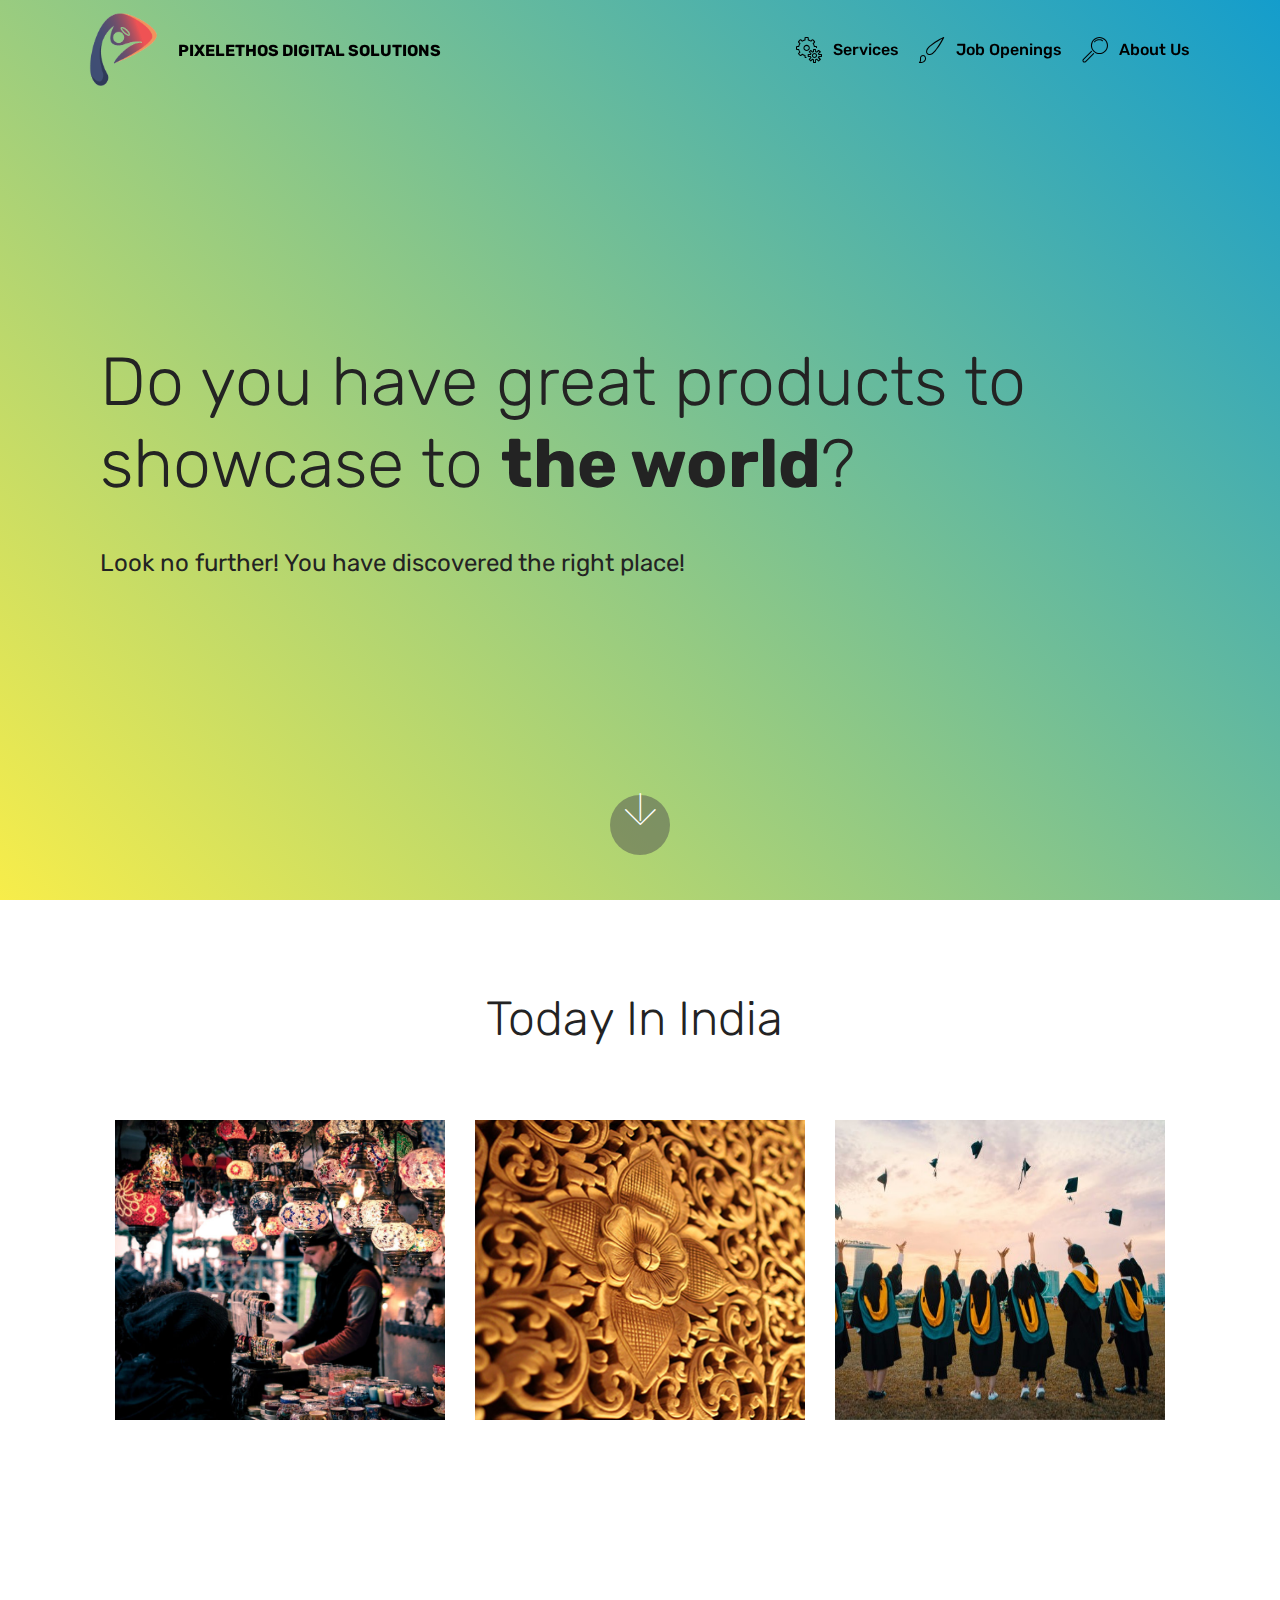
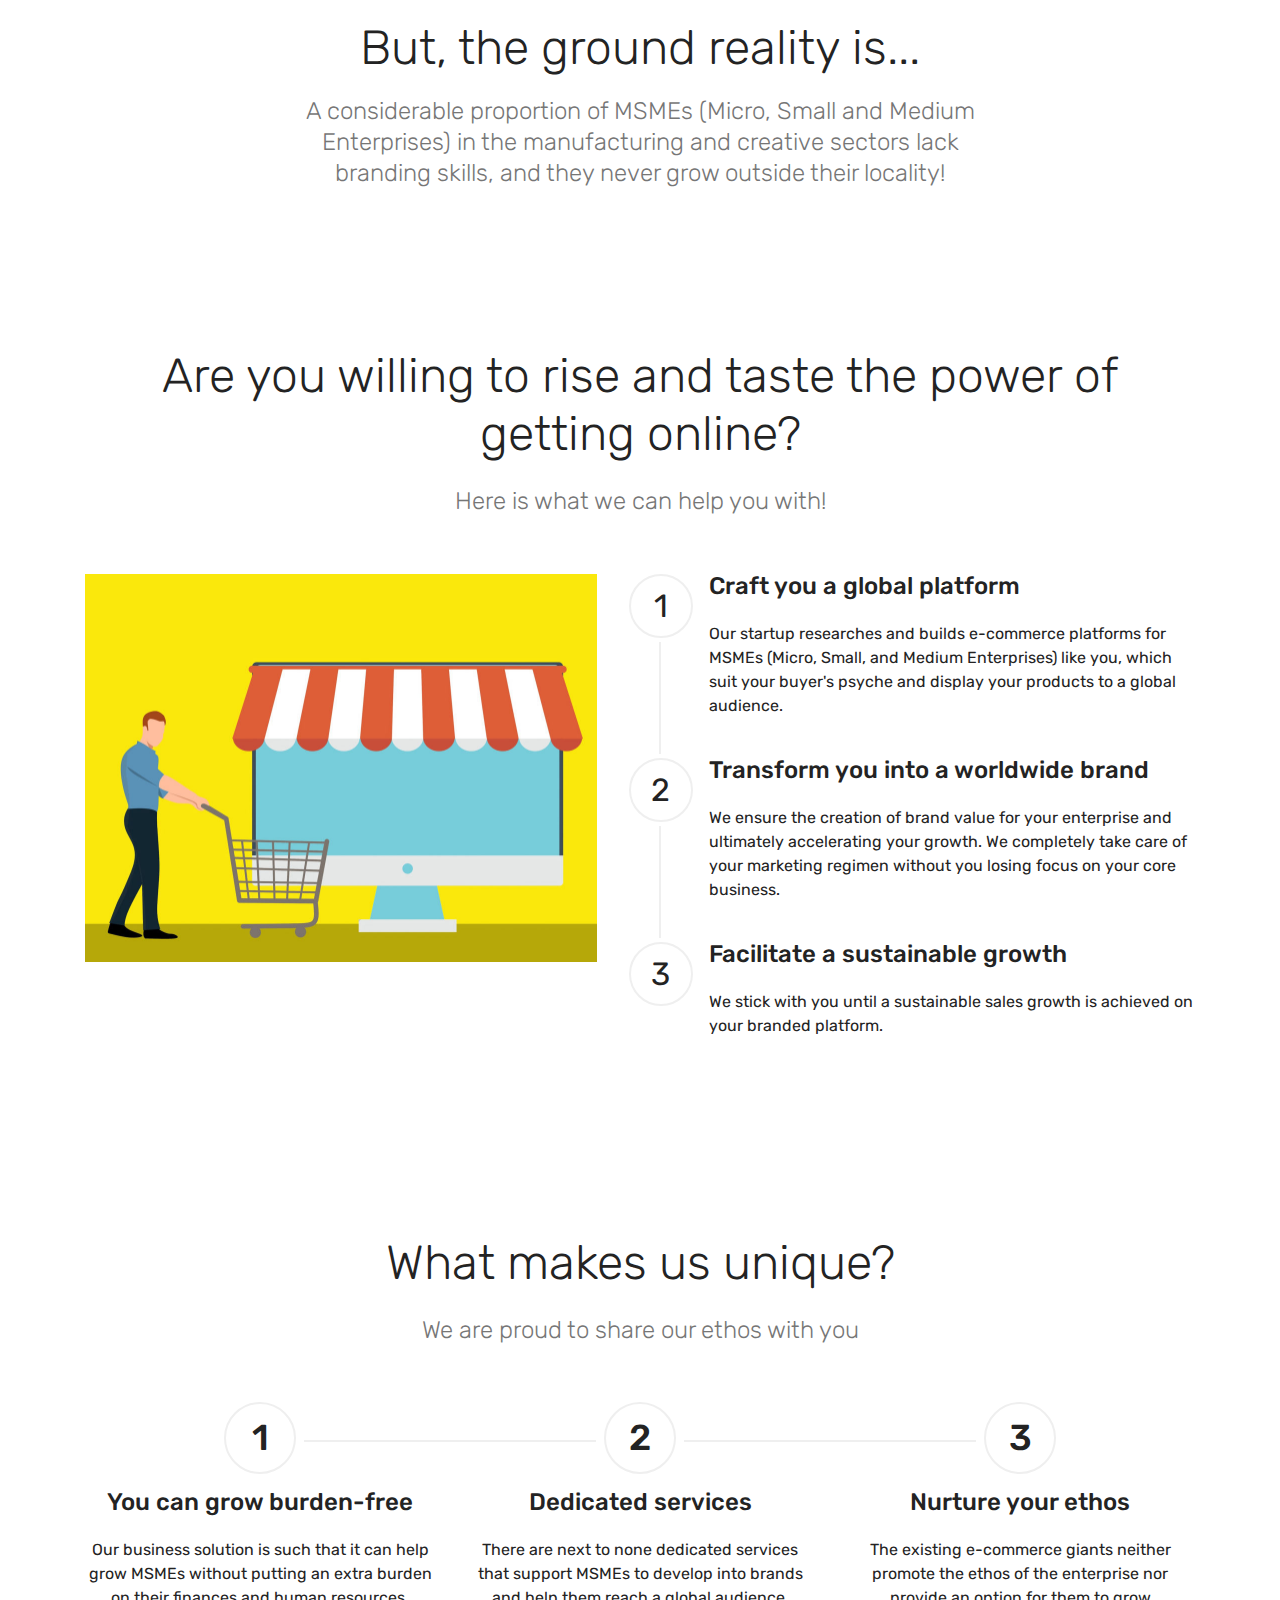
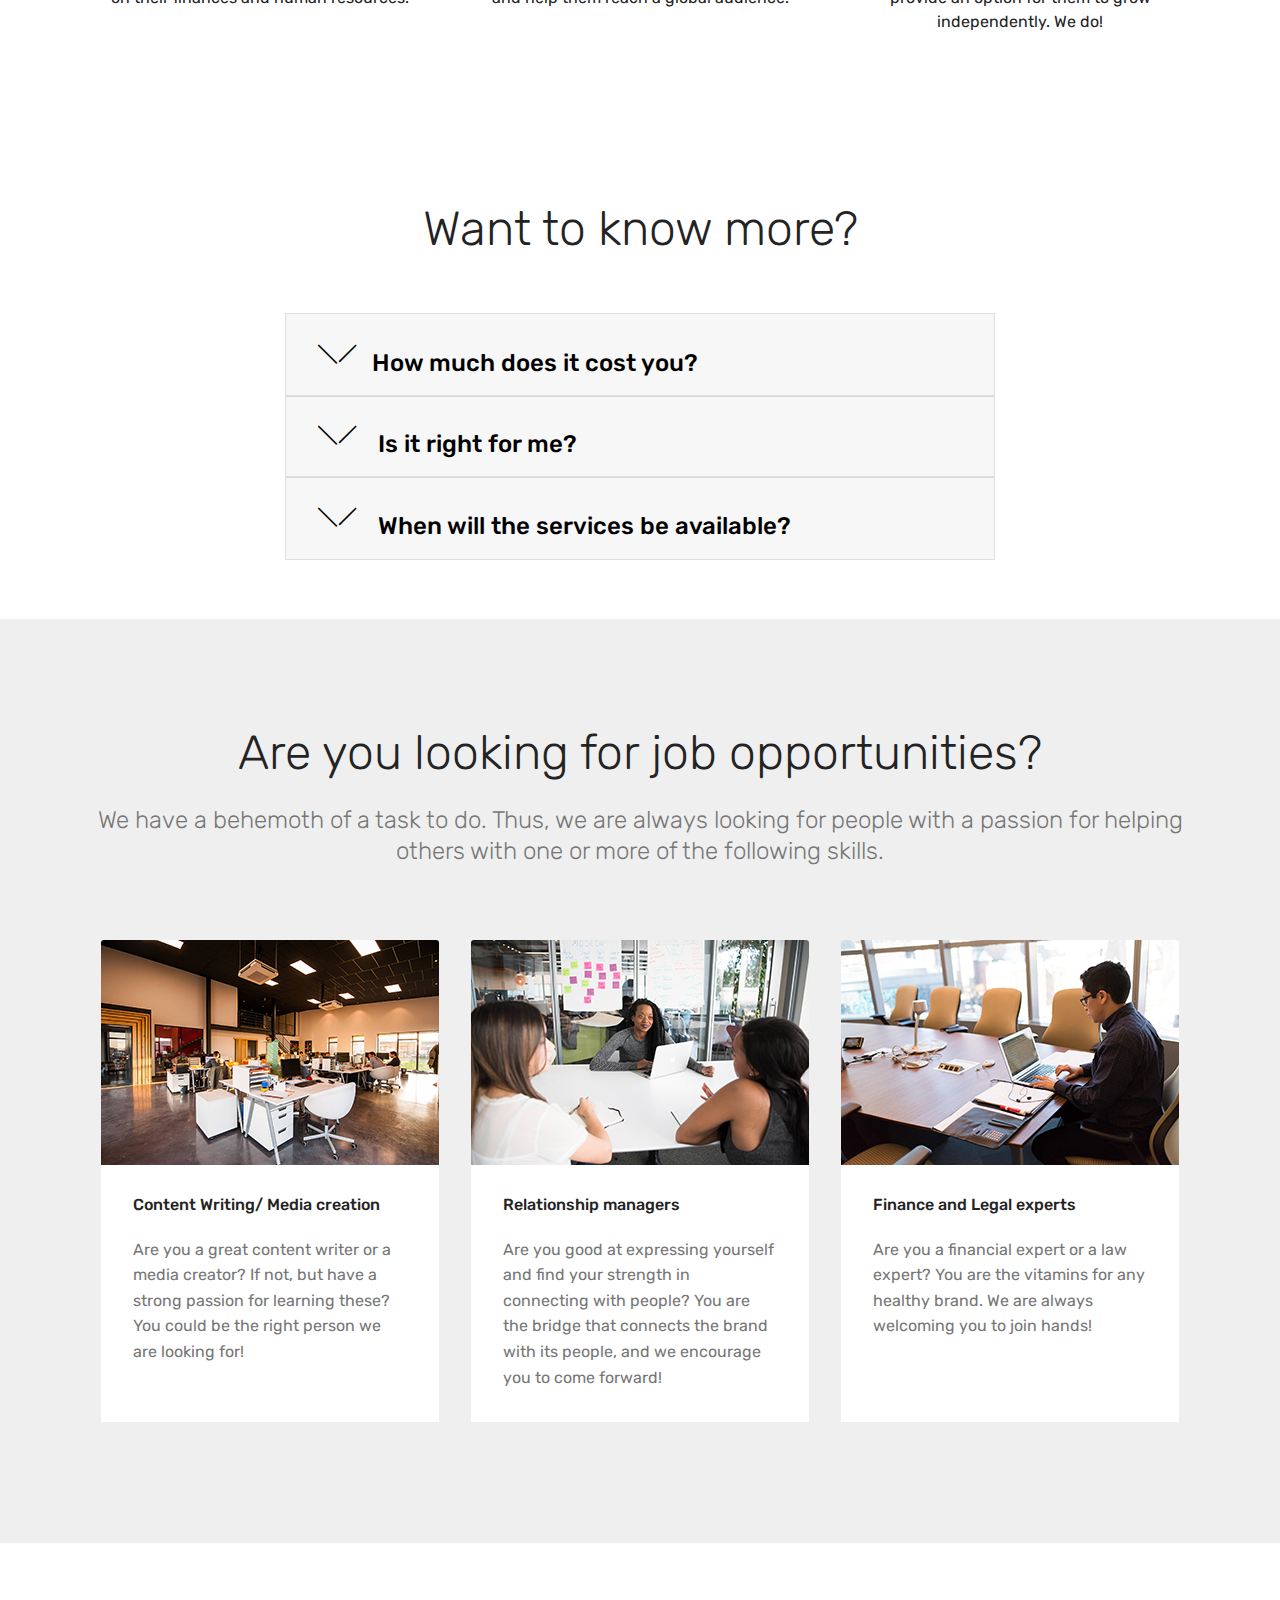
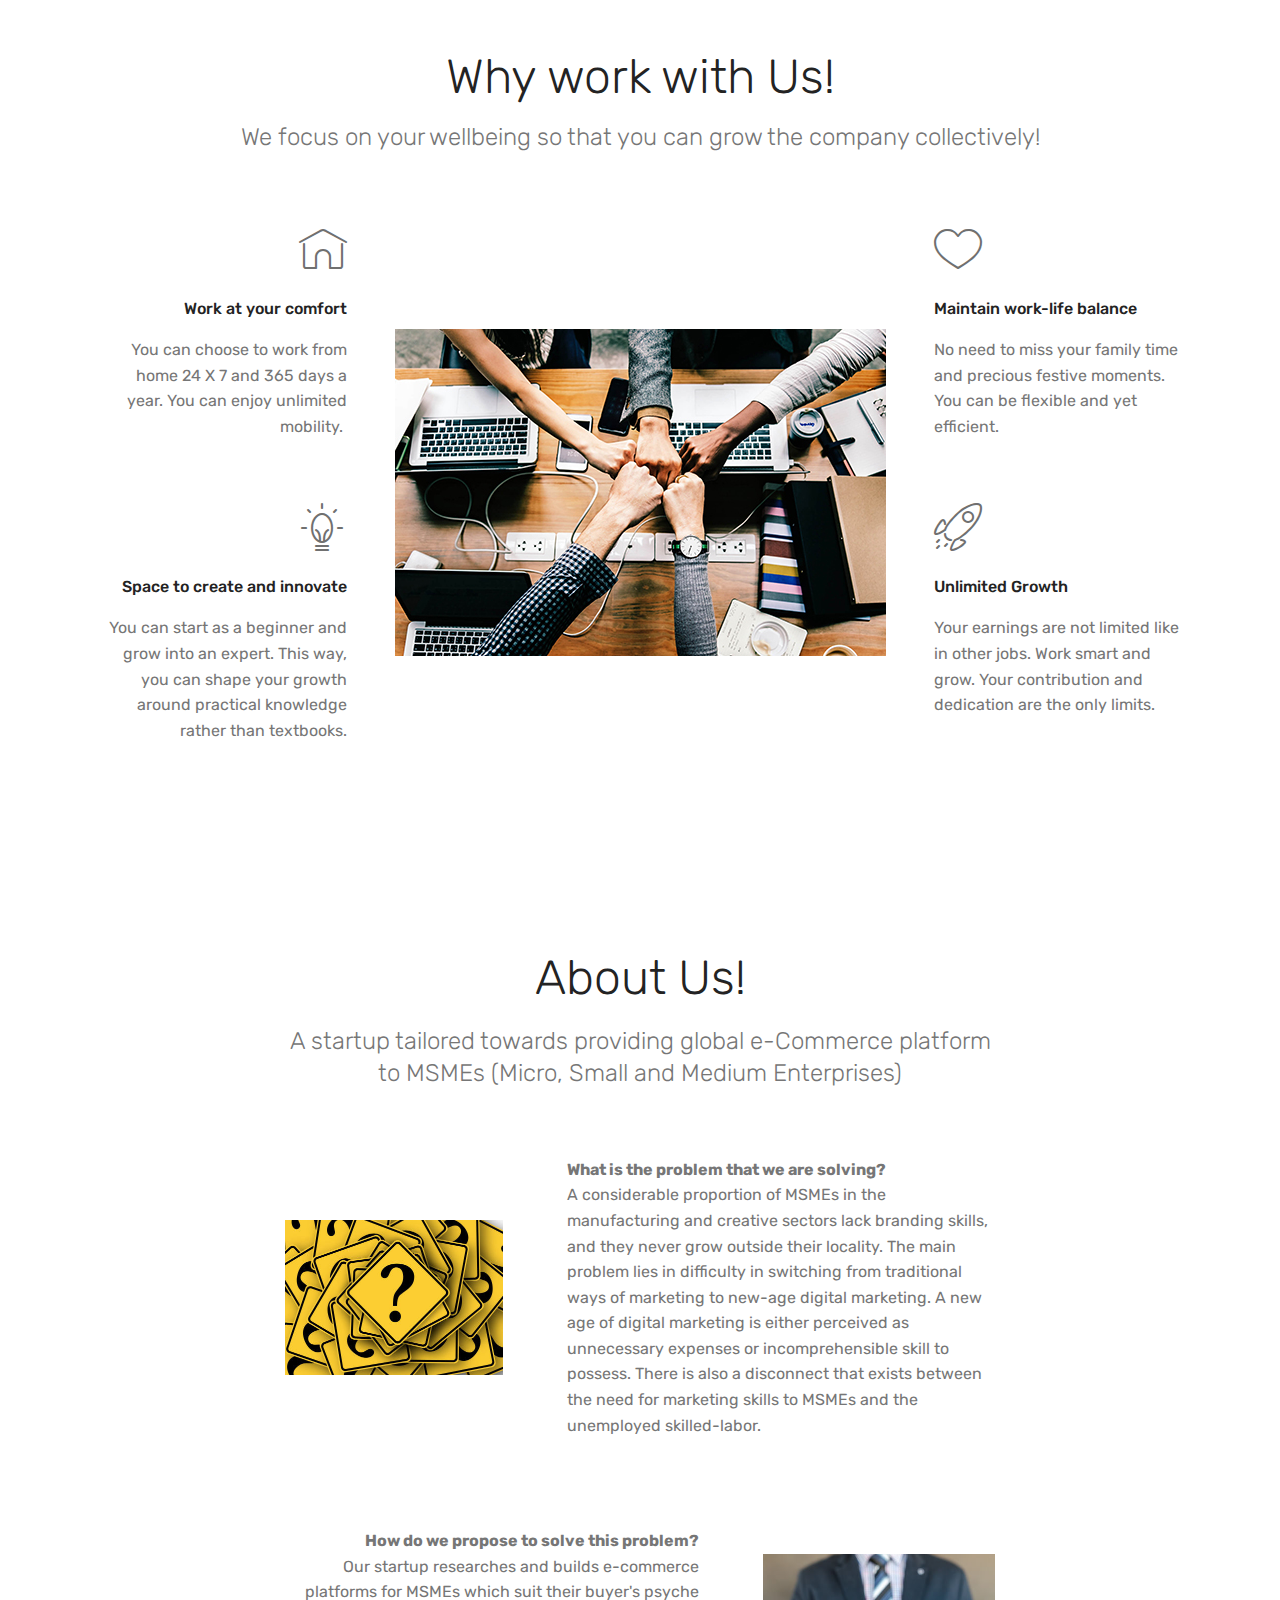
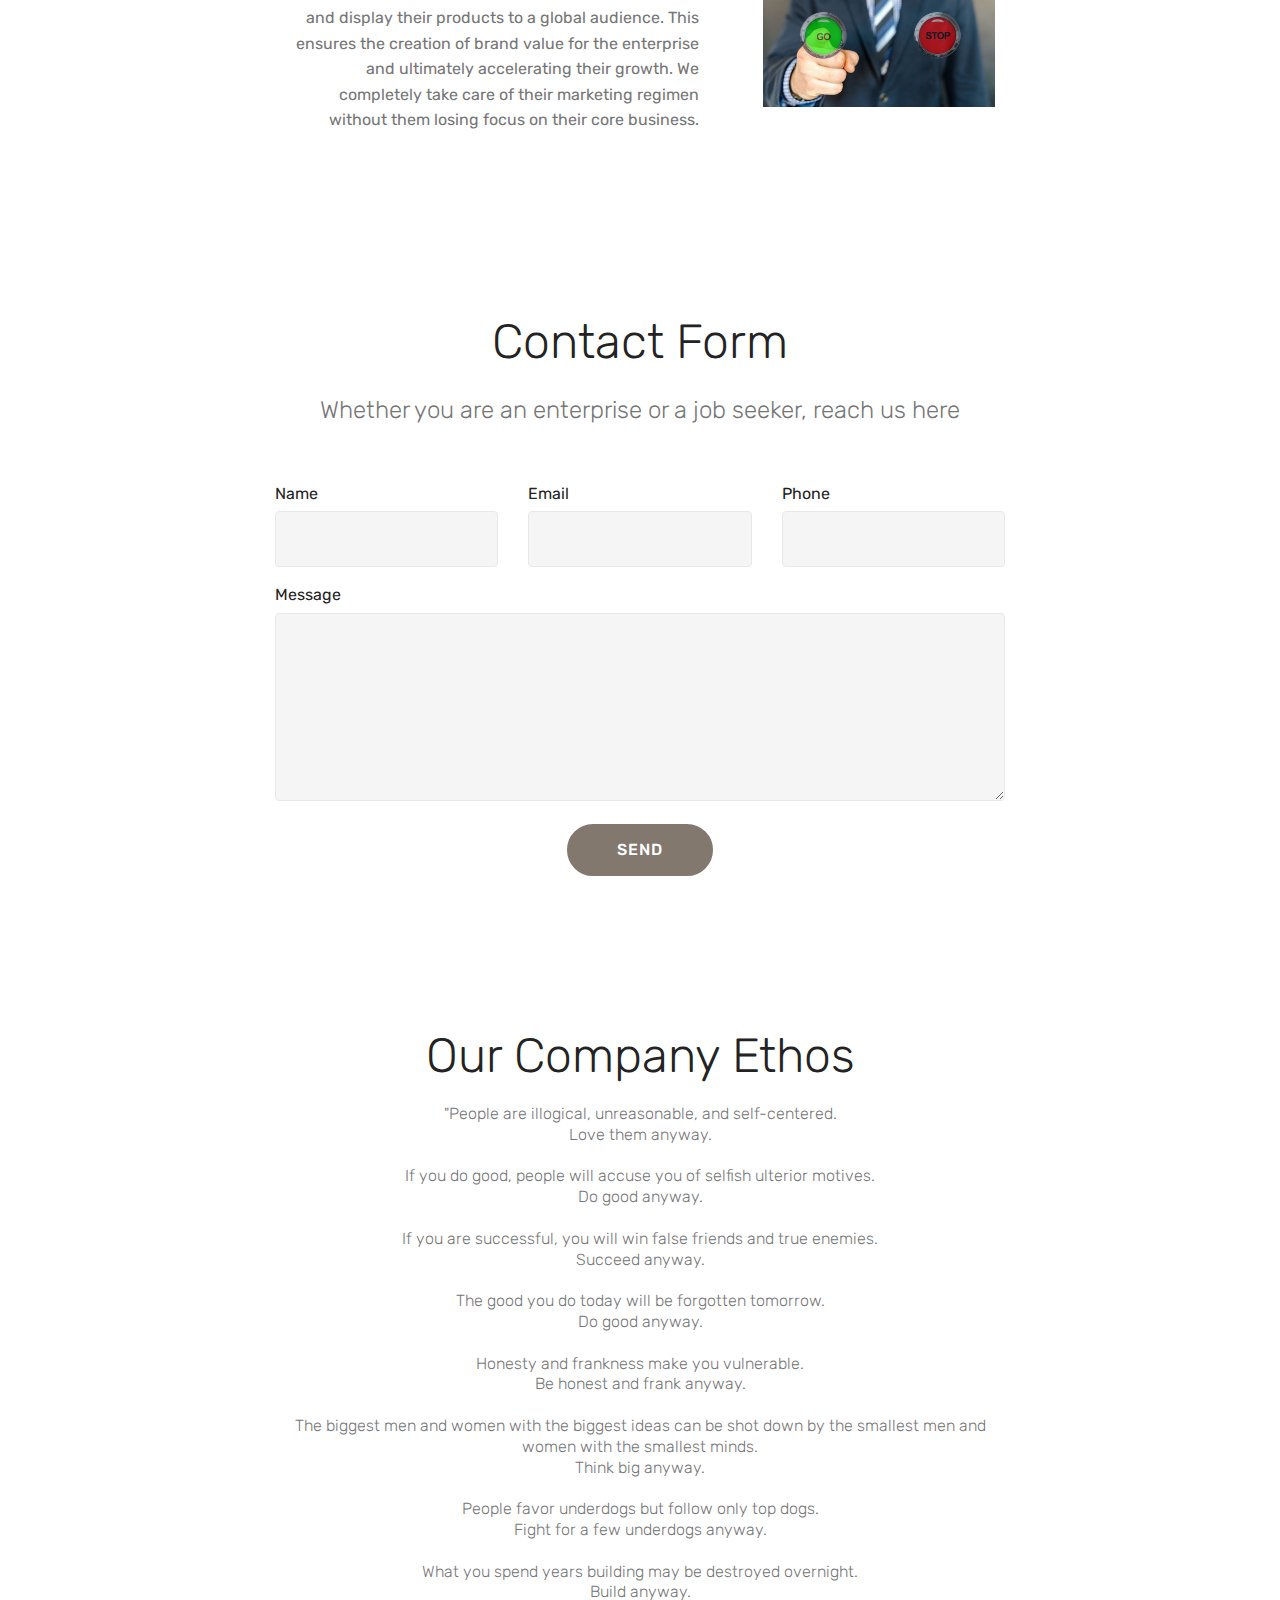
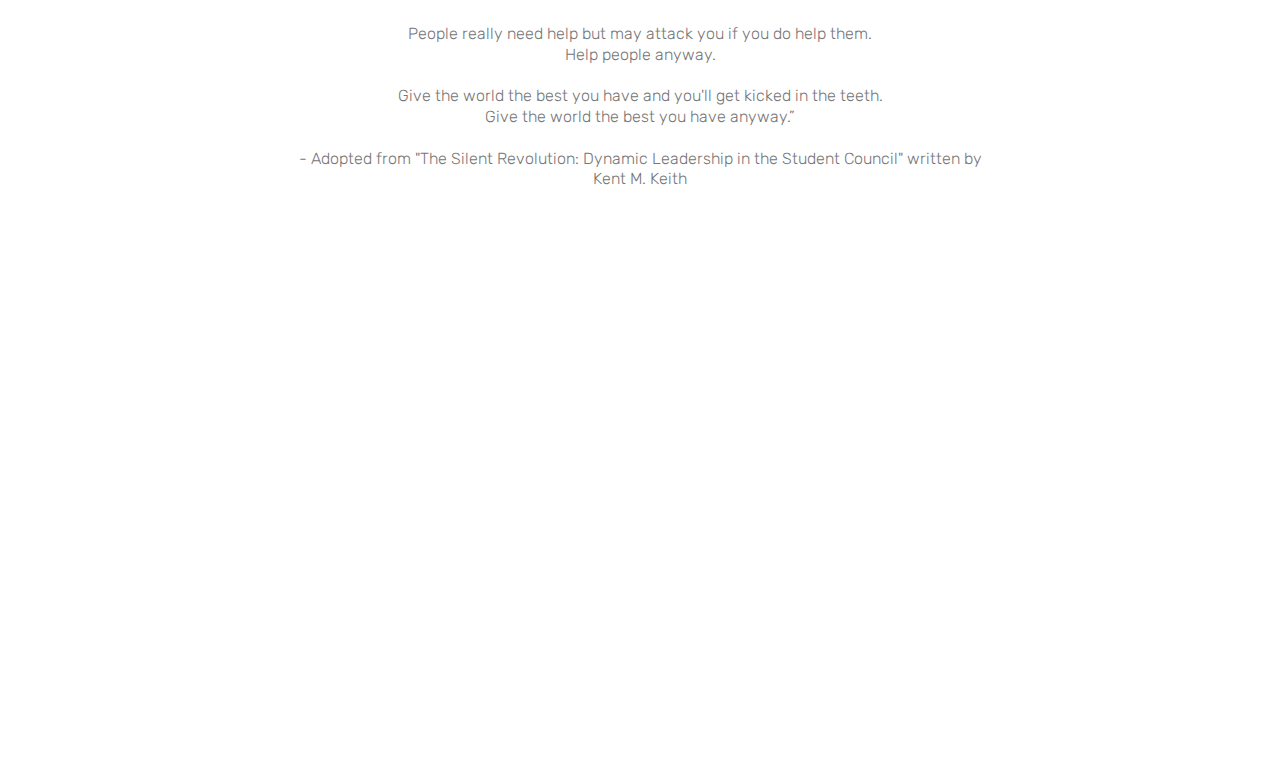
<file: index.html>
<!DOCTYPE html>
<html  >
<head>
  <!-- Site made with Mobirise Website Builder v4.12.0, https://mobirise.com -->
  <meta charset="UTF-8">
  <meta http-equiv="X-UA-Compatible" content="IE=edge">
  <meta name="generator" content="Mobirise v4.12.0, mobirise.com">
  <meta name="viewport" content="width=device-width, initial-scale=1, minimum-scale=1">
  <link rel="shortcut icon" href="assets/images/pdsl-bgrm-122x122.png" type="image/x-icon">
  <meta name="description" content="Providing the wings of digital freedom to Micro, Small and Medium Enterprises in India and across the globe!">
  
  <title>Pixelethos Digital Solutions</title>
  <link rel="stylesheet" href="assets/web/assets/mobirise-icons/mobirise-icons.css">
  <link rel="stylesheet" href="assets/bootstrap/css/bootstrap.min.css">
  <link rel="stylesheet" href="assets/bootstrap/css/bootstrap-grid.min.css">
  <link rel="stylesheet" href="assets/bootstrap/css/bootstrap-reboot.min.css">
  <link rel="stylesheet" href="assets/socicon/css/styles.css">
  <link rel="stylesheet" href="assets/dropdown/css/style.css">
  <link rel="stylesheet" href="assets/tether/tether.min.css">
  <link rel="stylesheet" href="assets/theme/css/style.css">
  <link rel="preload" as="style" href="assets/mobirise/css/mbr-additional.css"><link rel="stylesheet" href="assets/mobirise/css/mbr-additional.css" type="text/css">
  
  
  
</head>
<body>
  <section class="menu cid-rPxjp6Bh3m" once="menu" id="menu1-5">

    

    <nav class="navbar navbar-expand beta-menu navbar-dropdown align-items-center navbar-fixed-top navbar-toggleable-sm bg-color transparent">
        <button class="navbar-toggler navbar-toggler-right" type="button" data-toggle="collapse" data-target="#navbarSupportedContent" aria-controls="navbarSupportedContent" aria-expanded="false" aria-label="Toggle navigation">
            <div class="hamburger">
                <span></span>
                <span></span>
                <span></span>
                <span></span>
            </div>
        </button>
        <div class="menu-logo">
            <div class="navbar-brand">
                <span class="navbar-logo">
                    <a href="https://www.pixelethos.com">
                         <img src="assets/images/pdsl-bgrm-122x122.png" alt="Mobirise" title="" style="height: 5.3rem;">
                    </a>
                </span>
                <span class="navbar-caption-wrap"><a class="navbar-caption text-black display-4" href="https://www.pixelethos.com">
                        PIXELETHOS DIGITAL SOLUTIONS</a></span>
            </div>
        </div>
        <div class="collapse navbar-collapse" id="navbarSupportedContent">
            <ul class="navbar-nav nav-dropdown nav-right" data-app-modern-menu="true"><li class="nav-item">
                    <a class="nav-link link text-black display-4" href="index.html#step3-b"><span class="mbri-setting mbr-iconfont mbr-iconfont-btn"></span>
                        
                        Services</a>
                </li><li class="nav-item"><a class="nav-link link text-black display-4" href="index.html#features12-f"><span class="mbri-change-style mbr-iconfont mbr-iconfont-btn"></span>
                        
                        Job Openings</a></li><li class="nav-item"><a class="nav-link link text-black display-4" href="index.html#content4-v">
                        <span class="mbri-search mbr-iconfont mbr-iconfont-btn"></span>
                        About Us
                    </a></li></ul>
            
        </div>
    </nav>
</section>

<section class="engine"><a href="https://mobirise.info/p">web templates free download</a></section><section class="header11 cid-rPxjFZDDBT mbr-fullscreen" id="header11-6">

    <!-- Block parameters controls (Blue "Gear" panel) -->
    
    <!-- End block parameters -->

    
    <div class="container align-left">
        <div class="media-container-column mbr-white col-md-12">
            <h3 class="mbr-section-subtitle py-3 mbr-fonts-style display-5"></h3>
            <h1 class="mbr-section-title py-3 mbr-fonts-style display-1">Do you have great products to showcase to <strong>the world</strong>?</h1>
            <p class="mbr-text py-3 mbr-fonts-style display-5">
                Look no further! You have discovered the right place!</p>
            
        </div>
    </div>

    <div class="mbr-arrow hidden-sm-down" aria-hidden="true">
        <a href="#next">
            <i class="mbri-down mbr-iconfont"></i>
        </a>
    </div>
</section>

<section class="features15 cid-rPxkrSP0Mn" id="features15-8">

    

    
    <div class="container">
        <h2 class="mbr-section-title pb-3 align-center mbr-fonts-style display-2">Today In India&nbsp;</h2>
        

        <div class="media-container-row container pt-5 mt-2">

            <div class="col-12 col-md-6 mb-4 col-lg-4">
                <div class="card flip-card p-5 align-center">
                    <div class="card-front card_cont">
                        <img src="assets/images/mbr-1068x707.jpg" alt="Mobirise" title="">
                    </div>
                    <div class="card_back card_cont">
                        <h4 class="card-title display-5 py-2 mbr-fonts-style">
                            Millions of enterprises</h4>
                        <p class="mbr-text mbr-fonts-style display-7">
                            We have <strong>63.05 million</strong> micro and <strong>0.33 million</strong> small enterprises in India.</p>
                    </div>
                </div>
            </div>

            <div class="col-12 col-md-6 mb-4 col-lg-4">
                
                <div class="card flip-card p-5 align-center">
                    <div class="card-front card_cont">
                        <img src="assets/images/mbr-1-900x600.jpg" alt="Mobirise" title="">
                    </div>
                    <div class="card_back card_cont">
                        <h4 class="card-title py-2 mbr-fonts-style display-5">
                            Rich and Diverse Arts</h4>
                        <p class="mbr-text mbr-fonts-style display-7">
                            We have countless art forms of paintings, jewelry, handicrafts, clothing, and much more. &nbsp;</p>
                    </div>
                </div>
            </div>
            
            <div class="col-12 col-md-6 mb-4 col-lg-4">
                <div class="card flip-card p-5 align-center">
                    <div class="card-front card_cont">
                        <img src="assets/images/youth-858x572.jpeg" alt="Mobirise" title="">
                    </div>
                    <div class="card_back card_cont">
                        <h4 class="card-title py-2 mbr-fonts-style display-5">
                            Skilled Youth</h4>
                        <p class="mbr-text mbr-fonts-style display-7">
                            We have millions of skilled youth with expertise in&nbsp;marketing, photography, accounting, and logistics.</p>
                    </div>
                </div> 
            </div>

            
        </div>
</div></section>

<section class="mbr-section content4 cid-rPBJ6WBfOj" id="content4-x">

    

    <div class="container">
        <div class="media-container-row">
            <div class="title col-12 col-md-8">
                <h2 class="align-center pb-3 mbr-fonts-style display-2">But, the ground reality is...</h2>
                <h3 class="mbr-section-subtitle align-center mbr-light mbr-fonts-style display-5">A considerable proportion of MSMEs (Micro, Small and Medium Enterprises) in the manufacturing and creative sectors lack branding skills, and they never grow outside their locality!</h3>
                
            </div>
        </div>
    </div>
</section>

<section class="step3 cid-rPxl4dh7Gt" id="step3-b">

    

    
    
    <div class="container">
        <h2 class="mbr-section-title pb-3 mbr-fonts-style align-center display-2">
            Are you willing to rise and taste the power of getting online?</h2>
        <h3 class="mbr-section-subtitle pb-5 mbr-fonts-style align-center display-5">
            Here is what we can help you with!</h3>
        <div class="media-container-row">
            <div class="media-block" style="width: 49%;">
                <div class="mbr-figure">
                    <img src="assets/images/mbr-1024x778.jpg" alt="" title="">
                </div>
            </div>
            <div class="step-container">
                <div class="card separline pb-4">
                    <div class="step-element d-flex">
                        <div class="step-wrapper pr-3">
                            <div class="step d-flex align-items-center justify-content-center">
                                1
                            </div>
                        </div>          
                        <div class="step-text-content">
                            <h4 class="mbr-step-title pb-3 mbr-fonts-style display-5">Craft you a global platform</h4>
                            <p class="mbr-step-text mbr-fonts-style display-7">Our startup researches and builds e-commerce platforms for MSMEs (Micro, Small, and Medium Enterprises) like you, which suit your buyer's psyche and display your products to a global audience.</p>
                        </div>
                    </div>
                </div>

                <div class="card separline pb-4">
                    <div class="step-element d-flex">
                        <div class="step-wrapper pr-3">
                            <div class="step d-flex align-items-center justify-content-center">
                                2
                            </div>
                        </div>          
                        <div class="step-text-content">
                            <h4 class="mbr-step-title pb-3 mbr-fonts-style display-5">Transform you into a worldwide brand</h4>
                            <p class="mbr-step-text mbr-fonts-style display-7">
                                We ensure the creation of brand value for your enterprise and ultimately accelerating your growth. We completely take care of your marketing regimen without you losing focus on your core business.</p>
                        </div>
                    </div>
                </div>

                <div class="card">
                    <div class="step-element d-flex">
                        <div class="step-wrapper pr-3">
                            <div class="step d-flex align-items-center justify-content-center">
                                3
                            </div>
                        </div>          
                        <div class="step-text-content">
                            <h4 class="mbr-step-title pb-3 mbr-fonts-style display-5">Facilitate a sustainable growth</h4>
                            <p class="mbr-step-text mbr-fonts-style display-7">
                                We stick with you until a sustainable sales growth is achieved on your branded platform.</p>
                        </div>
                    </div>
                </div>

                

                

                

                

                

                
            </div>
        </div>
    </div>
</section>

<section class="step2 cid-rPyrR0SN3o" id="step2-r">

    

    
    
    <div class="container">
        <h2 class="mbr-section-title pb-3 mbr-fonts-style align-center display-2">
            What makes us unique?</h2>
        <h3 class="mbr-section-subtitle pb-5 mbr-fonts-style align-center display-5">
            We are proud to share our ethos with you</h3>
        <div class="step-container row justify-content-center">
            <div class="card col-12 col-md-4 separline">
                <div class="step-element">
                    <div class="step-wrapper pb-3">
                        <h3 class="step d-flex align-items-center justify-content-center m-auto">
                            1
                        </h3>
                    </div>          
                    <div class="step-text-content align-center">
                        <h4 class="mbr-step-title pb-3 mbr-fonts-style display-5">You can grow burden-free</h4>
                        <p class="mbr-step-text mbr-fonts-style display-7">
                            Our business solution is such that it can help grow MSMEs without putting an extra burden on their finances and human resources. </p>
                    </div>
                </div>
            </div>

            <div class="card col-12 separline col-md-4">
                <div class="step-element">
                    <div class="step-wrapper pb-3">
                        <h3 class="step d-flex align-items-center justify-content-center m-auto">
                            2
                        </h3>
                    </div>          
                    <div class="step-text-content align-center">
                        <h4 class="mbr-step-title pb-3 mbr-fonts-style display-5">Dedicated services</h4>
                        <p class="mbr-step-text mbr-fonts-style display-7">
                            There are next to none dedicated services that support MSMEs to develop into brands and help them reach a global audience.</p>
                    </div>
                </div>
            </div>

            <div class="card col-md-4 col-12 separline last-child">
                <div class="step-element">
                    <div class="step-wrapper pb-3">
                        <h3 class="step d-flex align-items-center justify-content-center m-auto">
                            3
                        </h3>
                    </div>          
                    <div class="step-text-content align-center">
                        <h4 class="mbr-step-title pb-3 mbr-fonts-style display-5">Nurture your ethos</h4>
                        <p class="mbr-step-text mbr-fonts-style display-7">
                            The existing e-commerce giants neither promote the ethos of the enterprise nor provide an option for them to grow independently. We do!</p>
                    </div>
                </div>
            </div>

            
            
            
            
            
            
            
            
            
            
            
        </div>
    </div>
</section>

<section class="toggle1 cid-rPxltqYXPs" id="toggle1-d">

    

    
        <div class="container">
            <div class="media-container-row">
                <div class="col-12 col-md-8">
                    <div class="section-head text-center space30">
                       <h2 class="mbr-section-title pb-5 mbr-fonts-style display-2">
                            Want to know more?</h2>
                    </div>
                    <div class="clearfix"></div>
                    <div id="bootstrap-toggle" class="toggle-panel accordionStyles tab-content">
                        <div class="card">
                            <div class="card-header" role="tab" id="headingOne">
                                <a role="button" class="collapsed panel-title text-black" data-toggle="collapse" data-core="" href="#collapse1_6" aria-expanded="false" aria-controls="collapse1">
                                    <h4 class="mbr-fonts-style display-5">
                                        <span class="sign mbr-iconfont mbri-arrow-down inactive"></span>How much does it cost you?</h4>
                                </a>
                            </div>
                            <div id="collapse1_6" class="panel-collapse noScroll collapse" role="tabpanel" aria-labelledby="headingOne">
                                <div class="panel-body p-4">
                                    <p class="mbr-fonts-style panel-text display-7">
                                       It will cost you <strong>zero rupees</strong>. That is true! The only condition is that you <strong>consistently produce high quality products</strong> and live up to your <strong>brand ethos</strong>. The cost is your commitment to your brand.&nbsp;</p>
                                </div>
                            </div>
                        </div>
                        <div class="card">
                            <div class="card-header" role="tab" id="headingTwo">
                                <a role="button" class="collapsed panel-title text-black" data-toggle="collapse" data-core="" href="#collapse2_6" aria-expanded="false" aria-controls="collapse2">
                                    <h4 class="mbr-fonts-style display-5">
                                        <span class="sign mbr-iconfont mbri-arrow-down inactive"></span> Is it right for me?
                                    </h4>
                                </a>

                            </div>
                            <div id="collapse2_6" class="panel-collapse noScroll collapse" role="tabpanel" aria-labelledby="headingTwo">
                                <div class="panel-body p-4">
                                    <p class="mbr-fonts-style panel-text display-7">
                                       Our services are perfect for non-techies who are not familiar with the intricacies of the e-Commerce world and prefer to work on that which they do best! Plus, what is there for you to lose?</p>
                                </div>
                            </div>
                        </div>
                        <div class="card">
                            <div class="card-header" role="tab" id="headingThree">
                                <a role="button" class="collapsed panel-title text-black" data-toggle="collapse" data-core="" href="#collapse3_6" aria-expanded="false" aria-controls="collapse3">
                                    <h4 class="mbr-fonts-style display-5">
                                        <span class="sign mbr-iconfont mbri-arrow-down inactive"></span> When will the services be available?</h4>
                                </a>
                            </div>
                            <div id="collapse3_6" class="panel-collapse noScroll collapse" role="tabpanel" aria-labelledby="headingThree">
                                <div class="panel-body p-4">
                                    <p class="mbr-fonts-style panel-text display-7">Our services will soon be available. We are building towards robust components of e-Commerce that serve diverse niches. Nonetheless, you can always reach us via our contact form.</p>
                                </div>
                            </div>
                        </div>
                        
                        
                        
                    </div>
                </div>
            </div>
        </div>
</section>

<section class="features18 popup-btn-cards cid-rPxm9oHDRS" id="features18-g">

    

    
    <div class="container">
        <h2 class="mbr-section-title pb-3 align-center mbr-fonts-style display-2">Are you looking for job opportunities?</h2>
        <h3 class="mbr-section-subtitle display-5 align-center mbr-fonts-style mbr-light">We have a behemoth of a task to do. Thus, we are always looking for people with a passion for helping others with one or more of the following skills.</h3>
        <div class="media-container-row pt-5 ">
            <div class="card p-3 col-12 col-md-6 col-lg-4">
                <div class="card-wrapper ">
                    <div class="card-img">
                        <div class="mbr-overlay"></div>
                        
                        <img src="assets/images/background1.jpg" alt="Mobirise">
                    </div>
                    <div class="card-box">
                        <h4 class="card-title mbr-fonts-style display-7">
                            Content Writing/ Media creation</h4>
                        <p class="mbr-text mbr-fonts-style align-left display-7">
                            Are you a great content writer or a media creator? If not, but have a strong passion for learning these? You could be the right person we are looking for!<br><br></p>
                    </div>
                </div>
            </div>
            <div class="card p-3 col-12 col-md-6 col-lg-4">
                <div class="card-wrapper">
                    <div class="card-img">
                        <div class="mbr-overlay"></div>
                        
                        <img src="assets/images/background2.jpg" alt="Mobirise">
                    </div>
                    <div class="card-box">
                        <h4 class="card-title mbr-fonts-style display-7">Relationship managers</h4>
                        <p class="mbr-text mbr-fonts-style display-7">
                           Are you good at expressing yourself and find your strength in connecting with people? You are the bridge that connects the brand with its people, and we encourage you to come forward!</p>
                    </div>
                </div>
            </div>

            <div class="card p-3 col-12 col-md-6 col-lg-4">
                <div class="card-wrapper">
                    <div class="card-img">
                        <div class="mbr-overlay"></div>
                        
                        <img src="assets/images/background3.jpg" alt="Mobirise">
                    </div>
                    <div class="card-box">
                        <h4 class="card-title mbr-fonts-style display-7">Finance and Legal experts</h4>
                        <p class="mbr-text mbr-fonts-style display-7">
                            Are you a financial expert or a law expert? You are the vitamins for any healthy brand. We are always welcoming you to join hands!<br><br><br></p>
                    </div>
                </div>
            </div>

            
        </div>
    </div>
</section>

<section class="features12 cid-rPxlZeWjcM" id="features12-f">
    
    

    

    <div class="container">
        <h2 class="mbr-section-title pb-2 mbr-fonts-style display-2">
            Why work with Us!</h2>
        <h3 class="mbr-section-subtitle pb-3 mbr-fonts-style display-5">We focus on your wellbeing so that you can grow the company collectively!</h3>

        <div class="media-container-row pt-5">
            <div class="block-content align-right">
                <div class="card pl-3 pr-3 pb-5">
                    <div class="mbr-card-img-title">
                        <div class="card-img pb-3">
                             <span class="mbr-iconfont mbri-home"></span>
                        </div>
                        <div class="mbr-crt-title">
                            <h4 class="card-title py-2 mbr-crt-title mbr-fonts-style display-7">
                                Work at your comfort</h4>
                        </div>
                    </div>                

                    <div class="card-box">
                        <p class="mbr-text mbr-section-text mbr-fonts-style display-7">You can choose to work from home 24 X 7 and 365 days a year. You can enjoy unlimited mobility.&nbsp;</p>
                    </div>
                </div>

                <div class="card pl-3 pr-3">
                    <div class="mbr-card-img-title">
                        <div class="card-img pb-3">
                            <span class="mbr-iconfont mbri-idea"></span>
                        </div>
                        <div class="mbr-crt-title">
                            <h4 class="card-title py-2 mbr-crt-title mbr-fonts-style display-7">
                                Space to create and innovate</h4>
                        </div>
                    </div>
                    <div class="card-box">
                        <p class="mbr-text mbr-section-text mbr-fonts-style display-7">You can start as a beginner and grow into an expert. This way, you can shape your growth around practical knowledge rather than textbooks. </p>
                    </div>
                </div>
            </div>

            <div class="mbr-figure m-auto" style="width: 50%;">
                <img src="assets/images/background6.jpg" alt="Mobirise" title="">
            </div>

            <div class="block-content align-left">
                <div class="card pl-3 pr-3 pb-5">
                    <div class="mbr-card-img-title">
                        <div class="card-img pb-3">
                             <span class="mbr-iconfont mbri-hearth"></span>
                        </div>
                        <div class="mbr-crt-title">
                            <h4 class="card-title py-2 mbr-crt-title mbr-fonts-style display-7">
                                Maintain work-life balance</h4>
                        </div>
                    </div>                

                    <div class="card-box">
                        <p class="mbr-text mbr-section-text mbr-fonts-style display-7">No need to miss your family time and precious festive moments. You can be flexible and yet efficient.</p>
                    </div>
                </div>

                <div class="card pl-3 pr-3">
                    <div class="mbr-card-img-title">
                        <div class="card-img pb-3">
                            <span class="mbr-iconfont mbri-rocket"></span>
                        </div>
                        <div class="mbr-crt-title">
                            <h4 class="card-title py-2 mbr-crt-title mbr-fonts-style display-7">
                                Unlimited Growth</h4>
                        </div>
                    </div>
                    <div class="card-box">
                        <p class="mbr-text mbr-section-text mbr-fonts-style display-7">Your earnings are not limited like in other jobs. Work smart and grow. Your contribution and dedication are the only limits.&nbsp;</p>
                    </div>
                </div>
            </div>
        </div>
    </div>
</section>

<section class="mbr-section content4 cid-rPyK6uzeST" id="content4-v">

    

    <div class="container">
        <div class="media-container-row">
            <div class="title col-12 col-md-8">
                <h2 class="align-center pb-3 mbr-fonts-style display-2">
                    About Us!</h2>
                <h3 class="mbr-section-subtitle align-center mbr-light mbr-fonts-style display-5">
                    A startup tailored towards providing global e-Commerce platform to MSMEs (Micro, Small and Medium Enterprises)</h3>
                
            </div>
        </div>
    </div>
</section>

<section class="mbr-section content6 cid-rPyK0xOXEi" id="content6-t">
    
     
    
    <div class="container">
        <div class="media-container-row">
            <div class="col-12 col-md-8">
                <div class="media-container-row">
                    <div class="mbr-figure" style="width: 60%;">
                      <img src="assets/images/mbr-436x308.jpg" alt="Mobirise" title="">  
                    </div>
                    <div class="media-content">
                        <div class="mbr-section-text">
                            <p class="mbr-text mb-0 mbr-fonts-style display-7"><strong>What is the problem that we are solving?
</strong><br>A considerable proportion of MSMEs in the manufacturing and creative sectors lack branding skills, and they never grow outside their locality. The main problem lies in difficulty in switching from traditional ways of marketing to new-age digital marketing. A new age of digital marketing is either perceived as unnecessary expenses or incomprehensible skill to possess. There is also a disconnect that exists between the need for marketing skills to MSMEs and the unemployed skilled-labor. &nbsp;<br></p>
                        </div>
                    </div>
                </div>
            </div>
        </div>
    </div>
</section>

<section class="mbr-section content7 cid-rPyK1ol6O9" id="content7-u">
          
    

    <div class="container">
        <div class="media-container-row">
            <div class="col-12 col-md-8">
                <div class="media-container-row">
                    <div class="media-content">
                        <div class="mbr-section-text">
                            <p class="mbr-text align-right mb-0 mbr-fonts-style display-7"><strong>How do we propose to solve this problem?
</strong><br>Our startup researches and builds e-commerce platforms for MSMEs which suit their buyer's psyche and display their products to a global audience. This ensures the creation of brand value for the enterprise and ultimately accelerating their growth. We completely take care of their marketing regimen without them losing focus on their core business.<br></p>
                        </div>
                    </div>
                    <div class="mbr-figure" style="width: 65%;">
                     <img src="assets/images/mbr-436x289.jpg" alt="Mobirise" title="">  
                    </div>
                </div>
            </div>
        </div>
    </div>
</section>

<section class="mbr-section form1 cid-rPxmg9P657" id="form1-h">

    

    
    <div class="container">
        <div class="row justify-content-center">
            <div class="title col-12 col-lg-8">
                <h2 class="mbr-section-title align-center pb-3 mbr-fonts-style display-2">
                    Contact Form</h2>
                <h3 class="mbr-section-subtitle align-center mbr-light pb-3 mbr-fonts-style display-5">
                    Whether you are an enterprise or a job seeker, reach us here</h3>
            </div>
        </div>
    </div>
    <div class="container">
        <div class="row justify-content-center">
            <div class="media-container-column col-lg-8" data-form-type="formoid">
                <!---Formbuilder Form--->
                <form action="https://mobirise.com/" method="POST" class="mbr-form form-with-styler" data-form-title="Mobirise Form"><input type="hidden" name="email" data-form-email="true" value="Q6i3Zy0Ak76SmcPlcaTCCuhQuwtO50qlZssJmYvOZtiwxxhGSrQlE5nZIW+ZqGprJ8nmXW6oHlXgZ+9vALyrpuG2Th1brAYvSKVVXMpyTM6jj9qTM/5exq0mzqY+Ry2+">
                    <div class="row">
                        <div hidden="hidden" data-form-alert="" class="alert alert-success col-12">Thanks for filling out the form!</div>
                        <div hidden="hidden" data-form-alert-danger="" class="alert alert-danger col-12">
                        </div>
                    </div>
                    <div class="dragArea row">
                        <div class="col-md-4  form-group" data-for="name">
                            <label for="name-form1-h" class="form-control-label mbr-fonts-style display-7">Name</label>
                            <input type="text" name="name" data-form-field="Name" required="required" class="form-control display-7" id="name-form1-h">
                        </div>
                        <div class="col-md-4  form-group" data-for="email">
                            <label for="email-form1-h" class="form-control-label mbr-fonts-style display-7">Email</label>
                            <input type="email" name="email" data-form-field="Email" required="required" class="form-control display-7" id="email-form1-h">
                        </div>
                        <div data-for="phone" class="col-md-4  form-group">
                            <label for="phone-form1-h" class="form-control-label mbr-fonts-style display-7">Phone</label>
                            <input type="tel" name="phone" data-form-field="Phone" class="form-control display-7" id="phone-form1-h">
                        </div>
                        <div data-for="message" class="col-md-12 form-group">
                            <label for="message-form1-h" class="form-control-label mbr-fonts-style display-7">Message</label>
                            <textarea name="message" data-form-field="Message" class="form-control display-7" id="message-form1-h"></textarea>
                        </div>
                        <div class="col-md-12 input-group-btn align-center"><button type="submit" class="btn btn-form btn-info display-4" href="mailto:pixelethos@gmail.com">SEND</button></div>
                    </div>
                </form><!---Formbuilder Form--->
            </div>
        </div>
    </div>
</section>

<section class="mbr-section content4 cid-rPBOctuUxe" id="content4-z">

    

    <div class="container">
        <div class="media-container-row">
            <div class="title col-12 col-md-8">
                <h2 class="align-center pb-3 mbr-fonts-style display-2">
                    Our Company Ethos</h2>
                <h3 class="mbr-section-subtitle align-center mbr-light mbr-fonts-style display-7">"People are illogical, unreasonable, and self-centered.
<div>Love them anyway.</div><br><div>
</div><div>
</div><div>If you do good, people will accuse you of selfish ulterior motives.
</div><div>Do good anyway.</div><br><div>
</div><div>
</div><div>If you are successful, you will win false friends and true enemies.
</div><div>Succeed anyway.</div><br><div>
</div><div>
</div><div>The good you do today will be forgotten tomorrow.
</div><div>Do good anyway.</div><br><div>
</div><div>
</div><div>Honesty and frankness make you vulnerable.
</div><div>Be honest and frank anyway.</div><br><div>
</div><div>
</div><div>The biggest men and women with the biggest ideas can be shot down by the smallest men and women with the smallest minds.
</div><div>Think big anyway.</div><br><div>
</div><div>
</div><div>People favor underdogs but follow only top dogs.
</div><div>Fight for a few underdogs anyway.</div><br><div>
</div><div>
</div><div>What you spend years building may be destroyed overnight.
</div><div>Build anyway.</div><br><div>
</div><div>
</div><div>People really need help but may attack you if you do help them.
</div><div>Help people anyway.</div><br><div>
</div><div>
</div><div>Give the world the best you have and you'll get kicked in the teeth.
</div><div>Give the world the best you have anyway.”</div><br><div>- Adopted from "The Silent Revolution: Dynamic Leadership in the Student Council" written by Kent M. Keith</div></h3>
                
            </div>
        </div>
    </div>
</section>

<section class="footer4 cid-rPyfOSXLaf mbr-reveal" id="footer4-m">

    

    

    <div class="container">
        <div class="media-container-row content mbr-white">
            <div class="col-md-3 col-sm-4">
                <div class="mb-3 img-logo">
                    <a href="https://mobirise.co/">
                        <img src="assets/images/pdsl-bgrm-192x192.png" alt="Mobirise" title="">
                    </a>
                </div>
                <p class="mb-3 mbr-fonts-style foot-title display-5"><strong>Pixelethos</strong></p>
                <p class="mbr-text mbr-fonts-style mbr-links-column display-7">
                    <a href="index.html#step3-b" class="text-info">About Us</a>
                    <br><a href="#" class="text-info">Services</a>
                    <br><a href="index.html#form1-h" class="text-info">Get In Touch</a><br><a href="PrivacyPolicy.html" class="text-info">Privacy Policy</a><br><a href="TermsOfService.html" class="text-info">Terms of Service</a><a href="page1.html" class="text-info"><br></a><a href="index.html#form1-h" class="text-info"><br></a><br></p>
            </div>
            <div class="col-md-4 col-sm-8">
                <p class="mb-4 foot-title mbr-fonts-style display-5"><strong><br></strong><br><br><strong>Address</strong></p>
                <p class="mbr-text mbr-fonts-style foot-text display-7">Pixelethos Digital Solutions,<br>A-902, Krushani Impirio,
<br>Ravet, Pune - 412101<strong><br></strong><br><br></p>
            </div>
            <div class="col-md-4 offset-md-1 col-sm-12">
                <p class="mb-4 foot-title mbr-fonts-style display-5">
                    <br><br><strong><br></strong><strong>&nbsp; &nbsp;Subscribe</strong></p>
                <p class="mbr-text mbr-fonts-style form-text display-7">&nbsp; &nbsp; Get occasional updates and free resources.
                </p>
                <div class="media-container-column" data-form-type="formoid">
                    <!---Formbuilder Form--->
                    <form action="https://mobirise.com/" method="POST" class="mbr-form form-with-styler" data-form-title="Mobirise Form"><input type="hidden" name="email" data-form-email="true" value="mo+XugTJRwARSL7D3nzACkQibz20RnYnuUYdjTOKv3Y2cYJOgXG0u6aT5iaNlHhLPc235NnCzcgaN7Ms1hJb0qhwOXET2xwMtK1m/iNvNLuljFzyge3wlnbq3JUABqqk">
                        <div class="row form-inline justify-content-center">
                            <div hidden="hidden" data-form-alert="" class="alert alert-success col-12">Thanks for subscribing!</div>
                            <div hidden="hidden" data-form-alert-danger="" class="alert alert-danger col-12">
                                                    </div>
                        </div>
                        <div class="dragArea row form-inline justify-content-center">
                            <div class="col-auto  form-group " data-for="email">
                                <input type="email" name="email" placeholder="Email" data-form-field="Email" required="required" class="form-control input-sm input-inverse my-2 display-7" id="email-footer4-m">
                            </div>
                            <div class="col-auto  input-group-btn  m-2"><button type="submit" class="btn m-0 btn-info display-4">Subscribe</button></div>
                        </div>
                    </form><!---Formbuilder Form--->
                </div>
                <p class="mb-4 mbr-fonts-style foot-title display-7"></p>
                
            </div>
        </div>
        <div class="footer-lower">
            <div class="media-container-row">
                <div class="col-sm-12">
                    <hr>
                </div>
            </div>
            <div class="media-container-row mbr-white">
                <div class="col-sm-12 copyright">
                    <p class="mbr-text mbr-fonts-style display-7">
                        © Copyright 2020 Pixelethos - All Rights Reserved
                    </p>
                </div>
            </div>
        </div>
    </div>
</section>


  <script src="assets/web/assets/jquery/jquery.min.js"></script>
  <script src="assets/popper/popper.min.js"></script>
  <script src="assets/bootstrap/js/bootstrap.min.js"></script>
  <script src="assets/smoothscroll/smooth-scroll.js"></script>
  <script src="assets/dropdown/js/nav-dropdown.js"></script>
  <script src="assets/dropdown/js/navbar-dropdown.js"></script>
  <script src="assets/touchswipe/jquery.touch-swipe.min.js"></script>
  <script src="assets/mbr-flip-card/mbr-flip-card.js"></script>
  <script src="assets/mbr-switch-arrow/mbr-switch-arrow.js"></script>
  <script src="assets/mbr-popup-btns/mbr-popup-btns.js"></script>
  <script src="assets/tether/tether.min.js"></script>
  <script src="assets/theme/js/script.js"></script>
  <script src="assets/formoid/formoid.min.js"></script>
  
  
</body>
</html>
</file>
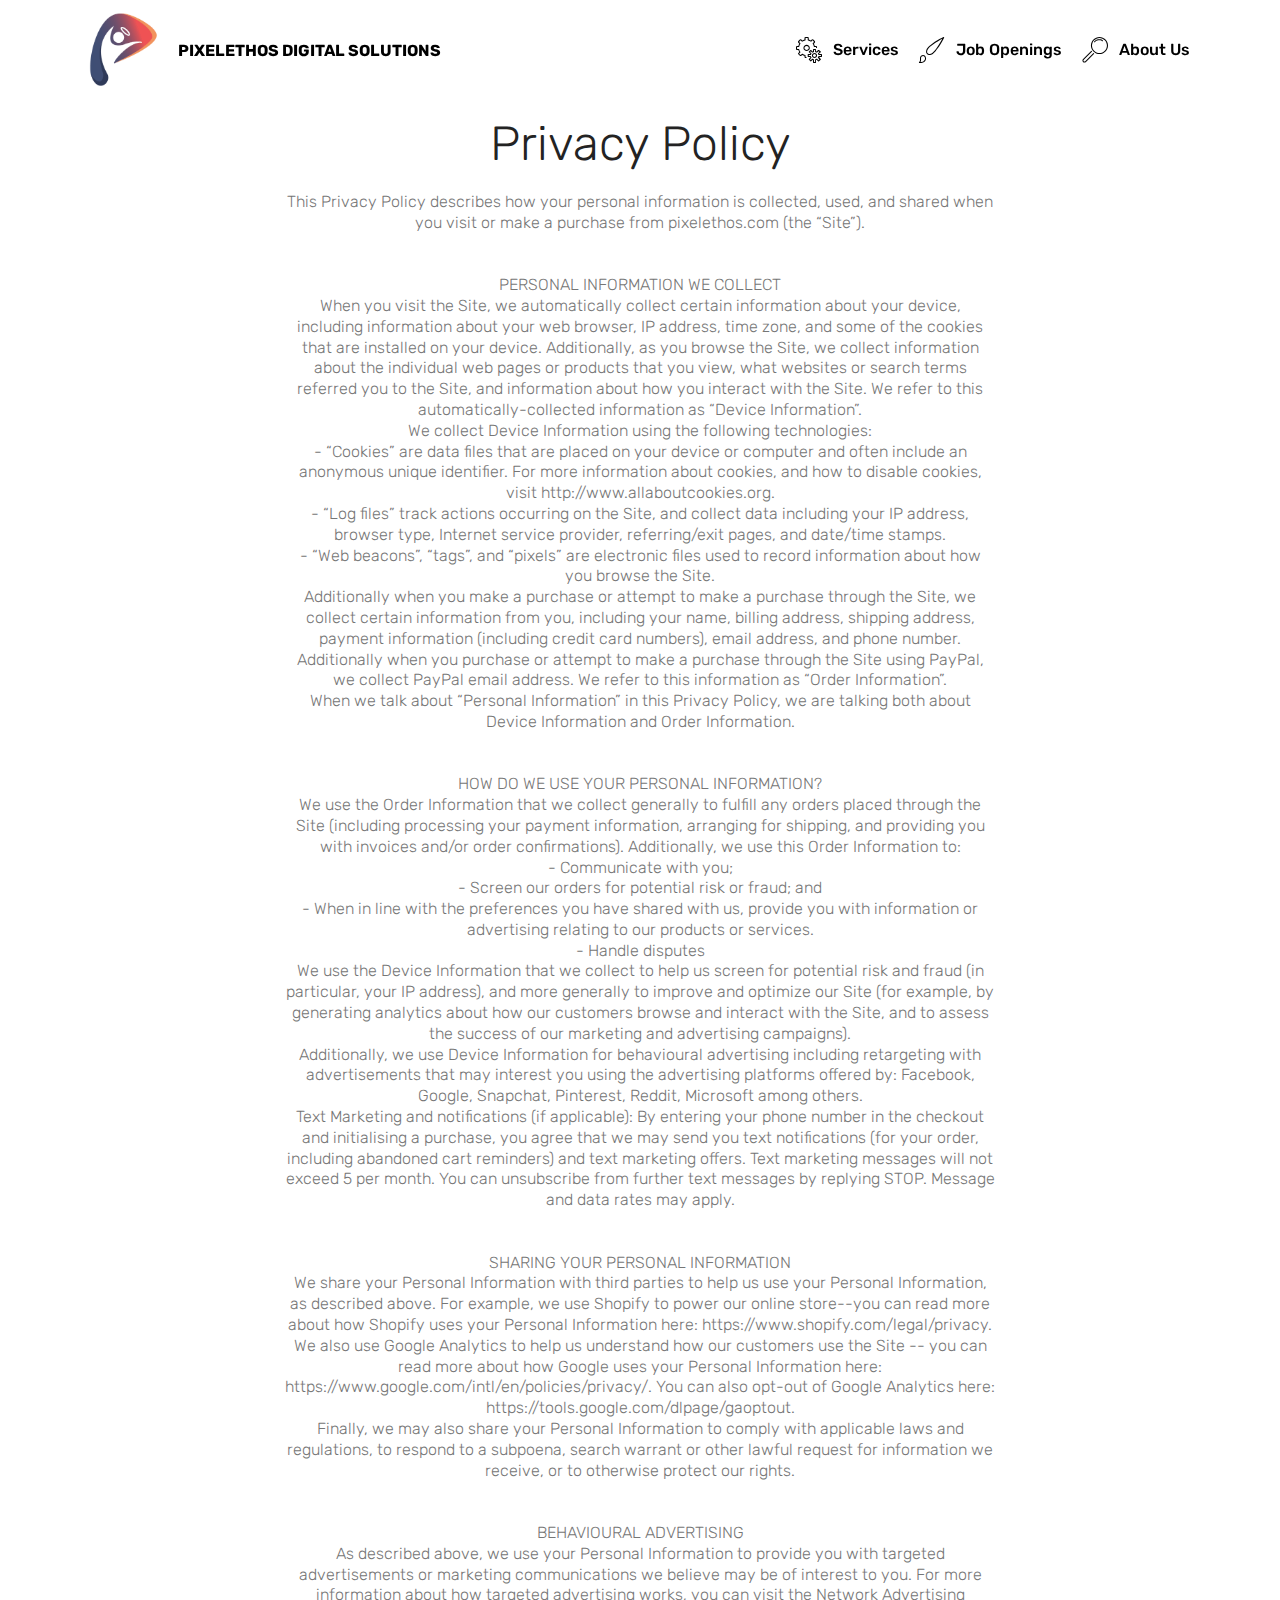
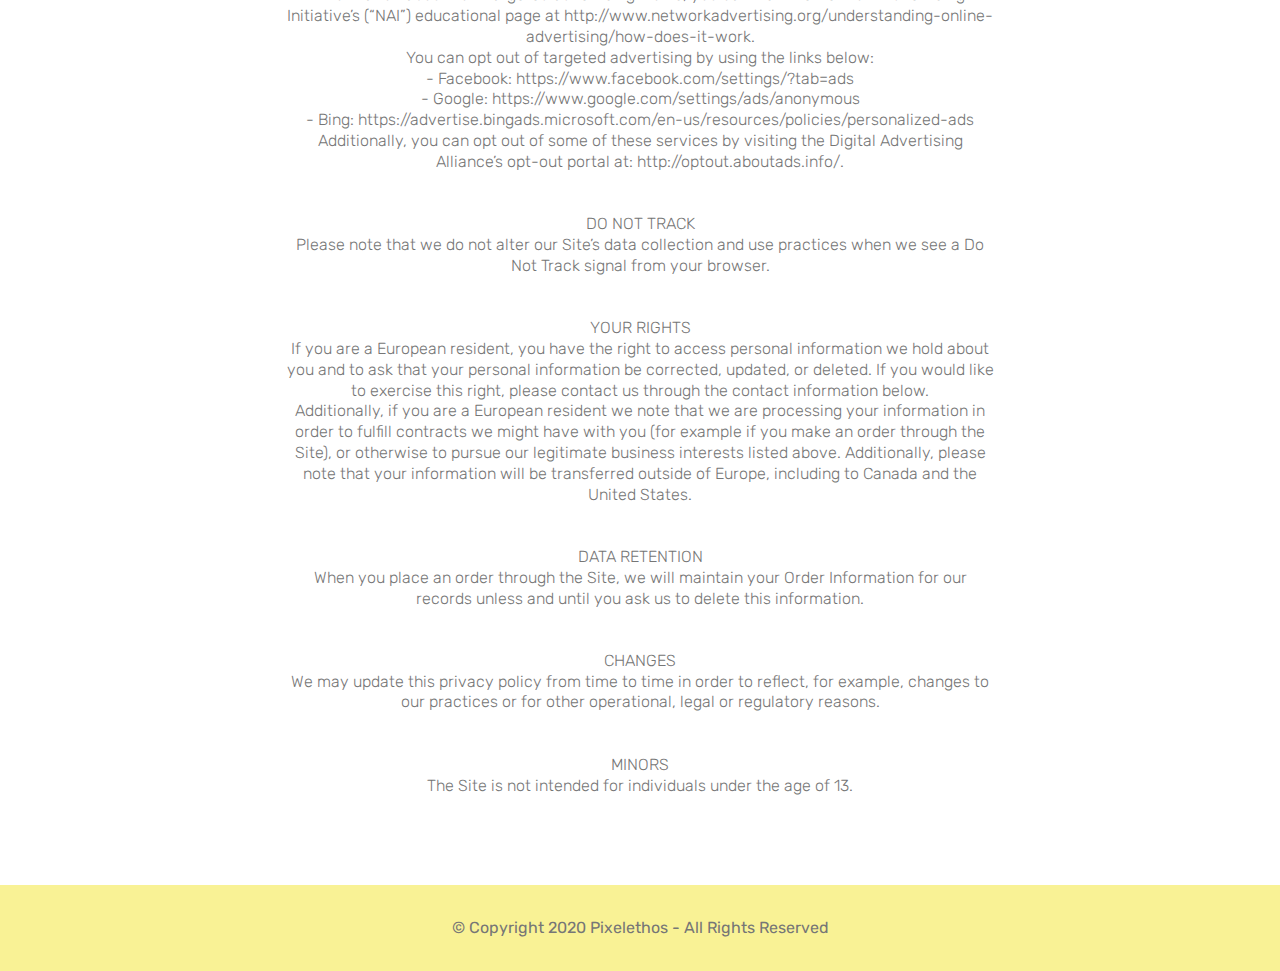
<file: PrivacyPolicy.html>
<!DOCTYPE html>
<html  >
<head>
  <!-- Site made with Mobirise Website Builder v4.12.0, https://mobirise.com -->
  <meta charset="UTF-8">
  <meta http-equiv="X-UA-Compatible" content="IE=edge">
  <meta name="generator" content="Mobirise v4.12.0, mobirise.com">
  <meta name="viewport" content="width=device-width, initial-scale=1, minimum-scale=1">
  <link rel="shortcut icon" href="assets/images/pdsl-bgrm-122x122.png" type="image/x-icon">
  <meta name="description" content="Privacy Policy of Pixelethos Digital Solutions.">
  
  <title>Privacy Policy</title>
  <link rel="stylesheet" href="assets/web/assets/mobirise-icons/mobirise-icons.css">
  <link rel="stylesheet" href="assets/bootstrap/css/bootstrap.min.css">
  <link rel="stylesheet" href="assets/bootstrap/css/bootstrap-grid.min.css">
  <link rel="stylesheet" href="assets/bootstrap/css/bootstrap-reboot.min.css">
  <link rel="stylesheet" href="assets/tether/tether.min.css">
  <link rel="stylesheet" href="assets/dropdown/css/style.css">
  <link rel="stylesheet" href="assets/theme/css/style.css">
  <link rel="preload" as="style" href="assets/mobirise/css/mbr-additional.css"><link rel="stylesheet" href="assets/mobirise/css/mbr-additional.css" type="text/css">
  
  
  
</head>
<body>
  <section class="menu cid-rPxjp6Bh3m" once="menu" id="menu1-10">

    

    <nav class="navbar navbar-expand beta-menu navbar-dropdown align-items-center navbar-fixed-top navbar-toggleable-sm bg-color transparent">
        <button class="navbar-toggler navbar-toggler-right" type="button" data-toggle="collapse" data-target="#navbarSupportedContent" aria-controls="navbarSupportedContent" aria-expanded="false" aria-label="Toggle navigation">
            <div class="hamburger">
                <span></span>
                <span></span>
                <span></span>
                <span></span>
            </div>
        </button>
        <div class="menu-logo">
            <div class="navbar-brand">
                <span class="navbar-logo">
                    <a href="https://www.pixelethos.com">
                         <img src="assets/images/pdsl-bgrm-122x122.png" alt="Mobirise" title="" style="height: 5.3rem;">
                    </a>
                </span>
                <span class="navbar-caption-wrap"><a class="navbar-caption text-black display-4" href="https://www.pixelethos.com">
                        PIXELETHOS DIGITAL SOLUTIONS</a></span>
            </div>
        </div>
        <div class="collapse navbar-collapse" id="navbarSupportedContent">
            <ul class="navbar-nav nav-dropdown nav-right" data-app-modern-menu="true"><li class="nav-item">
                    <a class="nav-link link text-black display-4" href="index.html#step3-b"><span class="mbri-setting mbr-iconfont mbr-iconfont-btn"></span>
                        
                        Services</a>
                </li><li class="nav-item"><a class="nav-link link text-black display-4" href="index.html#features12-f"><span class="mbri-change-style mbr-iconfont mbr-iconfont-btn"></span>
                        
                        Job Openings</a></li><li class="nav-item"><a class="nav-link link text-black display-4" href="index.html#content4-v">
                        <span class="mbri-search mbr-iconfont mbr-iconfont-btn"></span>
                        About Us
                    </a></li></ul>
            
        </div>
    </nav>
</section>

<section class="engine"><a href="https://mobirise.info/v">html templates</a></section><section class="mbr-section content4 cid-rPChvwSXZu" id="content4-11">

    

    <div class="container">
        <div class="media-container-row">
            <div class="title col-12 col-md-8">
                <h2 class="align-center pb-3 mbr-fonts-style display-2">
                    Privacy Policy</h2>
                <h3 class="mbr-section-subtitle align-center mbr-light mbr-fonts-style display-7">This Privacy Policy describes how your personal information is collected, used, and shared when you visit or make a purchase from pixelethos.com (the “Site”).
<div>
</div><div><br></div><br><div>PERSONAL INFORMATION WE COLLECT
</div><div>When you visit the Site, we automatically collect certain information about your device, including information about your web browser, IP address, time zone, and some of the cookies that are installed on your device. Additionally, as you browse the Site, we collect information about the individual web pages or products that you view, what websites or search terms referred you to the Site, and information about how you interact with the Site. We refer to this automatically-collected information as “Device Information”.
</div><div>
</div><div>We collect Device Information using the following technologies:
</div><div>- “Cookies” are data files that are placed on your device or computer and often include an anonymous unique identifier. For more information about cookies, and how to disable cookies, visit http://www.allaboutcookies.org.
</div><div>- “Log files” track actions occurring on the Site, and collect data including your IP address, browser type, Internet service provider, referring/exit pages, and date/time stamps.
</div><div>- “Web beacons”, “tags”, and “pixels” are electronic files used to record information about how you browse the Site.
</div><div>
</div><div>Additionally when you make a purchase or attempt to make a purchase through the Site, we collect certain information from you, including your name, billing address, shipping address, payment information (including credit card numbers), email address, and phone number. Additionally when you purchase or attempt to make a purchase through the Site using PayPal, we collect PayPal email address. We refer to this information as “Order Information”.
</div><div>
</div><div>When we talk about “Personal Information” in this Privacy Policy, we are talking both about Device Information and Order Information.
</div><div>
</div><div><br></div><br><div>HOW DO WE USE YOUR PERSONAL INFORMATION?
</div><div>We use the Order Information that we collect generally to fulfill any orders placed through the Site (including processing your payment information, arranging for shipping, and providing you with invoices and/or order confirmations). Additionally, we use this Order Information to:
</div><div>- Communicate with you;
</div><div>- Screen our orders for potential risk or fraud; and
</div><div>- When in line with the preferences you have shared with us, provide you with information or advertising relating to our products or services.
</div><div>- Handle disputes
</div><div>
</div><div>We use the Device Information that we collect to help us screen for potential risk and fraud (in particular, your IP address), and more generally to improve and optimize our Site (for example, by generating analytics about how our customers browse and interact with the Site, and to assess the success of our marketing and advertising campaigns).
</div><div>
</div><div>Additionally, we use Device Information for behavioural advertising including retargeting with advertisements that may interest you using the advertising platforms offered by: Facebook, Google, Snapchat, Pinterest, Reddit, Microsoft among others.
</div><div>Text Marketing and notifications (if applicable): By entering your phone number in the checkout and initialising a purchase, you agree that we may send you text notifications (for your order, including abandoned cart reminders) and text marketing offers. Text marketing messages will not exceed 5 per month. You can unsubscribe from further text messages by replying STOP. Message and data rates may apply.</div><div>
</div><div><br></div><br><div>SHARING YOUR PERSONAL INFORMATION
</div><div>We share your Personal Information with third parties to help us use your Personal Information, as described above. For example, we use Shopify to power our online store--you can read more about how Shopify uses your Personal Information here: https://www.shopify.com/legal/privacy. We also use Google Analytics to help us understand how our customers use the Site -- you can read more about how Google uses your Personal Information here: https://www.google.com/intl/en/policies/privacy/. You can also opt-out of Google Analytics here: https://tools.google.com/dlpage/gaoptout.
</div><div>
</div><div>Finally, we may also share your Personal Information to comply with applicable laws and regulations, to respond to a subpoena, search warrant or other lawful request for information we receive, or to otherwise protect our rights.
</div><div>
</div><div><br></div><br><div>BEHAVIOURAL ADVERTISING
</div><div>As described above, we use your Personal Information to provide you with targeted advertisements or marketing communications we believe may be of interest to you. For more information about how targeted advertising works, you can visit the Network Advertising Initiative’s (“NAI”) educational page at http://www.networkadvertising.org/understanding-online-advertising/how-does-it-work.
</div><div>
</div><div>You can opt out of targeted advertising by using the links below:
</div><div>- Facebook: https://www.facebook.com/settings/?tab=ads
</div><div>- Google: https://www.google.com/settings/ads/anonymous
</div><div>- Bing: https://advertise.bingads.microsoft.com/en-us/resources/policies/personalized-ads
</div><div>
</div><div>Additionally, you can opt out of some of these services by visiting the Digital Advertising Alliance’s opt-out portal at: http://optout.aboutads.info/.
</div><div>
</div><div><br></div><br><div>DO NOT TRACK
</div><div>Please note that we do not alter our Site’s data collection and use practices when we see a Do Not Track signal from your browser.
</div><div>
</div><div><br></div><br><div>YOUR RIGHTS
</div><div>If you are a European resident, you have the right to access personal information we hold about you and to ask that your personal information be corrected, updated, or deleted. If you would like to exercise this right, please contact us through the contact information below.
</div><div>
</div><div>Additionally, if you are a European resident we note that we are processing your information in order to fulfill contracts we might have with you (for example if you make an order through the Site), or otherwise to pursue our legitimate business interests listed above. Additionally, please note that your information will be transferred outside of Europe, including to Canada and the United States.
</div><div>
</div><div><br></div><br><div>DATA RETENTION
</div><div>When you place an order through the Site, we will maintain your Order Information for our records unless and until you ask us to delete this information.
</div><div>
</div><div><br></div><br><div>CHANGES
</div><div>We may update this privacy policy from time to time in order to reflect, for example, changes to our practices or for other operational, legal or regulatory reasons.
</div><div>
</div><div><br></div><br><div>MINORS
</div><div>The Site is not intended for individuals under the age of 13.
</div><div><br></div></h3>
                
            </div>
        </div>
    </div>
</section>

<section once="footers" class="cid-rPCi0dqrad" id="footer6-12">

    

    

    <div class="container">
        <div class="media-container-row align-center mbr-white">
            <div class="col-12">
                <p class="mbr-text mb-0 mbr-fonts-style display-7">
                    © Copyright 2020 Pixelethos - All Rights Reserved
                </p>
            </div>
        </div>
    </div>
</section>


  <script src="assets/web/assets/jquery/jquery.min.js"></script>
  <script src="assets/popper/popper.min.js"></script>
  <script src="assets/bootstrap/js/bootstrap.min.js"></script>
  <script src="assets/tether/tether.min.js"></script>
  <script src="assets/smoothscroll/smooth-scroll.js"></script>
  <script src="assets/dropdown/js/nav-dropdown.js"></script>
  <script src="assets/dropdown/js/navbar-dropdown.js"></script>
  <script src="assets/touchswipe/jquery.touch-swipe.min.js"></script>
  <script src="assets/theme/js/script.js"></script>
  
  
</body>
</html>
</file>
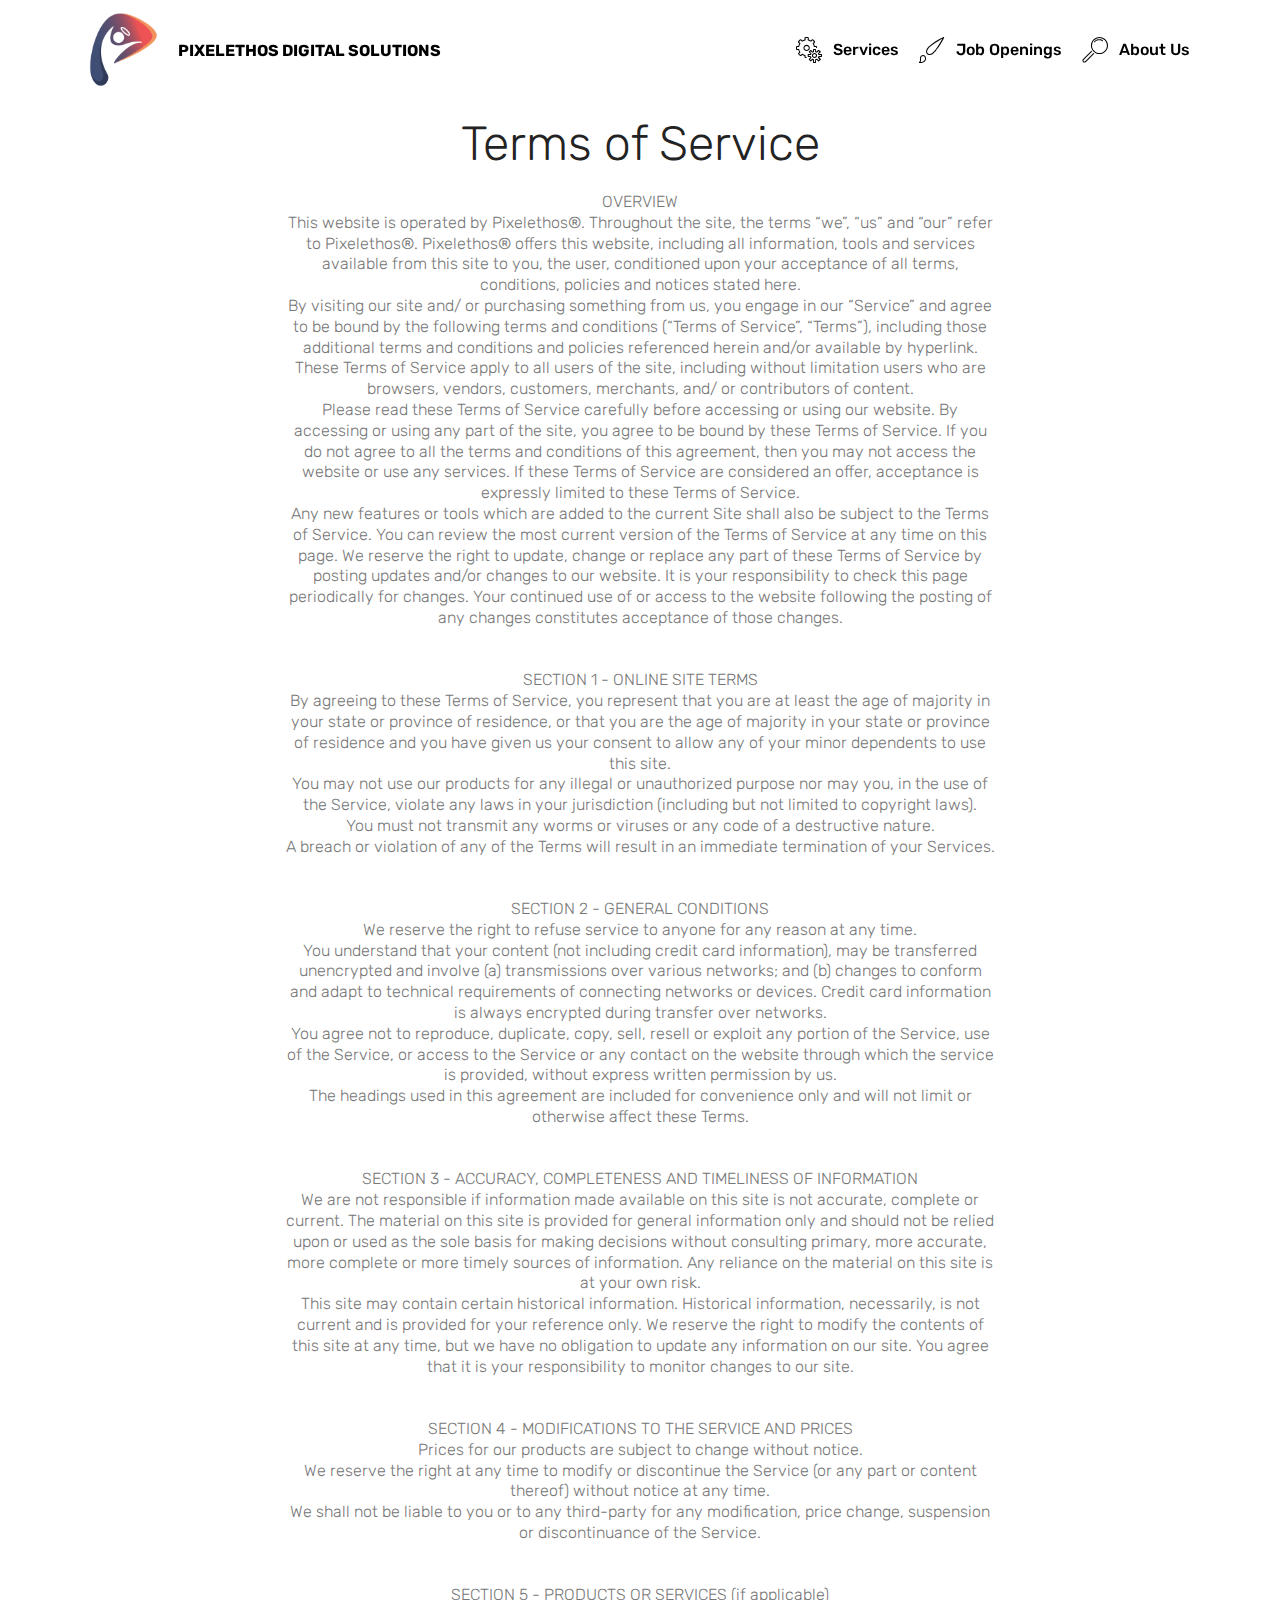
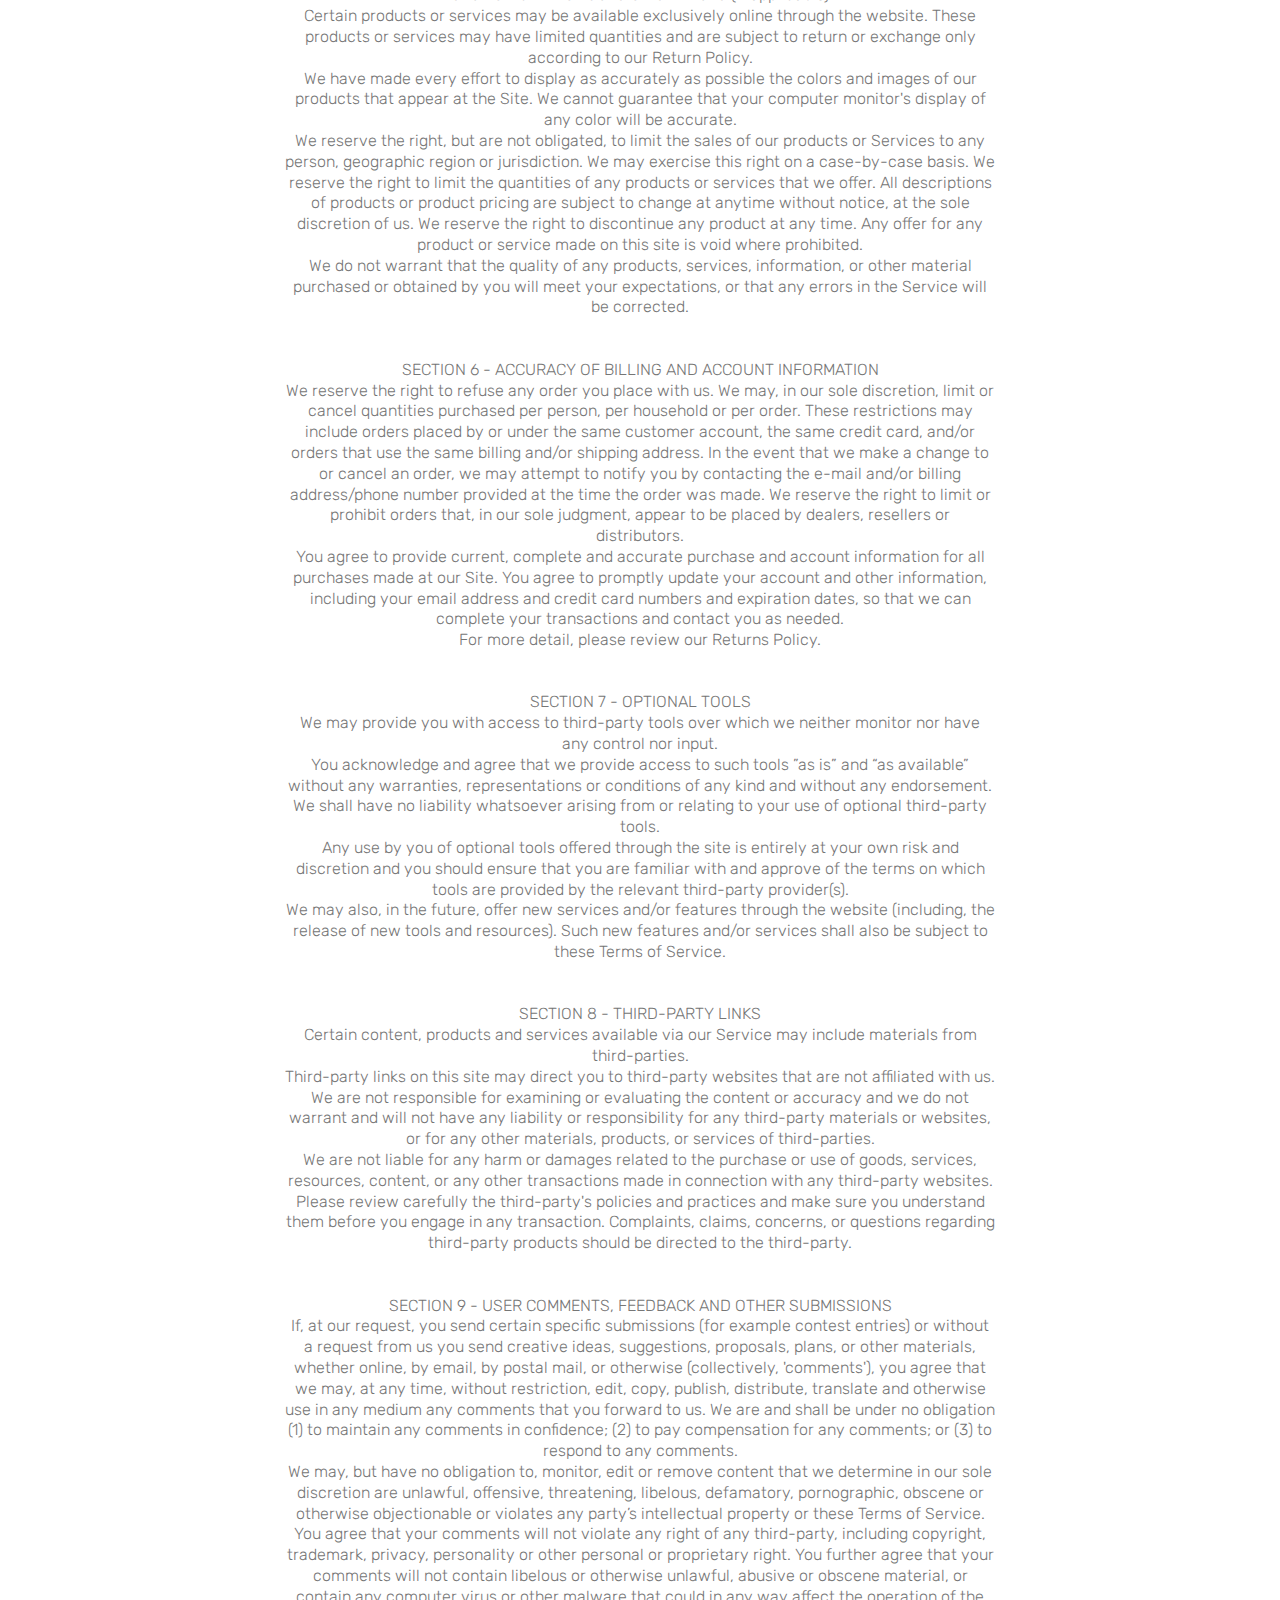
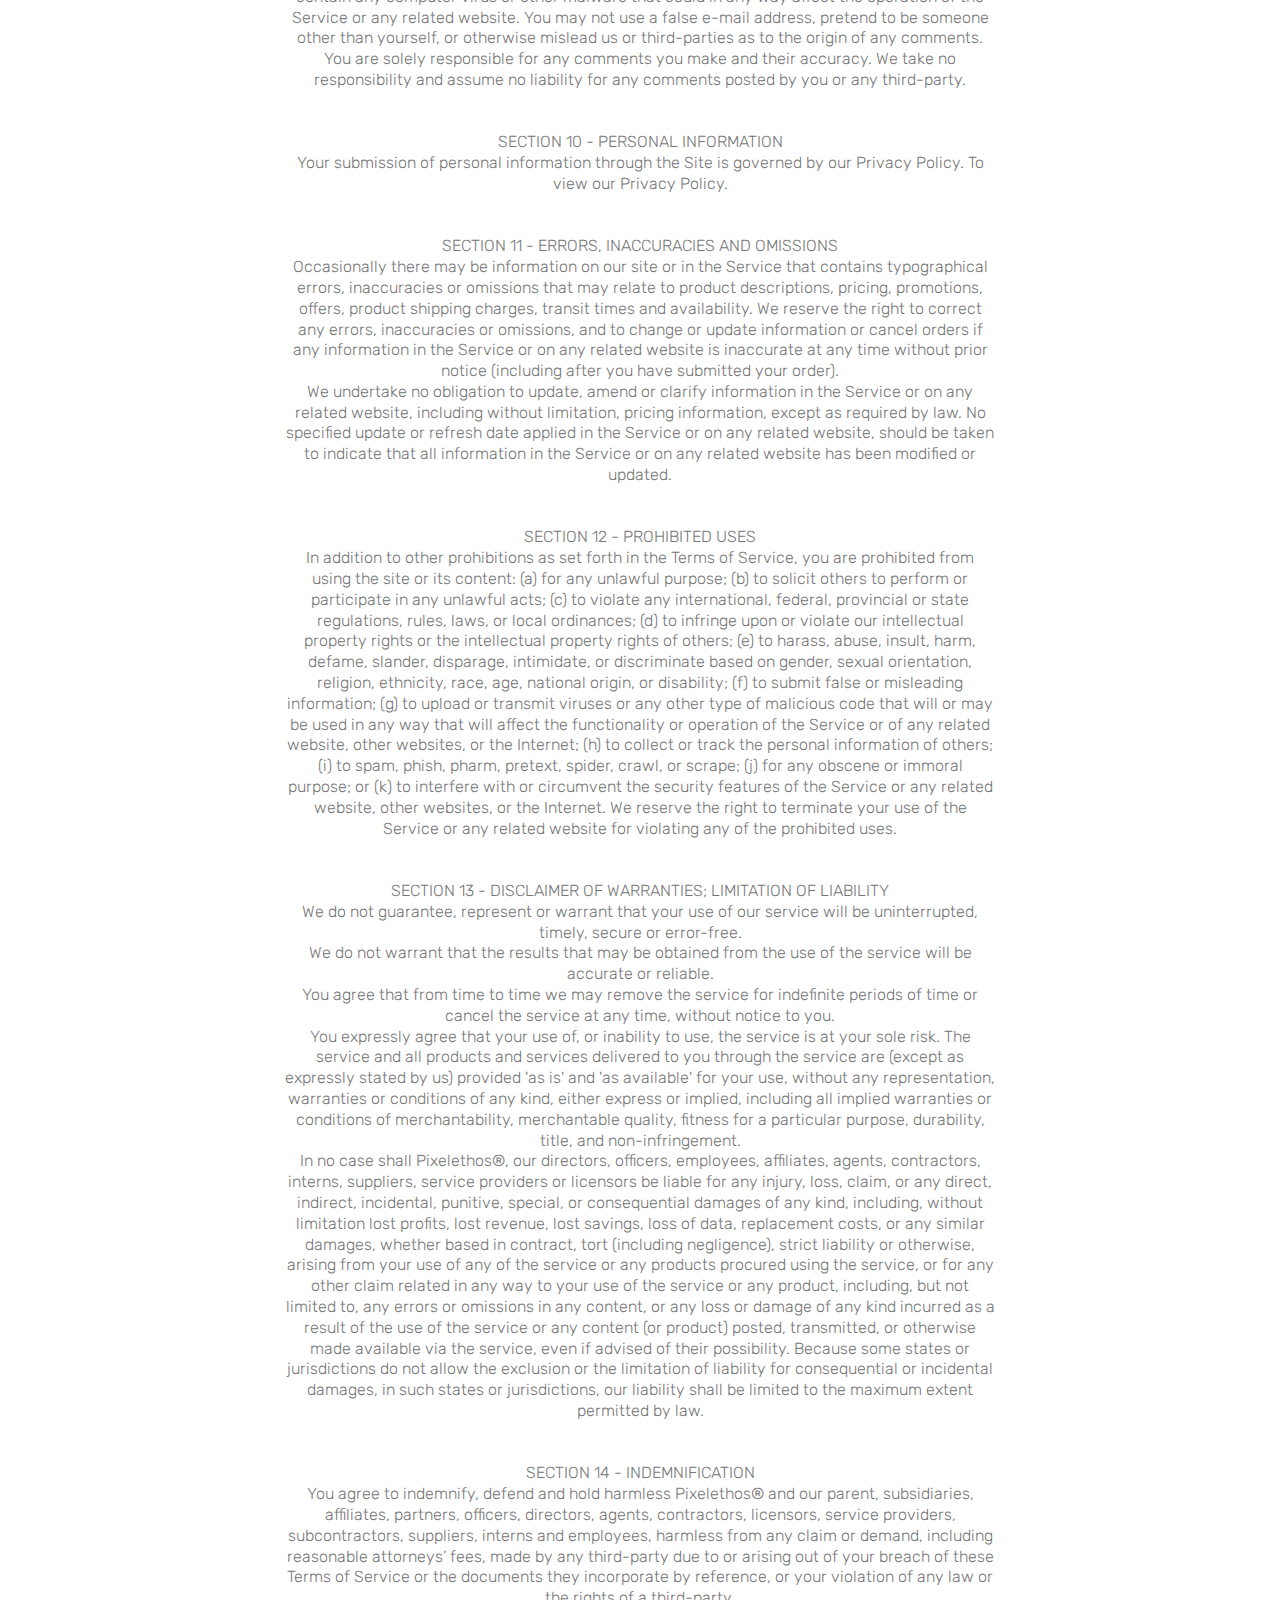
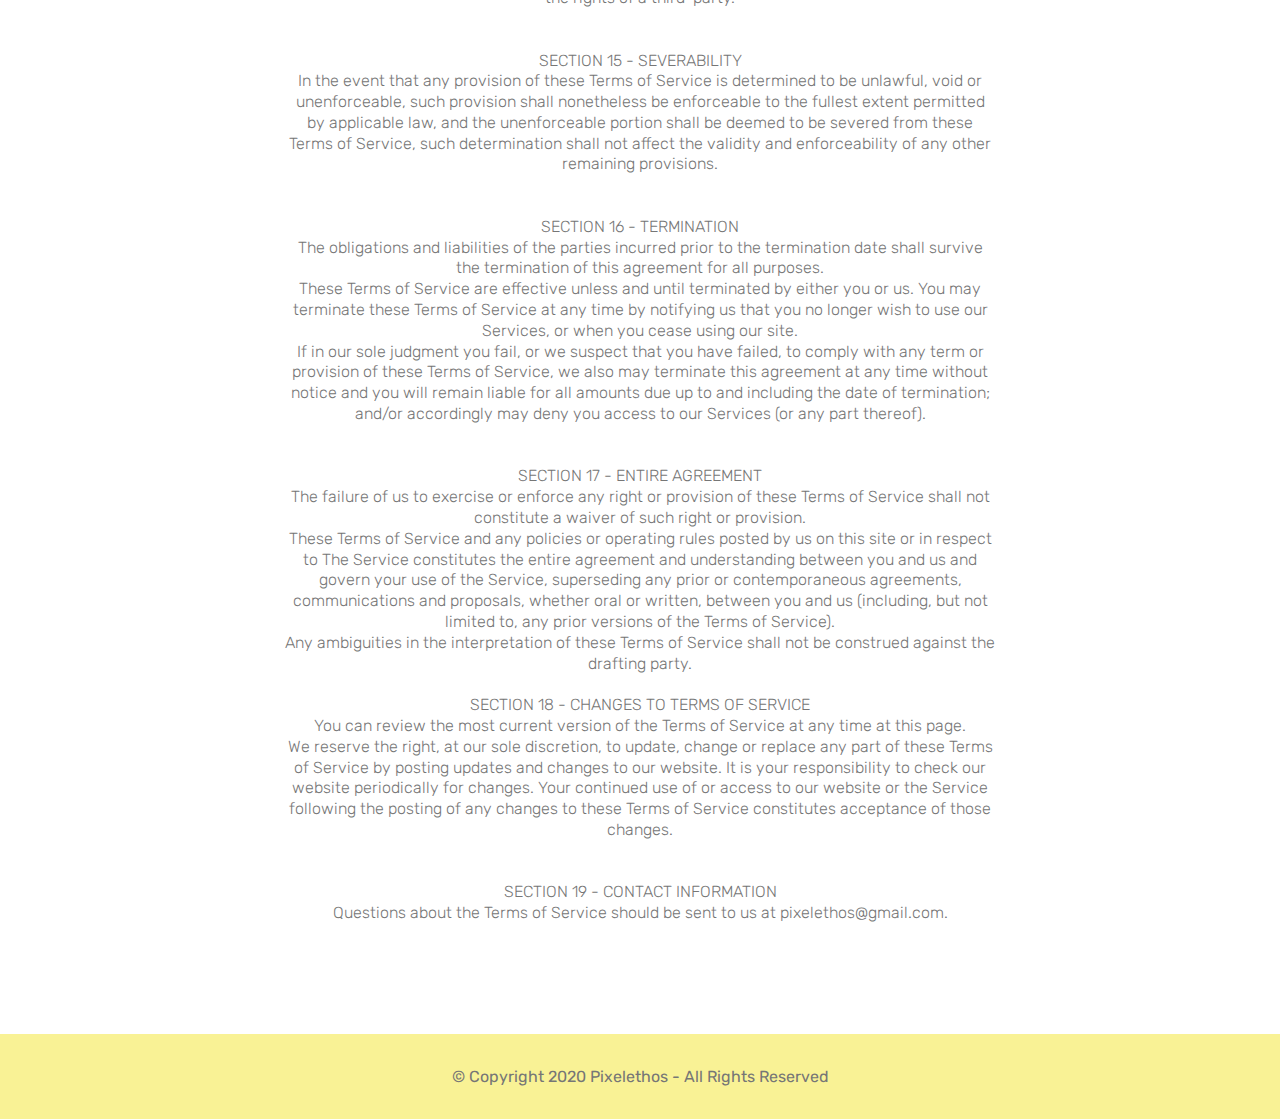
<file: TermsOfService.html>
<!DOCTYPE html>
<html  >
<head>
  <!-- Site made with Mobirise Website Builder v4.12.0, https://mobirise.com -->
  <meta charset="UTF-8">
  <meta http-equiv="X-UA-Compatible" content="IE=edge">
  <meta name="generator" content="Mobirise v4.12.0, mobirise.com">
  <meta name="viewport" content="width=device-width, initial-scale=1, minimum-scale=1">
  <link rel="shortcut icon" href="assets/images/pdsl-bgrm-122x122.png" type="image/x-icon">
  <meta name="description" content="Terms of Service of Pixelethos Digital Solutions.">
  
  <title>Terms of Service</title>
  <link rel="stylesheet" href="assets/web/assets/mobirise-icons/mobirise-icons.css">
  <link rel="stylesheet" href="assets/bootstrap/css/bootstrap.min.css">
  <link rel="stylesheet" href="assets/bootstrap/css/bootstrap-grid.min.css">
  <link rel="stylesheet" href="assets/bootstrap/css/bootstrap-reboot.min.css">
  <link rel="stylesheet" href="assets/tether/tether.min.css">
  <link rel="stylesheet" href="assets/dropdown/css/style.css">
  <link rel="stylesheet" href="assets/theme/css/style.css">
  <link rel="preload" as="style" href="assets/mobirise/css/mbr-additional.css"><link rel="stylesheet" href="assets/mobirise/css/mbr-additional.css" type="text/css">
  
  
  
</head>
<body>
  <section class="menu cid-rPCjmkRg4B" once="menu" id="menu1-14">

    

    <nav class="navbar navbar-expand beta-menu navbar-dropdown align-items-center navbar-fixed-top navbar-toggleable-sm bg-color transparent">
        <button class="navbar-toggler navbar-toggler-right" type="button" data-toggle="collapse" data-target="#navbarSupportedContent" aria-controls="navbarSupportedContent" aria-expanded="false" aria-label="Toggle navigation">
            <div class="hamburger">
                <span></span>
                <span></span>
                <span></span>
                <span></span>
            </div>
        </button>
        <div class="menu-logo">
            <div class="navbar-brand">
                <span class="navbar-logo">
                    <a href="https://www.pixelethos.com">
                         <img src="assets/images/pdsl-bgrm-122x122.png" alt="Mobirise" title="" style="height: 5.3rem;">
                    </a>
                </span>
                <span class="navbar-caption-wrap"><a class="navbar-caption text-black display-4" href="https://www.pixelethos.com">
                        PIXELETHOS DIGITAL SOLUTIONS</a></span>
            </div>
        </div>
        <div class="collapse navbar-collapse" id="navbarSupportedContent">
            <ul class="navbar-nav nav-dropdown nav-right" data-app-modern-menu="true"><li class="nav-item">
                    <a class="nav-link link text-black display-4" href="index.html#step3-b"><span class="mbri-setting mbr-iconfont mbr-iconfont-btn"></span>
                        
                        Services</a>
                </li><li class="nav-item"><a class="nav-link link text-black display-4" href="index.html#features12-f"><span class="mbri-change-style mbr-iconfont mbr-iconfont-btn"></span>
                        
                        Job Openings</a></li><li class="nav-item"><a class="nav-link link text-black display-4" href="index.html#content4-v">
                        <span class="mbri-search mbr-iconfont mbr-iconfont-btn"></span>
                        About Us
                    </a></li></ul>
            
        </div>
    </nav>
</section>

<section class="engine"><a href="https://mobirise.info/i">free website creation software</a></section><section class="mbr-section content4 cid-rPCjmlmVU9" id="content4-15">

    

    <div class="container">
        <div class="media-container-row">
            <div class="title col-12 col-md-8">
                <h2 class="align-center pb-3 mbr-fonts-style display-2">
                    Terms of Service</h2>
                <h3 class="mbr-section-subtitle align-center mbr-light mbr-fonts-style display-7">OVERVIEW
<div>
</div><div>This website is operated by Pixelethos®. Throughout the site, the terms “we”, “us” and “our” refer to Pixelethos®. Pixelethos® offers this website, including all information, tools and services available from this site to you, the user, conditioned upon your acceptance of all terms, conditions, policies and notices stated here.
</div><div>
</div><div>By visiting our site and/ or purchasing something from us, you engage in our “Service” and agree to be bound by the following terms and conditions (“Terms of Service”, “Terms”), including those additional terms and conditions and policies referenced herein and/or available by hyperlink. These Terms of Service apply to all users of the site, including without limitation users who are browsers, vendors, customers, merchants, and/ or contributors of content.
</div><div>
</div><div>Please read these Terms of Service carefully before accessing or using our website. By accessing or using any part of the site, you agree to be bound by these Terms of Service. If you do not agree to all the terms and conditions of this agreement, then you may not access the website or use any services. If these Terms of Service are considered an offer, acceptance is expressly limited to these Terms of Service.
</div><div>
</div><div>Any new features or tools which are added to the current Site shall also be subject to the Terms of Service. You can review the most current version of the Terms of Service at any time on this page. We reserve the right to update, change or replace any part of these Terms of Service by posting updates and/or changes to our website. It is your responsibility to check this page periodically for changes. Your continued use of or access to the website following the posting of any changes constitutes acceptance of those changes.</div><div>
</div><div><br></div><br><div>SECTION 1 - ONLINE SITE TERMS
</div><div>
</div><div>By agreeing to these Terms of Service, you represent that you are at least the age of majority in your state or province of residence, or that you are the age of majority in your state or province of residence and you have given us your consent to allow any of your minor dependents to use this site.
</div><div>You may not use our products for any illegal or unauthorized purpose nor may you, in the use of the Service, violate any laws in your jurisdiction (including but not limited to copyright laws).
</div><div>You must not transmit any worms or viruses or any code of a destructive nature.
</div><div>A breach or violation of any of the Terms will result in an immediate termination of your Services.
</div><div>
</div><div><br></div><br><div>SECTION 2 - GENERAL CONDITIONS
</div><div>
</div><div>We reserve the right to refuse service to anyone for any reason at any time.
</div><div>You understand that your content (not including credit card information), may be transferred unencrypted and involve (a) transmissions over various networks; and (b) changes to conform and adapt to technical requirements of connecting networks or devices. Credit card information is always encrypted during transfer over networks.
</div><div>You agree not to reproduce, duplicate, copy, sell, resell or exploit any portion of the Service, use of the Service, or access to the Service or any contact on the website through which the service is provided, without express written permission by us.
</div><div>The headings used in this agreement are included for convenience only and will not limit or otherwise affect these Terms.
</div><div>
</div><div><br></div><br><div>SECTION 3 - ACCURACY, COMPLETENESS AND TIMELINESS OF INFORMATION
</div><div>
</div><div>We are not responsible if information made available on this site is not accurate, complete or current. The material on this site is provided for general information only and should not be relied upon or used as the sole basis for making decisions without consulting primary, more accurate, more complete or more timely sources of information. Any reliance on the material on this site is at your own risk.
</div><div>This site may contain certain historical information. Historical information, necessarily, is not current and is provided for your reference only. We reserve the right to modify the contents of this site at any time, but we have no obligation to update any information on our site. You agree that it is your responsibility to monitor changes to our site.
</div><div>
</div><div><br></div><br><div>SECTION 4 - MODIFICATIONS TO THE SERVICE AND PRICES
</div><div>
</div><div>Prices for our products are subject to change without notice.
</div><div>We reserve the right at any time to modify or discontinue the Service (or any part or content thereof) without notice at any time.
</div><div>We shall not be liable to you or to any third-party for any modification, price change, suspension or discontinuance of the Service.
</div><div>
</div><div><br></div><br><div>SECTION 5 - PRODUCTS OR SERVICES (if applicable)
</div><div>
</div><div>Certain products or services may be available exclusively online through the website. These products or services may have limited quantities and are subject to return or exchange only according to our Return Policy.
</div><div>We have made every effort to display as accurately as possible the colors and images of our products that appear at the Site. We cannot guarantee that your computer monitor's display of any color will be accurate.
</div><div>We reserve the right, but are not obligated, to limit the sales of our products or Services to any person, geographic region or jurisdiction. We may exercise this right on a case-by-case basis. We reserve the right to limit the quantities of any products or services that we offer. All descriptions of products or product pricing are subject to change at anytime without notice, at the sole discretion of us. We reserve the right to discontinue any product at any time. Any offer for any product or service made on this site is void where prohibited.
</div><div>We do not warrant that the quality of any products, services, information, or other material purchased or obtained by you will meet your expectations, or that any errors in the Service will be corrected.
</div><div>
</div><div><br></div><br><div>SECTION 6 - ACCURACY OF BILLING AND ACCOUNT INFORMATION
</div><div>
</div><div>We reserve the right to refuse any order you place with us. We may, in our sole discretion, limit or cancel quantities purchased per person, per household or per order. These restrictions may include orders placed by or under the same customer account, the same credit card, and/or orders that use the same billing and/or shipping address. In the event that we make a change to or cancel an order, we may attempt to notify you by contacting the e-mail and/or billing address/phone number provided at the time the order was made. We reserve the right to limit or prohibit orders that, in our sole judgment, appear to be placed by dealers, resellers or distributors.
</div><div>
</div><div>You agree to provide current, complete and accurate purchase and account information for all purchases made at our Site. You agree to promptly update your account and other information, including your email address and credit card numbers and expiration dates, so that we can complete your transactions and contact you as needed.
</div><div>
</div><div>For more detail, please review our Returns Policy.
</div><div>
</div><div><br></div><br><div>SECTION 7 - OPTIONAL TOOLS
</div><div>
</div><div>We may provide you with access to third-party tools over which we neither monitor nor have any control nor input.
</div><div>You acknowledge and agree that we provide access to such tools ”as is” and “as available” without any warranties, representations or conditions of any kind and without any endorsement. We shall have no liability whatsoever arising from or relating to your use of optional third-party tools.
</div><div>Any use by you of optional tools offered through the site is entirely at your own risk and discretion and you should ensure that you are familiar with and approve of the terms on which tools are provided by the relevant third-party provider(s).
</div><div>We may also, in the future, offer new services and/or features through the website (including, the release of new tools and resources). Such new features and/or services shall also be subject to these Terms of Service.
</div><div>
</div><div><br></div><br><div>SECTION 8 - THIRD-PARTY LINKS
</div><div>
</div><div>Certain content, products and services available via our Service may include materials from third-parties.
</div><div>Third-party links on this site may direct you to third-party websites that are not affiliated with us. We are not responsible for examining or evaluating the content or accuracy and we do not warrant and will not have any liability or responsibility for any third-party materials or websites, or for any other materials, products, or services of third-parties.
</div><div>We are not liable for any harm or damages related to the purchase or use of goods, services, resources, content, or any other transactions made in connection with any third-party websites. Please review carefully the third-party's policies and practices and make sure you understand them before you engage in any transaction. Complaints, claims, concerns, or questions regarding third-party products should be directed to the third-party.
</div><div>
</div><div><br></div><br><div>SECTION 9 - USER COMMENTS, FEEDBACK AND OTHER SUBMISSIONS
</div><div>
</div><div>If, at our request, you send certain specific submissions (for example contest entries) or without a request from us you send creative ideas, suggestions, proposals, plans, or other materials, whether online, by email, by postal mail, or otherwise (collectively, 'comments'), you agree that we may, at any time, without restriction, edit, copy, publish, distribute, translate and otherwise use in any medium any comments that you forward to us. We are and shall be under no obligation (1) to maintain any comments in confidence; (2) to pay compensation for any comments; or (3) to respond to any comments.
</div><div>We may, but have no obligation to, monitor, edit or remove content that we determine in our sole discretion are unlawful, offensive, threatening, libelous, defamatory, pornographic, obscene or otherwise objectionable or violates any party’s intellectual property or these Terms of Service.
</div><div>You agree that your comments will not violate any right of any third-party, including copyright, trademark, privacy, personality or other personal or proprietary right. You further agree that your comments will not contain libelous or otherwise unlawful, abusive or obscene material, or contain any computer virus or other malware that could in any way affect the operation of the Service or any related website. You may not use a false e-mail address, pretend to be someone other than yourself, or otherwise mislead us or third-parties as to the origin of any comments. You are solely responsible for any comments you make and their accuracy. We take no responsibility and assume no liability for any comments posted by you or any third-party.
</div><div>
</div><div><br></div><br><div>SECTION 10 - PERSONAL INFORMATION
</div><div>
</div><div>Your submission of personal information through the Site is governed by our Privacy Policy. To view our Privacy Policy.
</div><div>
</div><div><br></div><br><div>SECTION 11 - ERRORS, INACCURACIES AND OMISSIONS
</div><div>
</div><div>Occasionally there may be information on our site or in the Service that contains typographical errors, inaccuracies or omissions that may relate to product descriptions, pricing, promotions, offers, product shipping charges, transit times and availability. We reserve the right to correct any errors, inaccuracies or omissions, and to change or update information or cancel orders if any information in the Service or on any related website is inaccurate at any time without prior notice (including after you have submitted your order).
</div><div>We undertake no obligation to update, amend or clarify information in the Service or on any related website, including without limitation, pricing information, except as required by law. No specified update or refresh date applied in the Service or on any related website, should be taken to indicate that all information in the Service or on any related website has been modified or updated.
</div><div>
</div><div><br></div><br><div>SECTION 12 - PROHIBITED USES
</div><div>
</div><div>In addition to other prohibitions as set forth in the Terms of Service, you are prohibited from using the site or its content: (a) for any unlawful purpose; (b) to solicit others to perform or participate in any unlawful acts; (c) to violate any international, federal, provincial or state regulations, rules, laws, or local ordinances; (d) to infringe upon or violate our intellectual property rights or the intellectual property rights of others; (e) to harass, abuse, insult, harm, defame, slander, disparage, intimidate, or discriminate based on gender, sexual orientation, religion, ethnicity, race, age, national origin, or disability; (f) to submit false or misleading information; (g) to upload or transmit viruses or any other type of malicious code that will or may be used in any way that will affect the functionality or operation of the Service or of any related website, other websites, or the Internet; (h) to collect or track the personal information of others; (i) to spam, phish, pharm, pretext, spider, crawl, or scrape; (j) for any obscene or immoral purpose; or (k) to interfere with or circumvent the security features of the Service or any related website, other websites, or the Internet. We reserve the right to terminate your use of the Service or any related website for violating any of the prohibited uses.
</div><div>
</div><div><br></div><br><div>SECTION 13 - DISCLAIMER OF WARRANTIES; LIMITATION OF LIABILITY
</div><div>
</div><div>We do not guarantee, represent or warrant that your use of our service will be uninterrupted, timely, secure or error-free.
</div><div>We do not warrant that the results that may be obtained from the use of the service will be accurate or reliable.
</div><div>You agree that from time to time we may remove the service for indefinite periods of time or cancel the service at any time, without notice to you.
</div><div>You expressly agree that your use of, or inability to use, the service is at your sole risk. The service and all products and services delivered to you through the service are (except as expressly stated by us) provided 'as is' and 'as available' for your use, without any representation, warranties or conditions of any kind, either express or implied, including all implied warranties or conditions of merchantability, merchantable quality, fitness for a particular purpose, durability, title, and non-infringement.
</div><div>In no case shall Pixelethos®, our directors, officers, employees, affiliates, agents, contractors, interns, suppliers, service providers or licensors be liable for any injury, loss, claim, or any direct, indirect, incidental, punitive, special, or consequential damages of any kind, including, without limitation lost profits, lost revenue, lost savings, loss of data, replacement costs, or any similar damages, whether based in contract, tort (including negligence), strict liability or otherwise, arising from your use of any of the service or any products procured using the service, or for any other claim related in any way to your use of the service or any product, including, but not limited to, any errors or omissions in any content, or any loss or damage of any kind incurred as a result of the use of the service or any content (or product) posted, transmitted, or otherwise made available via the service, even if advised of their possibility. Because some states or jurisdictions do not allow the exclusion or the limitation of liability for consequential or incidental damages, in such states or jurisdictions, our liability shall be limited to the maximum extent permitted by law.
</div><div>
</div><div><br></div><br><div>SECTION 14 - INDEMNIFICATION
</div><div>
</div><div>You agree to indemnify, defend and hold harmless Pixelethos® and our parent, subsidiaries, affiliates, partners, officers, directors, agents, contractors, licensors, service providers, subcontractors, suppliers, interns and employees, harmless from any claim or demand, including reasonable attorneys’ fees, made by any third-party due to or arising out of your breach of these Terms of Service or the documents they incorporate by reference, or your violation of any law or the rights of a third-party.
</div><div>
</div><div><br></div><br><div>SECTION 15 - SEVERABILITY
</div><div>
</div><div>In the event that any provision of these Terms of Service is determined to be unlawful, void or unenforceable, such provision shall nonetheless be enforceable to the fullest extent permitted by applicable law, and the unenforceable portion shall be deemed to be severed from these Terms of Service, such determination shall not affect the validity and enforceability of any other remaining provisions.
</div><div>
</div><div><br></div><br><div>SECTION 16 - TERMINATION
</div><div>
</div><div>The obligations and liabilities of the parties incurred prior to the termination date shall survive the termination of this agreement for all purposes.
</div><div>These Terms of Service are effective unless and until terminated by either you or us. You may terminate these Terms of Service at any time by notifying us that you no longer wish to use our Services, or when you cease using our site.
</div><div>If in our sole judgment you fail, or we suspect that you have failed, to comply with any term or provision of these Terms of Service, we also may terminate this agreement at any time without notice and you will remain liable for all amounts due up to and including the date of termination; and/or accordingly may deny you access to our Services (or any part thereof).
</div><div>
</div><div><br></div><br><div>SECTION 17 - ENTIRE AGREEMENT
</div><div>
</div><div>The failure of us to exercise or enforce any right or provision of these Terms of Service shall not constitute a waiver of such right or provision.
</div><div>These Terms of Service and any policies or operating rules posted by us on this site or in respect to The Service constitutes the entire agreement and understanding between you and us and govern your use of the Service, superseding any prior or contemporaneous agreements, communications and proposals, whether oral or written, between you and us (including, but not limited to, any prior versions of the Terms of Service).
</div><div>Any ambiguities in the interpretation of these Terms of Service shall not be construed against the drafting party.
</div><div>
</div><div><span style="font-size: 1rem;"></span><br></div><div>SECTION 18 - CHANGES TO TERMS OF SERVICE
</div><div>
</div><div>You can review the most current version of the Terms of Service at any time at this page.
</div><div>We reserve the right, at our sole discretion, to update, change or replace any part of these Terms of Service by posting updates and changes to our website. It is your responsibility to check our website periodically for changes. Your continued use of or access to our website or the Service following the posting of any changes to these Terms of Service constitutes acceptance of those changes.
</div><div>
</div><div><br></div><br><div>SECTION 19 - CONTACT INFORMATION
</div><div>
</div><div>Questions about the Terms of Service should be sent to us at pixelethos@gmail.com.
</div><div><br><div><br></div></div></h3>
                
            </div>
        </div>
    </div>
</section>

<section once="footers" class="cid-rPCjmlTm92" id="footer6-16">

    

    

    <div class="container">
        <div class="media-container-row align-center mbr-white">
            <div class="col-12">
                <p class="mbr-text mb-0 mbr-fonts-style display-7">
                    © Copyright 2020 Pixelethos - All Rights Reserved
                </p>
            </div>
        </div>
    </div>
</section>


  <script src="assets/web/assets/jquery/jquery.min.js"></script>
  <script src="assets/popper/popper.min.js"></script>
  <script src="assets/bootstrap/js/bootstrap.min.js"></script>
  <script src="assets/tether/tether.min.js"></script>
  <script src="assets/smoothscroll/smooth-scroll.js"></script>
  <script src="assets/dropdown/js/nav-dropdown.js"></script>
  <script src="assets/dropdown/js/navbar-dropdown.js"></script>
  <script src="assets/touchswipe/jquery.touch-swipe.min.js"></script>
  <script src="assets/theme/js/script.js"></script>
  
  
</body>
</html>
</file>
<file: assets/web/assets/mobirise-icons/mobirise-icons.css>
@font-face {
  font-family: 'MobiriseIcons';
  src:  url('mobirise-icons.eot?spat4u');
  src:  url('mobirise-icons.eot?spat4u#iefix') format('embedded-opentype'),
    url('mobirise-icons.ttf?spat4u') format('truetype'),
    url('mobirise-icons.woff?spat4u') format('woff'),
    url('mobirise-icons.svg?spat4u#MobiriseIcons') format('svg');
  font-weight: normal;
  font-style: normal;
  font-display: swap;
}

[class^="mbri-"], [class*=" mbri-"] {
  /* use !important to prevent issues with browser extensions that change fonts */
  font-family: MobiriseIcons !important;
  speak: none;
  font-style: normal;
  font-weight: normal;
  font-variant: normal;
  text-transform: none;
  line-height: 1;

  /* Better Font Rendering =========== */
  -webkit-font-smoothing: antialiased;
  -moz-osx-font-smoothing: grayscale;
}

.mbri-add-submenu:before {
  content: "\e900";
}
.mbri-alert:before {
  content: "\e901";
}
.mbri-align-center:before {
  content: "\e902";
}
.mbri-align-justify:before {
  content: "\e903";
}
.mbri-align-left:before {
  content: "\e904";
}
.mbri-align-right:before {
  content: "\e905";
}
.mbri-android:before {
  content: "\e906";
}
.mbri-apple:before {
  content: "\e907";
}
.mbri-arrow-down:before {
  content: "\e908";
}
.mbri-arrow-next:before {
  content: "\e909";
}
.mbri-arrow-prev:before {
  content: "\e90a";
}
.mbri-arrow-up:before {
  content: "\e90b";
}
.mbri-bold:before {
  content: "\e90c";
}
.mbri-bookmark:before {
  content: "\e90d";
}
.mbri-bootstrap:before {
  content: "\e90e";
}
.mbri-briefcase:before {
  content: "\e90f";
}
.mbri-browse:before {
  content: "\e910";
}
.mbri-bulleted-list:before {
  content: "\e911";
}
.mbri-calendar:before {
  content: "\e912";
}
.mbri-camera:before {
  content: "\e913";
}
.mbri-cart-add:before {
  content: "\e914";
}
.mbri-cart-full:before {
  content: "\e915";
}
.mbri-cash:before {
  content: "\e916";
}
.mbri-change-style:before {
  content: "\e917";
}
.mbri-chat:before {
  content: "\e918";
}
.mbri-clock:before {
  content: "\e919";
}
.mbri-close:before {
  content: "\e91a";
}
.mbri-cloud:before {
  content: "\e91b";
}
.mbri-code:before {
  content: "\e91c";
}
.mbri-contact-form:before {
  content: "\e91d";
}
.mbri-credit-card:before {
  content: "\e91e";
}
.mbri-cursor-click:before {
  content: "\e91f";
}
.mbri-cust-feedback:before {
  content: "\e920";
}
.mbri-database:before {
  content: "\e921";
}
.mbri-delivery:before {
  content: "\e922";
}
.mbri-desktop:before {
  content: "\e923";
}
.mbri-devices:before {
  content: "\e924";
}
.mbri-down:before {
  content: "\e925";
}
.mbri-download:before {
  content: "\e989";
}
.mbri-drag-n-drop:before {
  content: "\e927";
}
.mbri-drag-n-drop2:before {
  content: "\e928";
}
.mbri-edit:before {
  content: "\e929";
}
.mbri-edit2:before {
  content: "\e92a";
}
.mbri-error:before {
  content: "\e92b";
}
.mbri-extension:before {
  content: "\e92c";
}
.mbri-features:before {
  content: "\e92d";
}
.mbri-file:before {
  content: "\e92e";
}
.mbri-flag:before {
  content: "\e92f";
}
.mbri-folder:before {
  content: "\e930";
}
.mbri-gift:before {
  content: "\e931";
}
.mbri-github:before {
  content: "\e932";
}
.mbri-globe:before {
  content: "\e933";
}
.mbri-globe-2:before {
  content: "\e934";
}
.mbri-growing-chart:before {
  content: "\e935";
}
.mbri-hearth:before {
  content: "\e936";
}
.mbri-help:before {
  content: "\e937";
}
.mbri-home:before {
  content: "\e938";
}
.mbri-hot-cup:before {
  content: "\e939";
}
.mbri-idea:before {
  content: "\e93a";
}
.mbri-image-gallery:before {
  content: "\e93b";
}
.mbri-image-slider:before {
  content: "\e93c";
}
.mbri-info:before {
  content: "\e93d";
}
.mbri-italic:before {
  content: "\e93e";
}
.mbri-key:before {
  content: "\e93f";
}
.mbri-laptop:before {
  content: "\e940";
}
.mbri-layers:before {
  content: "\e941";
}
.mbri-left-right:before {
  content: "\e942";
}
.mbri-left:before {
  content: "\e943";
}
.mbri-letter:before {
  content: "\e944";
}
.mbri-like:before {
  content: "\e945";
}
.mbri-link:before {
  content: "\e946";
}
.mbri-lock:before {
  content: "\e947";
}
.mbri-login:before {
  content: "\e948";
}
.mbri-logout:before {
  content: "\e949";
}
.mbri-magic-stick:before {
  content: "\e94a";
}
.mbri-map-pin:before {
  content: "\e94b";
}
.mbri-menu:before {
  content: "\e94c";
}
.mbri-mobile:before {
  content: "\e94d";
}
.mbri-mobile2:before {
  content: "\e94e";
}
.mbri-mobirise:before {
  content: "\e94f";
}
.mbri-more-horizontal:before {
  content: "\e950";
}
.mbri-more-vertical:before {
  content: "\e951";
}
.mbri-music:before {
  content: "\e952";
}
.mbri-new-file:before {
  content: "\e953";
}
.mbri-numbered-list:before {
  content: "\e954";
}
.mbri-opened-folder:before {
  content: "\e955";
}
.mbri-pages:before {
  content: "\e956";
}
.mbri-paper-plane:before {
  content: "\e957";
}
.mbri-paperclip:before {
  content: "\e958";
}
.mbri-photo:before {
  content: "\e959";
}
.mbri-photos:before {
  content: "\e95a";
}
.mbri-pin:before {
  content: "\e95b";
}
.mbri-play:before {
  content: "\e95c";
}
.mbri-plus:before {
  content: "\e95d";
}
.mbri-preview:before {
  content: "\e95e";
}
.mbri-print:before {
  content: "\e95f";
}
.mbri-protect:before {
  content: "\e960";
}
.mbri-question:before {
  content: "\e961";
}
.mbri-quote-left:before {
  content: "\e962";
}
.mbri-quote-right:before {
  content: "\e963";
}
.mbri-refresh:before {
  content: "\e964";
}
.mbri-responsive:before {
  content: "\e965";
}
.mbri-right:before {
  content: "\e966";
}
.mbri-rocket:before {
  content: "\e967";
}
.mbri-sad-face:before {
  content: "\e968";
}
.mbri-sale:before {
  content: "\e969";
}
.mbri-save:before {
  content: "\e96a";
}
.mbri-search:before {
  content: "\e96b";
}
.mbri-setting:before {
  content: "\e96c";
}
.mbri-setting2:before {
  content: "\e96d";
}
.mbri-setting3:before {
  content: "\e96e";
}
.mbri-share:before {
  content: "\e96f";
}
.mbri-shopping-bag:before {
  content: "\e970";
}
.mbri-shopping-basket:before {
  content: "\e971";
}
.mbri-shopping-cart:before {
  content: "\e972";
}
.mbri-sites:before {
  content: "\e973";
}
.mbri-smile-face:before {
  content: "\e974";
}
.mbri-speed:before {
  content: "\e975";
}
.mbri-star:before {
  content: "\e976";
}
.mbri-success:before {
  content: "\e977";
}
.mbri-sun:before {
  content: "\e978";
}
.mbri-sun2:before {
  content: "\e979";
}
.mbri-tablet:before {
  content: "\e97a";
}
.mbri-tablet-vertical:before {
  content: "\e97b";
}
.mbri-target:before {
  content: "\e97c";
}
.mbri-timer:before {
  content: "\e97d";
}
.mbri-to-ftp:before {
  content: "\e97e";
}
.mbri-to-local-drive:before {
  content: "\e97f";
}
.mbri-touch-swipe:before {
  content: "\e980";
}
.mbri-touch:before {
  content: "\e981";
}
.mbri-trash:before {
  content: "\e982";
}
.mbri-underline:before {
  content: "\e983";
}
.mbri-unlink:before {
  content: "\e984";
}
.mbri-unlock:before {
  content: "\e985";
}
.mbri-up-down:before {
  content: "\e986";
}
.mbri-up:before {
  content: "\e987";
}
.mbri-update:before {
  content: "\e988";
}
.mbri-upload:before {
 content: "\e926"; 
}
.mbri-user:before {
  content: "\e98a";
}
.mbri-user2:before {
  content: "\e98b";
}
.mbri-users:before {
  content: "\e98c";
}
.mbri-video:before {
  content: "\e98d";
}
.mbri-video-play:before {
  content: "\e98e";
}
.mbri-watch:before {
  content: "\e98f";
}
.mbri-website-theme:before {
  content: "\e990";
}
.mbri-wifi:before {
  content: "\e991";
}
.mbri-windows:before {
  content: "\e992";
}
.mbri-zoom-out:before {
  content: "\e993";
}
.mbri-redo:before {
  content: "\e994";
}
.mbri-undo:before {
  content: "\e995";
}
</file>
<file: assets/socicon/css/styles.css>
@charset "UTF-8";

@font-face {
  font-family: "socicon";
  src:url("../fonts/socicon.eot");
  src:url("../fonts/socicon.eot?#iefix") format("embedded-opentype"),
    url("../fonts/socicon.woff") format("woff"),
    url("../fonts/socicon.ttf") format("truetype"),
    url("../fonts/socicon.svg#socicon") format("svg");
  font-weight: normal;
  font-style: normal;
  font-display:swap;
}

[data-icon]:before {
  font-family: "socicon" !important;
  content: attr(data-icon);
  font-style: normal !important;
  font-weight: normal !important;
  font-variant: normal !important;
  text-transform: none !important;
  speak: none;
  line-height: 1;
  -webkit-font-smoothing: antialiased;
  -moz-osx-font-smoothing: grayscale;
}

[class^="socicon-"]:before,
[class*=" socicon-"]:before {
  font-family: "socicon" !important;
  font-style: normal !important;
  font-weight: normal !important;
  font-variant: normal !important;
  text-transform: none !important;
  speak: none;
  line-height: 1;
  -webkit-font-smoothing: antialiased;
  -moz-osx-font-smoothing: grayscale;
}

.socicon-modelmayhem:before {
  content: "\e000";
}
.socicon-mixcloud:before {
  content: "\e001";
}
.socicon-drupal:before {
  content: "\e002";
}
.socicon-swarm:before {
  content: "\e003";
}
.socicon-istock:before {
  content: "\e004";
}
.socicon-yammer:before {
  content: "\e005";
}
.socicon-ello:before {
  content: "\e006";
}
.socicon-stackoverflow:before {
  content: "\e007";
}
.socicon-persona:before {
  content: "\e008";
}
.socicon-triplej:before {
  content: "\e009";
}
.socicon-houzz:before {
  content: "\e00a";
}
.socicon-rss:before {
  content: "\e00b";
}
.socicon-paypal:before {
  content: "\e00c";
}
.socicon-odnoklassniki:before {
  content: "\e00d";
}
.socicon-airbnb:before {
  content: "\e00e";
}
.socicon-periscope:before {
  content: "\e00f";
}
.socicon-outlook:before {
  content: "\e010";
}
.socicon-coderwall:before {
  content: "\e011";
}
.socicon-tripadvisor:before {
  content: "\e012";
}
.socicon-appnet:before {
  content: "\e013";
}
.socicon-goodreads:before {
  content: "\e014";
}
.socicon-tripit:before {
  content: "\e015";
}
.socicon-lanyrd:before {
  content: "\e016";
}
.socicon-slideshare:before {
  content: "\e017";
}
.socicon-buffer:before {
  content: "\e018";
}
.socicon-disqus:before {
  content: "\e019";
}
.socicon-vkontakte:before {
  content: "\e01a";
}
.socicon-whatsapp:before {
  content: "\e01b";
}
.socicon-patreon:before {
  content: "\e01c";
}
.socicon-storehouse:before {
  content: "\e01d";
}
.socicon-pocket:before {
  content: "\e01e";
}
.socicon-mail:before {
  content: "\e01f";
}
.socicon-blogger:before {
  content: "\e020";
}
.socicon-technorati:before {
  content: "\e021";
}
.socicon-reddit:before {
  content: "\e022";
}
.socicon-dribbble:before {
  content: "\e023";
}
.socicon-stumbleupon:before {
  content: "\e024";
}
.socicon-digg:before {
  content: "\e025";
}
.socicon-envato:before {
  content: "\e026";
}
.socicon-behance:before {
  content: "\e027";
}
.socicon-delicious:before {
  content: "\e028";
}
.socicon-deviantart:before {
  content: "\e029";
}
.socicon-forrst:before {
  content: "\e02a";
}
.socicon-play:before {
  content: "\e02b";
}
.socicon-zerply:before {
  content: "\e02c";
}
.socicon-wikipedia:before {
  content: "\e02d";
}
.socicon-apple:before {
  content: "\e02e";
}
.socicon-flattr:before {
  content: "\e02f";
}
.socicon-github:before {
  content: "\e030";
}
.socicon-renren:before {
  content: "\e031";
}
.socicon-friendfeed:before {
  content: "\e032";
}
.socicon-newsvine:before {
  content: "\e033";
}
.socicon-identica:before {
  content: "\e034";
}
.socicon-bebo:before {
  content: "\e035";
}
.socicon-zynga:before {
  content: "\e036";
}
.socicon-steam:before {
  content: "\e037";
}
.socicon-xbox:before {
  content: "\e038";
}
.socicon-windows:before {
  content: "\e039";
}
.socicon-qq:before {
  content: "\e03a";
}
.socicon-douban:before {
  content: "\e03b";
}
.socicon-meetup:before {
  content: "\e03c";
}
.socicon-playstation:before {
  content: "\e03d";
}
.socicon-android:before {
  content: "\e03e";
}
.socicon-snapchat:before {
  content: "\e03f";
}
.socicon-twitter:before {
  content: "\e040";
}
.socicon-facebook:before {
  content: "\e041";
}
.socicon-googleplus:before {
  content: "\e042";
}
.socicon-pinterest:before {
  content: "\e043";
}
.socicon-foursquare:before {
  content: "\e044";
}
.socicon-yahoo:before {
  content: "\e045";
}
.socicon-skype:before {
  content: "\e046";
}
.socicon-yelp:before {
  content: "\e047";
}
.socicon-feedburner:before {
  content: "\e048";
}
.socicon-linkedin:before {
  content: "\e049";
}
.socicon-viadeo:before {
  content: "\e04a";
}
.socicon-xing:before {
  content: "\e04b";
}
.socicon-myspace:before {
  content: "\e04c";
}
.socicon-soundcloud:before {
  content: "\e04d";
}
.socicon-spotify:before {
  content: "\e04e";
}
.socicon-grooveshark:before {
  content: "\e04f";
}
.socicon-lastfm:before {
  content: "\e050";
}
.socicon-youtube:before {
  content: "\e051";
}
.socicon-vimeo:before {
  content: "\e052";
}
.socicon-dailymotion:before {
  content: "\e053";
}
.socicon-vine:before {
  content: "\e054";
}
.socicon-flickr:before {
  content: "\e055";
}
.socicon-500px:before {
  content: "\e056";
}
.socicon-wordpress:before {
  content: "\e058";
}
.socicon-tumblr:before {
  content: "\e059";
}
.socicon-twitch:before {
  content: "\e05a";
}
.socicon-8tracks:before {
  content: "\e05b";
}
.socicon-amazon:before {
  content: "\e05c";
}
.socicon-icq:before {
  content: "\e05d";
}
.socicon-smugmug:before {
  content: "\e05e";
}
.socicon-ravelry:before {
  content: "\e05f";
}
.socicon-weibo:before {
  content: "\e060";
}
.socicon-baidu:before {
  content: "\e061";
}
.socicon-angellist:before {
  content: "\e062";
}
.socicon-ebay:before {
  content: "\e063";
}
.socicon-imdb:before {
  content: "\e064";
}
.socicon-stayfriends:before {
  content: "\e065";
}
.socicon-residentadvisor:before {
  content: "\e066";
}
.socicon-google:before {
  content: "\e067";
}
.socicon-yandex:before {
  content: "\e068";
}
.socicon-sharethis:before {
  content: "\e069";
}
.socicon-bandcamp:before {
  content: "\e06a";
}
.socicon-itunes:before {
  content: "\e06b";
}
.socicon-deezer:before {
  content: "\e06c";
}
.socicon-telegram:before {
  content: "\e06e";
}
.socicon-openid:before {
  content: "\e06f";
}
.socicon-amplement:before {
  content: "\e070";
}
.socicon-viber:before {
  content: "\e071";
}
.socicon-zomato:before {
  content: "\e072";
}
.socicon-draugiem:before {
  content: "\e074";
}
.socicon-endomodo:before {
  content: "\e075";
}
.socicon-filmweb:before {
  content: "\e076";
}
.socicon-stackexchange:before {
  content: "\e077";
}
.socicon-wykop:before {
  content: "\e078";
}
.socicon-teamspeak:before {
  content: "\e079";
}
.socicon-teamviewer:before {
  content: "\e07a";
}
.socicon-ventrilo:before {
  content: "\e07b";
}
.socicon-younow:before {
  content: "\e07c";
}
.socicon-raidcall:before {
  content: "\e07d";
}
.socicon-mumble:before {
  content: "\e07e";
}
.socicon-medium:before {
  content: "\e06d";
}
.socicon-bebee:before {
  content: "\e07f";
}
.socicon-hitbox:before {
  content: "\e080";
}
.socicon-reverbnation:before {
  content: "\e081";
}
.socicon-formulr:before {
  content: "\e082";
}
.socicon-instagram:before {
  content: "\e057";
}
.socicon-battlenet:before {
  content: "\e083";
}
.socicon-chrome:before {
  content: "\e084";
}
.socicon-discord:before {
  content: "\e086";
}
.socicon-issuu:before {
  content: "\e087";
}
.socicon-macos:before {
  content: "\e088";
}
.socicon-firefox:before {
  content: "\e089";
}
.socicon-opera:before {
  content: "\e08d";
}
.socicon-keybase:before {
  content: "\e090";
}
.socicon-alliance:before {
  content: "\e091";
}
.socicon-livejournal:before {
  content: "\e092";
}
.socicon-googlephotos:before {
  content: "\e093";
}
.socicon-horde:before {
  content: "\e094";
}
.socicon-etsy:before {
  content: "\e095";
}
.socicon-zapier:before {
  content: "\e096";
}
.socicon-google-scholar:before {
  content: "\e097";
}
.socicon-researchgate:before {
  content: "\e098";
}
.socicon-wechat:before {
  content: "\e099";
}
.socicon-strava:before {
  content: "\e09a";
}
.socicon-line:before {
  content: "\e09b";
}
.socicon-lyft:before {
  content: "\e09c";
}
.socicon-uber:before {
  content: "\e09d";
}
.socicon-songkick:before {
  content: "\e09e";
}
.socicon-viewbug:before {
  content: "\e09f";
}
.socicon-googlegroups:before {
  content: "\e0a0";
}
.socicon-quora:before {
  content: "\e073";
}
.socicon-diablo:before {
  content: "\e085";
}
.socicon-blizzard:before {
  content: "\e0a1";
}
.socicon-hearthstone:before {
  content: "\e08b";
}
.socicon-heroes:before {
  content: "\e08a";
}
.socicon-overwatch:before {
  content: "\e08c";
}
.socicon-warcraft:before {
  content: "\e08e";
}
.socicon-starcraft:before {
  content: "\e08f";
}
.socicon-beam:before {
  content: "\e0a2";
}
.socicon-curse:before {
  content: "\e0a3";
}
.socicon-player:before {
  content: "\e0a4";
}
.socicon-streamjar:before {
  content: "\e0a5";
}
.socicon-nintendo:before {
  content: "\e0a6";
}
.socicon-hellocoton:before {
  content: "\e0a7";
}
</file>
<file: assets/dropdown/css/style.css>
.navbar-dropdown {
  left: 0;
  padding: 0;
  position: absolute;
  right: 0;
  top: 0;
  transition: all 0.45s ease;
  z-index: 1030;
  background: #282828; }
  .navbar-dropdown .navbar-logo {
    margin-right: 0.8rem;
    transition: margin 0.3s ease-in-out;
    vertical-align: middle; }
    .navbar-dropdown .navbar-logo img {
      height: 3.125rem;
      transition: all 0.3s ease-in-out; }
    .navbar-dropdown .navbar-logo.mbr-iconfont {
      font-size: 3.125rem;
      line-height: 3.125rem; }
  .navbar-dropdown .navbar-caption {
    font-weight: 700;
    white-space: normal;
    vertical-align: -4px;
    line-height: 3.125rem !important; }
    .navbar-dropdown .navbar-caption, .navbar-dropdown .navbar-caption:hover {
      color: inherit;
      text-decoration: none; }
  .navbar-dropdown .mbr-iconfont + .navbar-caption {
    vertical-align: -1px; }
  .navbar-dropdown.navbar-fixed-top {
    position: fixed; }
  .navbar-dropdown .navbar-brand span {
    vertical-align: -4px; }
  .navbar-dropdown.bg-color.transparent {
    background: none; }
  .navbar-dropdown.navbar-short .navbar-brand {
    padding: 0.625rem 0; }
    .navbar-dropdown.navbar-short .navbar-brand span {
      vertical-align: -1px; }
  .navbar-dropdown.navbar-short .navbar-caption {
    line-height: 2.375rem !important;
    vertical-align: -2px; }
  .navbar-dropdown.navbar-short .navbar-logo {
    margin-right: 0.5rem; }
    .navbar-dropdown.navbar-short .navbar-logo img {
      height: 2.375rem; }
    .navbar-dropdown.navbar-short .navbar-logo.mbr-iconfont {
      font-size: 2.375rem;
      line-height: 2.375rem; }
  .navbar-dropdown.navbar-short .mbr-table-cell {
    height: 3.625rem; }
  .navbar-dropdown .navbar-close {
    left: 0.6875rem;
    position: fixed;
    top: 0.75rem;
    z-index: 1000; }
  .navbar-dropdown .hamburger-icon {
    content: "";
    display: inline-block;
    vertical-align: middle;
    width: 16px;
    -webkit-box-shadow: 0 -6px 0 1px #282828,0 0 0 1px #282828,0 6px 0 1px #282828;
    -moz-box-shadow: 0 -6px 0 1px #282828,0 0 0 1px #282828,0 6px 0 1px #282828;
    box-shadow: 0 -6px 0 1px #282828,0 0 0 1px #282828,0 6px 0 1px #282828; }

.dropdown-menu .dropdown-toggle[data-toggle="dropdown-submenu"]::after {
  border-bottom: 0.35em solid transparent;
  border-left: 0.35em solid;
  border-right: 0;
  border-top: 0.35em solid transparent;
  margin-left: 0.3rem; }

.dropdown-menu .dropdown-item:focus {
  outline: 0; }

.nav-dropdown {
  font-size: 0.75rem;
  font-weight: 500;
  height: auto !important; }
  .nav-dropdown .nav-btn {
    padding-left: 1rem; }
  .nav-dropdown .link {
    margin: .667em 1.667em;
    font-weight: 500;
    padding: 0;
    transition: color .2s ease-in-out; }
    .nav-dropdown .link.dropdown-toggle {
      margin-right: 2.583em; }
      .nav-dropdown .link.dropdown-toggle::after {
        margin-left: .25rem;
        border-top: 0.35em solid;
        border-right: 0.35em solid transparent;
        border-left: 0.35em solid transparent;
        border-bottom: 0; }
      .nav-dropdown .link.dropdown-toggle[aria-expanded="true"] {
        margin: 0;
        padding: 0.667em 3.263em  0.667em 1.667em; }
  .nav-dropdown .link::after,
  .nav-dropdown .dropdown-item::after {
    color: inherit; }
  .nav-dropdown .btn {
    font-size: 0.75rem;
    font-weight: 700;
    letter-spacing: 0;
    margin-bottom: 0;
    padding-left: 1.25rem;
    padding-right: 1.25rem; }
  .nav-dropdown .dropdown-menu {
    border-radius: 0;
    border: 0;
    left: 0;
    margin: 0;
    padding-bottom: 1.25rem;
    padding-top: 1.25rem;
    position: relative; }
  .nav-dropdown .dropdown-submenu {
    margin-left: 0.125rem;
    top: 0; }
  .nav-dropdown .dropdown-item {
    font-weight: 500;
    line-height: 2;
    padding: 0.3846em 4.615em 0.3846em 1.5385em;
    position: relative;
    transition: color .2s ease-in-out, background-color .2s ease-in-out; }
    .nav-dropdown .dropdown-item::after {
      margin-top: -0.3077em;
      position: absolute;
      right: 1.1538em;
      top: 50%; }
    .nav-dropdown .dropdown-item:focus, .nav-dropdown .dropdown-item:hover {
      background: none; }

@media (max-width: 767px) {
  .nav-dropdown.navbar-toggleable-sm {
    bottom: 0;
    display: none;
    left: 0;
    overflow-x: hidden;
    position: fixed;
    top: 0;
    transform: translateX(-100%);
    -ms-transform: translateX(-100%);
    -webkit-transform: translateX(-100%);
    width: 18.75rem;
    z-index: 999; } }
.nav-dropdown.navbar-toggleable-xl {
  bottom: 0;
  display: none;
  left: 0;
  overflow-x: hidden;
  position: fixed;
  top: 0;
  transform: translateX(-100%);
  -ms-transform: translateX(-100%);
  -webkit-transform: translateX(-100%);
  width: 18.75rem;
  z-index: 999; }

.nav-dropdown-sm {
  display: block !important;
  overflow-x: hidden;
  overflow: auto;
  padding-top: 3.875rem; }
  .nav-dropdown-sm::after {
    content: "";
    display: block;
    height: 3rem;
    width: 100%; }
  .nav-dropdown-sm.collapse.in ~ .navbar-close {
    display: block !important; }
  .nav-dropdown-sm.collapsing, .nav-dropdown-sm.collapse.in {
    transform: translateX(0);
    -ms-transform: translateX(0);
    -webkit-transform: translateX(0);
    transition: all 0.25s ease-out;
    -webkit-transition: all 0.25s ease-out;
    background: #282828; }
  .nav-dropdown-sm.collapsing[aria-expanded="false"] {
    transform: translateX(-100%);
    -ms-transform: translateX(-100%);
    -webkit-transform: translateX(-100%); }
  .nav-dropdown-sm .nav-item {
    display: block;
    margin-left: 0 !important;
    padding-left: 0; }
  .nav-dropdown-sm .link,
  .nav-dropdown-sm .dropdown-item {
    border-top: 1px dotted rgba(255, 255, 255, 0.1);
    font-size: 0.8125rem;
    line-height: 1.6;
    margin: 0 !important;
    padding: 0.875rem 2.4rem 0.875rem 1.5625rem !important;
    position: relative;
    white-space: normal; }
    .nav-dropdown-sm .link:focus, .nav-dropdown-sm .link:hover,
    .nav-dropdown-sm .dropdown-item:focus,
    .nav-dropdown-sm .dropdown-item:hover {
      background: rgba(0, 0, 0, 0.2) !important;
      color: #c0a375; }
  .nav-dropdown-sm .nav-btn {
    position: relative;
    padding: 1.5625rem 1.5625rem 0 1.5625rem; }
    .nav-dropdown-sm .nav-btn::before {
      border-top: 1px dotted rgba(255, 255, 255, 0.1);
      content: "";
      left: 0;
      position: absolute;
      top: 0;
      width: 100%; }
    .nav-dropdown-sm .nav-btn + .nav-btn {
      padding-top: 0.625rem; }
      .nav-dropdown-sm .nav-btn + .nav-btn::before {
        display: none; }
  .nav-dropdown-sm .btn {
    padding: 0.625rem 0; }
  .nav-dropdown-sm .dropdown-toggle[data-toggle="dropdown-submenu"]::after {
    margin-left: .25rem;
    border-top: 0.35em solid;
    border-right: 0.35em solid transparent;
    border-left: 0.35em solid transparent;
    border-bottom: 0; }
  .nav-dropdown-sm .dropdown-toggle[data-toggle="dropdown-submenu"][aria-expanded="true"]::after {
    border-top: 0;
    border-right: 0.35em solid transparent;
    border-left: 0.35em solid transparent;
    border-bottom: 0.35em solid; }
  .nav-dropdown-sm .dropdown-menu {
    margin: 0;
    padding: 0;
    position: relative;
    top: 0;
    left: 0;
    width: 100%;
    border: 0;
    float: none;
    border-radius: 0;
    background: none; }
  .nav-dropdown-sm .dropdown-submenu {
    left: 100%;
    margin-left: 0.125rem;
    margin-top: -1.25rem;
    top: 0; }

.navbar-toggleable-sm .nav-dropdown .dropdown-menu {
  position: absolute; }

.navbar-toggleable-sm .nav-dropdown .dropdown-submenu {
  left: 100%;
  margin-left: 0.125rem;
  margin-top: -1.25rem;
  top: 0; }

.navbar-toggleable-sm.opened .nav-dropdown .dropdown-menu {
  position: relative; }

.navbar-toggleable-sm.opened .nav-dropdown .dropdown-submenu {
  left: 0;
  margin-left: 00rem;
  margin-top: 0rem;
  top: 0; }

.is-builder .nav-dropdown.collapsing {
  transition: none !important; }

/*# sourceMappingURL=style.css.map */
</file>
<file: assets/theme/css/style.css>
/*!
 * Mobirise v4 theme (https://mobirise.com/)
 * Copyright 2017 Mobirise
 */
section {
  background-color: #eeeeee; }

body {
  font-style: normal;
  line-height: 1.5; }

section,
.container,
.container-fluid {
  position: relative;
  word-wrap: break-word; }

a.mbr-iconfont:hover {
  text-decoration: none; }

.article .lead p,
.article .lead ul,
.article .lead ol,
.article .lead pre,
.article .lead blockquote {
  margin-bottom: 0; }

ul,
ol,
pre,
blockquote {
  margin-bottom: 2.3125rem; }

pre {
  background: #f4f4f4;
  padding: 10px 24px;
  white-space: pre-wrap; }

.inactive {
  -webkit-user-select: none;
  -moz-user-select: none;
  -ms-user-select: none;
  user-select: none;
  pointer-events: none;
  -webkit-user-drag: none;
  user-drag: none; }

.mbr-section__comments .row {
  justify-content: center;
  -webkit-justify-content: center; }

a {
  font-style: normal;
  font-weight: 400;
  cursor: pointer; }
  a, a:hover {
    text-decoration: none; }

figure {
  margin-bottom: 0; }

body {
  color: #232323; }

h1,
h2,
h3,
h4,
h5,
h6,
.h1,
.h2,
.h3,
.h4,
.h5,
.h6,
.display-1,
.display-2,
.display-3,
.display-4 {
  line-height: 1;
  word-break: break-word;
  word-wrap: break-word; }

.mbr-section-title {
  font-style: normal;
  line-height: 1.2; }

.mbr-section-subtitle {
  line-height: 1.3; }

.mbr-text {
  font-style: normal;
  line-height: 1.6; }

b,
strong {
  font-weight: bold; }

blockquote {
  padding: 10px 0 10px 20px;
  position: relative;
  border-left: 2px solid;
  border-color: #ff3366; }

input:-webkit-autofill, input:-webkit-autofill:hover, input:-webkit-autofill:focus, input:-webkit-autofill:active {
  transition-delay: 9999s;
  transition-property: background-color, color; }

textarea[type='hidden'] {
  display: none; }

body {
  position: relative; }

section {
  background-position: 50% 50%;
  background-repeat: no-repeat;
  background-size: cover; }
  section .mbr-background-video,
  section .mbr-background-video-preview {
    position: absolute;
    bottom: 0;
    left: 0;
    right: 0;
    top: 0; }

.hidden {
  visibility: hidden; }

.mbr-z-index20 {
  z-index: 20; }

/*! Base colors */
.mbr-white {
  color: #ffffff; }

.mbr-black {
  color: #000000; }

.mbr-bg-white {
  background-color: #ffffff; }

.mbr-bg-black {
  background-color: #000000; }

/*! Text-aligns */
.align-left {
  text-align: left; }

.align-center {
  text-align: center; }

.align-right {
  text-align: right; }

@media (max-width: 767px) {
  .align-left,
  .align-center,
  .align-right,
  .mbr-section-btn,
  .mbr-section-title {
    text-align: center; } }
/*! Font-weight  */
.mbr-light {
  font-weight: 300; }

.mbr-regular {
  font-weight: 400; }

.mbr-semibold {
  font-weight: 500; }

.mbr-bold {
  font-weight: 700; }

/*! Media  */
.media-size-item {
  -webkit-flex: 1 1 auto;
  -moz-flex: 1 1 auto;
  -ms-flex: 1 1 auto;
  -o-flex: 1 1 auto;
  flex: 1 1 auto; }

.media-content {
  -webkit-flex-basis: 100%;
  flex-basis: 100%; }

.media-container-row {
  display: -ms-flexbox;
  display: -webkit-flex;
  display: flex;
  -webkit-flex-direction: row;
  -ms-flex-direction: row;
  flex-direction: row;
  -webkit-flex-wrap: wrap;
  -ms-flex-wrap: wrap;
  flex-wrap: wrap;
  -webkit-justify-content: center;
  -ms-flex-pack: center;
  justify-content: center;
  -webkit-align-content: center;
  -ms-flex-line-pack: center;
  align-content: center;
  -webkit-align-items: start;
  -ms-flex-align: start;
  align-items: start; }
  .media-container-row .media-size-item {
    width: 400px; }

.media-container-column {
  display: -ms-flexbox;
  display: -webkit-flex;
  display: flex;
  -webkit-flex-direction: column;
  -ms-flex-direction: column;
  flex-direction: column;
  -webkit-flex-wrap: wrap;
  -ms-flex-wrap: wrap;
  flex-wrap: wrap;
  -webkit-justify-content: center;
  -ms-flex-pack: center;
  justify-content: center;
  -webkit-align-content: center;
  -ms-flex-line-pack: center;
  align-content: center;
  -webkit-align-items: stretch;
  -ms-flex-align: stretch;
  align-items: stretch; }
  .media-container-column > * {
    width: 100%; }

@media (min-width: 992px) {
  .media-container-row {
    -webkit-flex-wrap: nowrap;
    -ms-flex-wrap: nowrap;
    flex-wrap: nowrap; } }
figure {
  overflow: hidden; }

figure[mbr-media-size] {
  transition: width 0.1s; }

.mbr-figure img,
.mbr-figure iframe {
  display: block;
  width: 100%; }

.card {
  background-color: transparent;
  border: none; }

.card-box {
  width: 100%; }

.card-img {
  text-align: center;
  flex-shrink: 0;
  -webkit-flex-shrink: 0; }

.media {
  max-width: 100%;
  margin: 0 auto; }

.mbr-figure {
  -ms-flex-item-align: center;
  -ms-grid-row-align: center;
  -webkit-align-self: center;
  align-self: center; }

.media-container > div {
  max-width: 100%; }

.mbr-figure img,
.card-img img {
  width: 100%; }

@media (max-width: 991px) {
  .media-size-item {
    width: auto !important; }

  .media {
    width: auto; }

  .mbr-figure {
    width: 100% !important; } }
/*! Buttons */
.btn {
  font-weight: 500;
  border-width: 2px;
  font-style: normal;
  letter-spacing: 1px;
  margin: .4rem .8rem;
  white-space: normal;
  -webkit-transition: all .3s ease-in-out;
  -moz-transition: all .3s ease-in-out;
  transition: all .3s ease-in-out;
  display: inline-flex;
  align-items: center;
  justify-content: center;
  word-break: break-word;
  -webkit-align-items: center;
  -webkit-justify-content: center;
  display: -webkit-inline-flex; }

.btn-sm {
  font-weight: 500;
  letter-spacing: 1px;
  -webkit-transition: all .3s ease-in-out;
  -moz-transition: all .3s ease-in-out;
  transition: all .3s ease-in-out; }

.btn-md {
  font-weight: 500;
  letter-spacing: 1px;
  margin: .4rem .8rem !important;
  -webkit-transition: all .3s ease-in-out;
  -moz-transition: all .3s ease-in-out;
  transition: all .3s ease-in-out; }

.btn-lg {
  font-weight: 500;
  letter-spacing: 1px;
  margin: .4rem .8rem !important;
  -webkit-transition: all .3s ease-in-out;
  -moz-transition: all .3s ease-in-out;
  transition: all .3s ease-in-out; }

.mbr-section-btn {
  margin-left: -0.25rem;
  margin-right: -0.25rem;
  font-size: 0; }

nav .mbr-section-btn {
  margin-left: 0rem;
  margin-right: 0rem; }

.btn-form {
  border-radius: 0; }
  .btn-form:hover {
    cursor: pointer; }

/*! Btn icon margin */
.btn .mbr-iconfont,
.btn.btn-sm .mbr-iconfont {
  cursor: pointer;
  margin-right: 0.5rem; }

.btn.btn-md .mbr-iconfont,
.btn.btn-md .mbr-iconfont {
  margin-right: 0.8rem; }

.mbr-regular {
  font-weight: 400; }

.mbr-semibold {
  font-weight: 500; }

.mbr-bold {
  font-weight: 700; }

[type='submit'] {
  -webkit-appearance: none; }

/*! Full-screen */
.mbr-fullscreen .mbr-overlay {
  min-height: 100vh; }

.mbr-fullscreen {
  display: flex;
  display: -webkit-flex;
  display: -moz-flex;
  display: -ms-flex;
  display: -o-flex;
  align-items: center;
  -webkit-align-items: center;
  min-height: 100vh;
  padding-top: 3rem;
  padding-bottom: 3rem; }

/*! Map */
.map {
  height: 25rem;
  position: relative; }
  .map iframe {
    width: 100%;
    height: 100%; }

.mbr-overlay {
  background-color: #000;
  bottom: 0;
  left: 0;
  opacity: .5;
  position: absolute;
  right: 0;
  top: 0;
  z-index: 0;
  pointer-events: none; }

/* Form */
blockquote {
  font-style: italic;
  padding: 10px 0 10px 20px;
  font-size: 1.09rem;
  position: relative;
  border-width: 3px; }

.form-control {
  background-color: #f5f5f5;
  box-shadow: none;
  color: #565656;
  line-height: 1.43;
  min-height: 3.5em;
  padding: 1.07em .5em; }
  .form-control, .form-control:focus {
    border: 1px solid #e8e8e8; }
  .form-active .form-control:invalid {
    border-color: red; }

.form-control-label {
  position: relative;
  cursor: pointer;
  margin-bottom: .357em;
  padding: 0; }

.alert {
  color: #ffffff;
  border-radius: 0;
  border: 0;
  font-size: .875rem;
  line-height: 1.5;
  margin-bottom: 1.875rem;
  padding: 1.25rem;
  position: relative; }
  .alert.alert-form::after {
    background-color: inherit;
    bottom: -7px;
    content: "";
    display: block;
    height: 14px;
    left: 50%;
    margin-left: -7px;
    position: absolute;
    transform: rotate(45deg);
    width: 14px;
    -webkit-transform: rotate(45deg); }

.form-asterisk {
  font-family: initial;
  position: absolute;
  top: -2px;
  font-weight: normal; }

/*! Scroll to top arrow */
#scrollToTop a i:before {
  content: '';
  position: absolute;
  height: 40%;
  top: 25%;
  background: #fff;
  width: 2px;
  left: calc(50% - 1px); }
#scrollToTop a i:after {
  content: '';
  position: absolute;
  display: block;
  border-top: 2px solid #fff;
  border-right: 2px solid #fff;
  width: 40%;
  height: 40%;
  left: 30%;
  bottom: 30%;
  transform: rotate(135deg);
  -webkit-transform: rotate(135deg); }

.mbr-arrow-up {
  bottom: 25px;
  right: 90px;
  position: fixed;
  text-align: right;
  z-index: 5000;
  color: #ffffff;
  font-size: 32px;
  transform: rotate(180deg);
  -webkit-transform: rotate(180deg); }

.mbr-arrow-up a {
  background: rgba(0, 0, 0, 0.2);
  border-radius: 3px;
  color: #fff;
  display: inline-block;
  height: 60px;
  width: 60px;
  outline-style: none !important;
  position: relative;
  text-decoration: none;
  transition: all 0.3s ease-in-out;
  cursor: pointer;
  text-align: center; }
  .mbr-arrow-up a:hover {
    background-color: rgba(0, 0, 0, 0.4); }
  .mbr-arrow-up a i {
    line-height: 60px; }

.mbr-arrow-up-icon {
  display: block;
  color: #fff; }

.mbr-arrow-up-icon::before {
  content: '\203a';
  display: inline-block;
  font-family: serif;
  font-size: 32px;
  line-height: 1;
  font-style: normal;
  position: relative;
  top: 6px;
  left: -4px;
  -webkit-transform: rotate(-90deg);
  transform: rotate(-90deg); }

/*! Arrow Down */
.mbr-arrow {
  position: absolute;
  bottom: 45px;
  left: 50%;
  width: 60px;
  height: 60px;
  cursor: pointer;
  background-color: rgba(80, 80, 80, 0.5);
  border-radius: 50%;
  -webkit-transform: translateX(-50%);
  transform: translateX(-50%); }
  .mbr-arrow > a {
    display: inline-block;
    text-decoration: none;
    outline-style: none;
    -webkit-animation: arrowdown 1.7s ease-in-out infinite;
    animation: arrowdown 1.7s ease-in-out infinite; }
    .mbr-arrow > a > i {
      position: absolute;
      top: -2px;
      left: 15px;
      font-size: 2rem; }

@keyframes arrowdown {
  0% {
    transform: translateY(0px);
    -webkit-transform: translateY(0px); }
  50% {
    transform: translateY(-5px);
    -webkit-transform: translateY(-5px); }
  100% {
    transform: translateY(0px);
    -webkit-transform: translateY(0px); } }
@-webkit-keyframes arrowdown {
  0% {
    transform: translateY(0px);
    -webkit-transform: translateY(0px); }
  50% {
    transform: translateY(-5px);
    -webkit-transform: translateY(-5px); }
  100% {
    transform: translateY(0px);
    -webkit-transform: translateY(0px); } }
@media (max-width: 500px) {
  .mbr-arrow-up {
    left: 50%;
    right: auto;
    transform: translateX(-50%) rotate(180deg);
    -webkit-transform: translateX(-50%) rotate(180deg); } }
/*Gradients animation*/
@keyframes gradient-animation {
  from {
    background-position: 0% 100%;
    animation-timing-function: ease-in-out; }
  to {
    background-position: 100% 0%;
    animation-timing-function: ease-in-out; } }
@-webkit-keyframes gradient-animation {
  from {
    background-position: 0% 100%;
    animation-timing-function: ease-in-out; }
  to {
    background-position: 100% 0%;
    animation-timing-function: ease-in-out; } }
.bg-gradient {
  background-size: 200% 200%;
  animation: gradient-animation 5s infinite alternate;
  -webkit-animation: gradient-animation 5s infinite alternate; }

.menu .navbar-brand {
  display: -webkit-flex; }
  .menu .navbar-brand span {
    display: flex;
    display: -webkit-flex; }
  .menu .navbar-brand .navbar-caption-wrap {
    display: -webkit-flex; }
  .menu .navbar-brand .navbar-logo img {
    display: -webkit-flex; }
@media (min-width: 768px) and (max-width: 1023px) {
  .menu .navbar-toggleable-sm .navbar-nav {
    display: -webkit-box;
    display: -webkit-flex;
    display: -ms-flexbox; } }
@media (max-width: 1023px) {
  .menu .navbar-collapse {
    max-height: 93.5vh; }
    .menu .navbar-collapse.show {
      overflow: auto; } }
@media (min-width: 1024px) {
  .menu .navbar-nav.nav-dropdown {
    display: -webkit-flex; }
  .menu .navbar-toggleable-sm .navbar-collapse {
    display: -webkit-flex !important; }
  .menu .collapsed .navbar-collapse {
    max-height: 93.5vh; }
    .menu .collapsed .navbar-collapse.show {
      overflow: auto; } }
@media (max-width: 767px) {
  .menu .navbar-collapse {
    max-height: 80vh; } }

/* Others*/
.note-check a[data-value=Rubik] {
  font-style: normal; }

.mbr-arrow a {
  color: #ffffff; }

@media (max-width: 767px) {
  .mbr-arrow {
    display: none; } }
.navbar {
  display: -webkit-flex;
  -webkit-flex-wrap: wrap;
  -webkit-align-items: center;
  -webkit-justify-content: space-between; }

.navbar-collapse {
  -webkit-flex-basis: 100%;
  -webkit-flex-grow: 1;
  -webkit-align-items: center; }

.nav-dropdown .link {
  padding: 0.667em 1.667em !important;
  margin: 0 !important; }

.nav {
  display: -webkit-flex;
  -webkit-flex-wrap: wrap; }

.row {
  display: -webkit-flex;
  -webkit-flex-wrap: wrap; }

.justify-content-center {
  -webkit-justify-content: center; }

.form-inline {
  display: -webkit-flex;
  -webkit-flex-flow: row wrap;
  -webkit-align-items: center; }

.card-wrapper {
  -webkit-flex: 1; }

.carousel-control {
  z-index: 10;
  display: -webkit-flex;
  -webkit-align-items: center;
  -webkit-justify-content: center; }

.carousel-controls {
  display: -webkit-flex; }

.media {
  display: -webkit-flex; }

.form-group:focus {
  outline: none; }

.jq-selectbox__select {
  padding: 1.07em 0.5em;
  position: absolute;
  top: 0;
  left: 0;
  width: 100%; }

.jq-selectbox__dropdown {
  position: absolute;
  top: 100% !important;
  left: 0 !important;
  width: 100% !important; }

.jq-selectbox__trigger-arrow {
  transform: translateY(-50%); }

.jq-selectbox li {
  padding: 1.07em 0.5em; }

input[type='range'] {
  padding-left: 0 !important;
  padding-right: 0 !important; }

.modal-dialog,
.modal-content {
  height: 100%; }

.modal-dialog .carousel-inner {
  height: calc(100vh - 1.75rem); }
  @media (max-width: 575px) {
    .modal-dialog .carousel-inner {
      height: calc(100vh - 1rem); } }

.carousel-item {
  text-align: center; }

.carousel-item img {
  margin: auto; }

.navbar-toggler {
  -webkit-align-self: flex-start;
  -ms-flex-item-align: start;
  align-self: flex-start;
  padding: 0.25rem 0.75rem;
  font-size: 1.25rem;
  line-height: 1;
  background: transparent;
  border: 1px solid transparent;
  -webkit-border-radius: 0.25rem;
  border-radius: 0.25rem; }

.navbar-toggler:focus,
.navbar-toggler:hover {
  text-decoration: none; }

.navbar-toggler-icon {
  display: inline-block;
  width: 1.5em;
  height: 1.5em;
  vertical-align: middle;
  content: '';
  background: no-repeat center center;
  -webkit-background-size: 100% 100%;
  -o-background-size: 100% 100%;
  background-size: 100% 100%; }

.navbar-toggler-left {
  position: absolute;
  left: 1rem; }

.navbar-toggler-right {
  position: absolute;
  right: 1rem; }

@media (max-width: 575px) {
  .navbar-toggleable .navbar-nav .dropdown-menu {
    position: static;
    float: none; }

  .navbar-toggleable > .container {
    padding-right: 0;
    padding-left: 0; } }
@media (min-width: 576px) {
  .navbar-toggleable {
    -webkit-box-orient: horizontal;
    -webkit-box-direction: normal;
    -webkit-flex-direction: row;
    -ms-flex-direction: row;
    flex-direction: row;
    -webkit-flex-wrap: nowrap;
    -ms-flex-wrap: nowrap;
    flex-wrap: nowrap;
    -webkit-box-align: center;
    -webkit-align-items: center;
    -ms-flex-align: center;
    align-items: center; }

  .navbar-toggleable .navbar-nav {
    -webkit-box-orient: horizontal;
    -webkit-box-direction: normal;
    -webkit-flex-direction: row;
    -ms-flex-direction: row;
    flex-direction: row; }

  .navbar-toggleable .navbar-nav .nav-link {
    padding-right: 0.5rem;
    padding-left: 0.5rem; }

  .navbar-toggleable > .container {
    display: -webkit-box;
    display: -webkit-flex;
    display: -ms-flexbox;
    display: flex;
    -webkit-flex-wrap: nowrap;
    -ms-flex-wrap: nowrap;
    flex-wrap: nowrap;
    -webkit-box-align: center;
    -webkit-align-items: center;
    -ms-flex-align: center;
    align-items: center; }

  .navbar-toggleable .navbar-collapse {
    display: -webkit-box !important;
    display: -webkit-flex !important;
    display: -ms-flexbox !important;
    display: flex !important;
    width: 100%; }

  .navbar-toggleable .navbar-toggler {
    display: none; } }
@media (max-width: 767px) {
  .navbar-toggleable-sm .navbar-nav .dropdown-menu {
    position: static;
    float: none; }

  .navbar-toggleable-sm > .container {
    padding-right: 0;
    padding-left: 0; } }
@media (min-width: 768px) {
  .navbar-toggleable-sm {
    -webkit-box-orient: horizontal;
    -webkit-box-direction: normal;
    -webkit-flex-direction: row;
    -ms-flex-direction: row;
    flex-direction: row;
    -webkit-flex-wrap: nowrap;
    -ms-flex-wrap: nowrap;
    flex-wrap: nowrap;
    -webkit-box-align: center;
    -webkit-align-items: center;
    -ms-flex-align: center;
    align-items: center; }

  .navbar-toggleable-sm .navbar-nav {
    -webkit-box-orient: horizontal;
    -webkit-box-direction: normal;
    -webkit-flex-direction: row;
    -ms-flex-direction: row;
    flex-direction: row; }

  .navbar-toggleable-sm .navbar-nav .nav-link {
    padding-right: 0.5rem;
    padding-left: 0.5rem; }

  .navbar-toggleable-sm > .container {
    display: -webkit-box;
    display: -webkit-flex;
    display: -ms-flexbox;
    display: flex;
    -webkit-flex-wrap: nowrap;
    -ms-flex-wrap: nowrap;
    flex-wrap: nowrap;
    -webkit-box-align: center;
    -webkit-align-items: center;
    -ms-flex-align: center;
    align-items: center; }

  .navbar-toggleable-sm .navbar-collapse {
    display: none;
    width: 100%; }

  .navbar-toggleable-sm .navbar-toggler {
    display: none; } }
@media (max-width: 1023px) {
  .navbar-toggleable-md .navbar-nav .dropdown-menu {
    position: static;
    float: none; }

  .navbar-toggleable-md > .container {
    padding-right: 0;
    padding-left: 0; } }
@media (min-width: 1024px) {
  .navbar-toggleable-md {
    -webkit-box-orient: horizontal;
    -webkit-box-direction: normal;
    -webkit-flex-direction: row;
    -ms-flex-direction: row;
    flex-direction: row;
    -webkit-flex-wrap: nowrap;
    -ms-flex-wrap: nowrap;
    flex-wrap: nowrap;
    -webkit-box-align: center;
    -webkit-align-items: center;
    -ms-flex-align: center;
    align-items: center; }

  .navbar-toggleable-md .navbar-nav {
    -webkit-box-orient: horizontal;
    -webkit-box-direction: normal;
    -webkit-flex-direction: row;
    -ms-flex-direction: row;
    flex-direction: row; }

  .navbar-toggleable-md .navbar-nav .nav-link {
    padding-right: 0.5rem;
    padding-left: 0.5rem; }

  .navbar-toggleable-md > .container {
    display: -webkit-box;
    display: -webkit-flex;
    display: -ms-flexbox;
    display: flex;
    -webkit-flex-wrap: nowrap;
    -ms-flex-wrap: nowrap;
    flex-wrap: nowrap;
    -webkit-box-align: center;
    -webkit-align-items: center;
    -ms-flex-align: center;
    align-items: center; }

  .navbar-toggleable-md .navbar-collapse {
    display: -webkit-box !important;
    display: -webkit-flex !important;
    display: -ms-flexbox !important;
    display: flex !important;
    width: 100%; }

  .navbar-toggleable-md .navbar-toggler {
    display: none; } }
@media (max-width: 1199px) {
  .navbar-toggleable-lg .navbar-nav .dropdown-menu {
    position: static;
    float: none; }

  .navbar-toggleable-lg > .container {
    padding-right: 0;
    padding-left: 0; } }
@media (min-width: 1200px) {
  .navbar-toggleable-lg {
    -webkit-box-orient: horizontal;
    -webkit-box-direction: normal;
    -webkit-flex-direction: row;
    -ms-flex-direction: row;
    flex-direction: row;
    -webkit-flex-wrap: nowrap;
    -ms-flex-wrap: nowrap;
    flex-wrap: nowrap;
    -webkit-box-align: center;
    -webkit-align-items: center;
    -ms-flex-align: center;
    align-items: center; }

  .navbar-toggleable-lg .navbar-nav {
    -webkit-box-orient: horizontal;
    -webkit-box-direction: normal;
    -webkit-flex-direction: row;
    -ms-flex-direction: row;
    flex-direction: row; }

  .navbar-toggleable-lg .navbar-nav .nav-link {
    padding-right: 0.5rem;
    padding-left: 0.5rem; }

  .navbar-toggleable-lg > .container {
    display: -webkit-box;
    display: -webkit-flex;
    display: -ms-flexbox;
    display: flex;
    -webkit-flex-wrap: nowrap;
    -ms-flex-wrap: nowrap;
    flex-wrap: nowrap;
    -webkit-box-align: center;
    -webkit-align-items: center;
    -ms-flex-align: center;
    align-items: center; }

  .navbar-toggleable-lg .navbar-collapse {
    display: -webkit-box !important;
    display: -webkit-flex !important;
    display: -ms-flexbox !important;
    display: flex !important;
    width: 100%; }

  .navbar-toggleable-lg .navbar-toggler {
    display: none; } }
.navbar-toggleable-xl {
  -webkit-box-orient: horizontal;
  -webkit-box-direction: normal;
  -webkit-flex-direction: row;
  -ms-flex-direction: row;
  flex-direction: row;
  -webkit-flex-wrap: nowrap;
  -ms-flex-wrap: nowrap;
  flex-wrap: nowrap;
  -webkit-box-align: center;
  -webkit-align-items: center;
  -ms-flex-align: center;
  align-items: center; }

.navbar-toggleable-xl .navbar-nav .dropdown-menu {
  position: static;
  float: none; }

.navbar-toggleable-xl > .container {
  padding-right: 0;
  padding-left: 0; }

.navbar-toggleable-xl .navbar-nav {
  -webkit-box-orient: horizontal;
  -webkit-box-direction: normal;
  -webkit-flex-direction: row;
  -ms-flex-direction: row;
  flex-direction: row; }

.navbar-toggleable-xl .navbar-nav .nav-link {
  padding-right: 0.5rem;
  padding-left: 0.5rem; }

.navbar-toggleable-xl > .container {
  display: -webkit-box;
  display: -webkit-flex;
  display: -ms-flexbox;
  display: flex;
  -webkit-flex-wrap: nowrap;
  -ms-flex-wrap: nowrap;
  flex-wrap: nowrap;
  -webkit-box-align: center;
  -webkit-align-items: center;
  -ms-flex-align: center;
  align-items: center; }

.navbar-toggleable-xl .navbar-collapse {
  display: -webkit-box !important;
  display: -webkit-flex !important;
  display: -ms-flexbox !important;
  display: flex !important;
  width: 100%; }

.navbar-toggleable-xl .navbar-toggler {
  display: none; }

.card-img {
  width: auto; }

.menu .navbar.collapsed:not(.beta-menu) {
  flex-direction: column;
  -webkit-flex-direction: column; }

.carousel-item.active,
.carousel-item-next,
.carousel-item-prev {
  display: -webkit-box;
  display: -webkit-flex;
  display: -ms-flexbox;
  display: flex; }

.note-air-layout .dropup .dropdown-menu,
.note-air-layout .navbar-fixed-bottom .dropdown .dropdown-menu {
  bottom: initial !important; }

html,
body {
  height: auto;
  min-height: 100vh; }

.dropup .dropdown-toggle::after {
  display: none; }

/*# sourceMappingURL=style.css.map */
.engine {
	position: absolute;
	text-indent: -2400px;
	text-align: center;
	padding: 0;
	top: 0;
	left: -2400px;
}
</file>
<file: assets/mobirise/css/mbr-additional.css>
@import url(https://fonts.googleapis.com/css?family=Rubik:300,300i,400,400i,500,500i,700,700i,900,900i&display=swap);





body {
  font-family: Rubik;
}
.display-1 {
  font-family: 'Rubik', sans-serif;
  font-size: 4.25rem;
  font-display: swap;
}
.display-1 > .mbr-iconfont {
  font-size: 6.8rem;
}
.display-2 {
  font-family: 'Rubik', sans-serif;
  font-size: 3rem;
  font-display: swap;
}
.display-2 > .mbr-iconfont {
  font-size: 4.8rem;
}
.display-4 {
  font-family: 'Rubik', sans-serif;
  font-size: 1rem;
  font-display: swap;
}
.display-4 > .mbr-iconfont {
  font-size: 1.6rem;
}
.display-5 {
  font-family: 'Rubik', sans-serif;
  font-size: 1.5rem;
  font-display: swap;
}
.display-5 > .mbr-iconfont {
  font-size: 2.4rem;
}
.display-7 {
  font-family: 'Rubik', sans-serif;
  font-size: 1rem;
  font-display: swap;
}
.display-7 > .mbr-iconfont {
  font-size: 1.6rem;
}
/* ---- Fluid typography for mobile devices ---- */
/* 1.4 - font scale ratio ( bootstrap == 1.42857 ) */
/* 100vw - current viewport width */
/* (48 - 20)  48 == 48rem == 768px, 20 == 20rem == 320px(minimal supported viewport) */
/* 0.65 - min scale variable, may vary */
@media (max-width: 768px) {
  .display-1 {
    font-size: 3.4rem;
    font-size: calc( 2.1374999999999997rem + (4.25 - 2.1374999999999997) * ((100vw - 20rem) / (48 - 20)));
    line-height: calc( 1.4 * (2.1374999999999997rem + (4.25 - 2.1374999999999997) * ((100vw - 20rem) / (48 - 20))));
  }
  .display-2 {
    font-size: 2.4rem;
    font-size: calc( 1.7rem + (3 - 1.7) * ((100vw - 20rem) / (48 - 20)));
    line-height: calc( 1.4 * (1.7rem + (3 - 1.7) * ((100vw - 20rem) / (48 - 20))));
  }
  .display-4 {
    font-size: 0.8rem;
    font-size: calc( 1rem + (1 - 1) * ((100vw - 20rem) / (48 - 20)));
    line-height: calc( 1.4 * (1rem + (1 - 1) * ((100vw - 20rem) / (48 - 20))));
  }
  .display-5 {
    font-size: 1.2rem;
    font-size: calc( 1.175rem + (1.5 - 1.175) * ((100vw - 20rem) / (48 - 20)));
    line-height: calc( 1.4 * (1.175rem + (1.5 - 1.175) * ((100vw - 20rem) / (48 - 20))));
  }
}
/* Buttons */
.btn {
  padding: 1rem 3rem;
  border-radius: 3px;
}
.btn-sm {
  padding: 0.6rem 1.5rem;
  border-radius: 3px;
}
.btn-md {
  padding: 1rem 3rem;
  border-radius: 3px;
}
.btn-lg {
  padding: 1.2rem 3.2rem;
  border-radius: 3px;
}
.bg-primary {
  background-color: #149dcc !important;
}
.bg-success {
  background-color: #f7ed4a !important;
}
.bg-info {
  background-color: #82786e !important;
}
.bg-warning {
  background-color: #879a9f !important;
}
.bg-danger {
  background-color: #b1a374 !important;
}
.btn-primary,
.btn-primary:active {
  background-color: #149dcc !important;
  border-color: #149dcc !important;
  color: #ffffff !important;
}
.btn-primary:hover,
.btn-primary:focus,
.btn-primary.focus,
.btn-primary.active {
  color: #ffffff !important;
  background-color: #0d6786 !important;
  border-color: #0d6786 !important;
}
.btn-primary.disabled,
.btn-primary:disabled {
  color: #ffffff !important;
  background-color: #0d6786 !important;
  border-color: #0d6786 !important;
}
.btn-secondary,
.btn-secondary:active {
  background-color: #ff3366 !important;
  border-color: #ff3366 !important;
  color: #ffffff !important;
}
.btn-secondary:hover,
.btn-secondary:focus,
.btn-secondary.focus,
.btn-secondary.active {
  color: #ffffff !important;
  background-color: #e50039 !important;
  border-color: #e50039 !important;
}
.btn-secondary.disabled,
.btn-secondary:disabled {
  color: #ffffff !important;
  background-color: #e50039 !important;
  border-color: #e50039 !important;
}
.btn-info,
.btn-info:active {
  background-color: #82786e !important;
  border-color: #82786e !important;
  color: #ffffff !important;
}
.btn-info:hover,
.btn-info:focus,
.btn-info.focus,
.btn-info.active {
  color: #ffffff !important;
  background-color: #59524b !important;
  border-color: #59524b !important;
}
.btn-info.disabled,
.btn-info:disabled {
  color: #ffffff !important;
  background-color: #59524b !important;
  border-color: #59524b !important;
}
.btn-success,
.btn-success:active {
  background-color: #f7ed4a !important;
  border-color: #f7ed4a !important;
  color: #3f3c03 !important;
}
.btn-success:hover,
.btn-success:focus,
.btn-success.focus,
.btn-success.active {
  color: #3f3c03 !important;
  background-color: #eadd0a !important;
  border-color: #eadd0a !important;
}
.btn-success.disabled,
.btn-success:disabled {
  color: #3f3c03 !important;
  background-color: #eadd0a !important;
  border-color: #eadd0a !important;
}
.btn-warning,
.btn-warning:active {
  background-color: #879a9f !important;
  border-color: #879a9f !important;
  color: #ffffff !important;
}
.btn-warning:hover,
.btn-warning:focus,
.btn-warning.focus,
.btn-warning.active {
  color: #ffffff !important;
  background-color: #617479 !important;
  border-color: #617479 !important;
}
.btn-warning.disabled,
.btn-warning:disabled {
  color: #ffffff !important;
  background-color: #617479 !important;
  border-color: #617479 !important;
}
.btn-danger,
.btn-danger:active {
  background-color: #b1a374 !important;
  border-color: #b1a374 !important;
  color: #ffffff !important;
}
.btn-danger:hover,
.btn-danger:focus,
.btn-danger.focus,
.btn-danger.active {
  color: #ffffff !important;
  background-color: #8b7d4e !important;
  border-color: #8b7d4e !important;
}
.btn-danger.disabled,
.btn-danger:disabled {
  color: #ffffff !important;
  background-color: #8b7d4e !important;
  border-color: #8b7d4e !important;
}
.btn-white {
  color: #333333 !important;
}
.btn-white,
.btn-white:active {
  background-color: #ffffff !important;
  border-color: #ffffff !important;
  color: #808080 !important;
}
.btn-white:hover,
.btn-white:focus,
.btn-white.focus,
.btn-white.active {
  color: #808080 !important;
  background-color: #d9d9d9 !important;
  border-color: #d9d9d9 !important;
}
.btn-white.disabled,
.btn-white:disabled {
  color: #808080 !important;
  background-color: #d9d9d9 !important;
  border-color: #d9d9d9 !important;
}
.btn-black,
.btn-black:active {
  background-color: #333333 !important;
  border-color: #333333 !important;
  color: #ffffff !important;
}
.btn-black:hover,
.btn-black:focus,
.btn-black.focus,
.btn-black.active {
  color: #ffffff !important;
  background-color: #0d0d0d !important;
  border-color: #0d0d0d !important;
}
.btn-black.disabled,
.btn-black:disabled {
  color: #ffffff !important;
  background-color: #0d0d0d !important;
  border-color: #0d0d0d !important;
}
.btn-primary-outline,
.btn-primary-outline:active {
  background: none;
  border-color: #0b566f;
  color: #0b566f;
}
.btn-primary-outline:hover,
.btn-primary-outline:focus,
.btn-primary-outline.focus,
.btn-primary-outline.active {
  color: #ffffff;
  background-color: #149dcc;
  border-color: #149dcc;
}
.btn-primary-outline.disabled,
.btn-primary-outline:disabled {
  color: #ffffff !important;
  background-color: #149dcc !important;
  border-color: #149dcc !important;
}
.btn-secondary-outline,
.btn-secondary-outline:active {
  background: none;
  border-color: #cc0033;
  color: #cc0033;
}
.btn-secondary-outline:hover,
.btn-secondary-outline:focus,
.btn-secondary-outline.focus,
.btn-secondary-outline.active {
  color: #ffffff;
  background-color: #ff3366;
  border-color: #ff3366;
}
.btn-secondary-outline.disabled,
.btn-secondary-outline:disabled {
  color: #ffffff !important;
  background-color: #ff3366 !important;
  border-color: #ff3366 !important;
}
.btn-info-outline,
.btn-info-outline:active {
  background: none;
  border-color: #4b453f;
  color: #4b453f;
}
.btn-info-outline:hover,
.btn-info-outline:focus,
.btn-info-outline.focus,
.btn-info-outline.active {
  color: #ffffff;
  background-color: #82786e;
  border-color: #82786e;
}
.btn-info-outline.disabled,
.btn-info-outline:disabled {
  color: #ffffff !important;
  background-color: #82786e !important;
  border-color: #82786e !important;
}
.btn-success-outline,
.btn-success-outline:active {
  background: none;
  border-color: #d2c609;
  color: #d2c609;
}
.btn-success-outline:hover,
.btn-success-outline:focus,
.btn-success-outline.focus,
.btn-success-outline.active {
  color: #3f3c03;
  background-color: #f7ed4a;
  border-color: #f7ed4a;
}
.btn-success-outline.disabled,
.btn-success-outline:disabled {
  color: #3f3c03 !important;
  background-color: #f7ed4a !important;
  border-color: #f7ed4a !important;
}
.btn-warning-outline,
.btn-warning-outline:active {
  background: none;
  border-color: #55666b;
  color: #55666b;
}
.btn-warning-outline:hover,
.btn-warning-outline:focus,
.btn-warning-outline.focus,
.btn-warning-outline.active {
  color: #ffffff;
  background-color: #879a9f;
  border-color: #879a9f;
}
.btn-warning-outline.disabled,
.btn-warning-outline:disabled {
  color: #ffffff !important;
  background-color: #879a9f !important;
  border-color: #879a9f !important;
}
.btn-danger-outline,
.btn-danger-outline:active {
  background: none;
  border-color: #7a6e45;
  color: #7a6e45;
}
.btn-danger-outline:hover,
.btn-danger-outline:focus,
.btn-danger-outline.focus,
.btn-danger-outline.active {
  color: #ffffff;
  background-color: #b1a374;
  border-color: #b1a374;
}
.btn-danger-outline.disabled,
.btn-danger-outline:disabled {
  color: #ffffff !important;
  background-color: #b1a374 !important;
  border-color: #b1a374 !important;
}
.btn-black-outline,
.btn-black-outline:active {
  background: none;
  border-color: #000000;
  color: #000000;
}
.btn-black-outline:hover,
.btn-black-outline:focus,
.btn-black-outline.focus,
.btn-black-outline.active {
  color: #ffffff;
  background-color: #333333;
  border-color: #333333;
}
.btn-black-outline.disabled,
.btn-black-outline:disabled {
  color: #ffffff !important;
  background-color: #333333 !important;
  border-color: #333333 !important;
}
.btn-white-outline,
.btn-white-outline:active,
.btn-white-outline.active {
  background: none;
  border-color: #ffffff;
  color: #ffffff;
}
.btn-white-outline:hover,
.btn-white-outline:focus,
.btn-white-outline.focus {
  color: #333333;
  background-color: #ffffff;
  border-color: #ffffff;
}
.text-primary {
  color: #149dcc !important;
}
.text-secondary {
  color: #ff3366 !important;
}
.text-success {
  color: #f7ed4a !important;
}
.text-info {
  color: #82786e !important;
}
.text-warning {
  color: #879a9f !important;
}
.text-danger {
  color: #b1a374 !important;
}
.text-white {
  color: #ffffff !important;
}
.text-black {
  color: #000000 !important;
}
a.text-primary:hover,
a.text-primary:focus {
  color: #0b566f !important;
}
a.text-secondary:hover,
a.text-secondary:focus {
  color: #cc0033 !important;
}
a.text-success:hover,
a.text-success:focus {
  color: #d2c609 !important;
}
a.text-info:hover,
a.text-info:focus {
  color: #4b453f !important;
}
a.text-warning:hover,
a.text-warning:focus {
  color: #55666b !important;
}
a.text-danger:hover,
a.text-danger:focus {
  color: #7a6e45 !important;
}
a.text-white:hover,
a.text-white:focus {
  color: #b3b3b3 !important;
}
a.text-black:hover,
a.text-black:focus {
  color: #4d4d4d !important;
}
.alert-success {
  background-color: #70c770;
}
.alert-info {
  background-color: #82786e;
}
.alert-warning {
  background-color: #879a9f;
}
.alert-danger {
  background-color: #b1a374;
}
.mbr-section-btn a.btn:not(.btn-form) {
  border-radius: 100px;
}
.mbr-section-btn a.btn:not(.btn-form):hover,
.mbr-section-btn a.btn:not(.btn-form):focus {
  box-shadow: none !important;
}
.mbr-section-btn a.btn:not(.btn-form):hover,
.mbr-section-btn a.btn:not(.btn-form):focus {
  box-shadow: 0 10px 40px 0 rgba(0, 0, 0, 0.2) !important;
  -webkit-box-shadow: 0 10px 40px 0 rgba(0, 0, 0, 0.2) !important;
}
.mbr-gallery-filter li a {
  border-radius: 100px !important;
}
.mbr-gallery-filter li.active .btn {
  background-color: #149dcc;
  border-color: #149dcc;
  color: #ffffff;
}
.mbr-gallery-filter li.active .btn:focus {
  box-shadow: none;
}
.nav-tabs .nav-link {
  border-radius: 100px !important;
}
a,
a:hover {
  color: #149dcc;
}
.mbr-plan-header.bg-primary .mbr-plan-subtitle,
.mbr-plan-header.bg-primary .mbr-plan-price-desc {
  color: #b4e6f8;
}
.mbr-plan-header.bg-success .mbr-plan-subtitle,
.mbr-plan-header.bg-success .mbr-plan-price-desc {
  color: #ffffff;
}
.mbr-plan-header.bg-info .mbr-plan-subtitle,
.mbr-plan-header.bg-info .mbr-plan-price-desc {
  color: #beb8b2;
}
.mbr-plan-header.bg-warning .mbr-plan-subtitle,
.mbr-plan-header.bg-warning .mbr-plan-price-desc {
  color: #ced6d8;
}
.mbr-plan-header.bg-danger .mbr-plan-subtitle,
.mbr-plan-header.bg-danger .mbr-plan-price-desc {
  color: #dfd9c6;
}
/* Scroll to top button*/
.scrollToTop_wraper {
  display: none;
}
.form-control {
  font-family: 'Rubik', sans-serif;
  font-size: 1rem;
  font-display: swap;
}
.form-control > .mbr-iconfont {
  font-size: 1.6rem;
}
blockquote {
  border-color: #149dcc;
}
/* Forms */
.mbr-form .btn {
  margin: .4rem 0;
}
.mbr-form .input-group-btn a.btn {
  border-radius: 100px !important;
}
.mbr-form .input-group-btn a.btn:hover {
  box-shadow: 0 10px 40px 0 rgba(0, 0, 0, 0.2);
}
.mbr-form .input-group-btn button[type="submit"] {
  border-radius: 100px !important;
  padding: 1rem 3rem;
}
.mbr-form .input-group-btn button[type="submit"]:hover {
  box-shadow: 0 10px 40px 0 rgba(0, 0, 0, 0.2);
}
.form2 .form-control {
  border-top-left-radius: 100px;
  border-bottom-left-radius: 100px;
}
.form2 .input-group-btn a.btn {
  border-top-left-radius: 0 !important;
  border-bottom-left-radius: 0 !important;
}
.form2 .input-group-btn button[type="submit"] {
  border-top-left-radius: 0 !important;
  border-bottom-left-radius: 0 !important;
}
.form3 input[type="email"] {
  border-radius: 100px !important;
}
@media (max-width: 349px) {
  .form2 input[type="email"] {
    border-radius: 100px !important;
  }
  .form2 .input-group-btn a.btn {
    border-radius: 100px !important;
  }
  .form2 .input-group-btn button[type="submit"] {
    border-radius: 100px !important;
  }
}
@media (max-width: 767px) {
  .btn {
    font-size: .75rem !important;
  }
  .btn .mbr-iconfont {
    font-size: 1rem !important;
  }
}
/* Footer */
.mbr-footer-content li::before,
.mbr-footer .mbr-contacts li::before {
  background: #149dcc;
}
.mbr-footer-content li a:hover,
.mbr-footer .mbr-contacts li a:hover {
  color: #149dcc;
}
.footer3 input[type="email"],
.footer4 input[type="email"] {
  border-radius: 100px !important;
}
.footer3 .input-group-btn a.btn,
.footer4 .input-group-btn a.btn {
  border-radius: 100px !important;
}
.footer3 .input-group-btn button[type="submit"],
.footer4 .input-group-btn button[type="submit"] {
  border-radius: 100px !important;
}
/* Headers*/
.header13 .form-inline input[type="email"],
.header14 .form-inline input[type="email"] {
  border-radius: 100px;
}
.header13 .form-inline input[type="text"],
.header14 .form-inline input[type="text"] {
  border-radius: 100px;
}
.header13 .form-inline input[type="tel"],
.header14 .form-inline input[type="tel"] {
  border-radius: 100px;
}
.header13 .form-inline a.btn,
.header14 .form-inline a.btn {
  border-radius: 100px;
}
.header13 .form-inline button,
.header14 .form-inline button {
  border-radius: 100px !important;
}
@media screen and (-ms-high-contrast: active), (-ms-high-contrast: none) {
  .card-wrapper {
    flex: auto !important;
  }
}
.jq-selectbox li:hover,
.jq-selectbox li.selected {
  background-color: #149dcc;
  color: #ffffff;
}
.jq-selectbox .jq-selectbox__trigger-arrow,
.jq-number__spin.minus:after,
.jq-number__spin.plus:after {
  transition: 0.4s;
  border-top-color: currentColor;
  border-bottom-color: currentColor;
}
.jq-selectbox:hover .jq-selectbox__trigger-arrow,
.jq-number__spin.minus:hover:after,
.jq-number__spin.plus:hover:after {
  border-top-color: #149dcc;
  border-bottom-color: #149dcc;
}
.xdsoft_datetimepicker .xdsoft_calendar td.xdsoft_default,
.xdsoft_datetimepicker .xdsoft_calendar td.xdsoft_current,
.xdsoft_datetimepicker .xdsoft_timepicker .xdsoft_time_box > div > div.xdsoft_current {
  color: #ffffff !important;
  background-color: #149dcc !important;
  box-shadow: none !important;
}
.xdsoft_datetimepicker .xdsoft_calendar td:hover,
.xdsoft_datetimepicker .xdsoft_timepicker .xdsoft_time_box > div > div:hover {
  color: #ffffff !important;
  background: #ff3366 !important;
  box-shadow: none !important;
}
.lazy-bg {
  background-image: none !important;
}
.lazy-placeholder:not(section),
.lazy-none {
  display: block;
  position: relative;
  padding-bottom: 56.25%;
}
iframe.lazy-placeholder,
.lazy-placeholder:after {
  content: '';
  position: absolute;
  width: 100px;
  height: 100px;
  background: transparent no-repeat center;
  background-size: contain;
  top: 50%;
  left: 50%;
  transform: translateX(-50%) translateY(-50%);
  background-image: url("data:image/svg+xml;charset=UTF-8,%3csvg width='32' height='32' viewBox='0 0 64 64' xmlns='http://www.w3.org/2000/svg' stroke='%23149dcc' %3e%3cg fill='none' fill-rule='evenodd'%3e%3cg transform='translate(16 16)' stroke-width='2'%3e%3ccircle stroke-opacity='.5' cx='16' cy='16' r='16'/%3e%3cpath d='M32 16c0-9.94-8.06-16-16-16'%3e%3canimateTransform attributeName='transform' type='rotate' from='0 16 16' to='360 16 16' dur='1s' repeatCount='indefinite'/%3e%3c/path%3e%3c/g%3e%3c/g%3e%3c/svg%3e");
}
section.lazy-placeholder:after {
  opacity: 0.3;
}
.cid-rPxjp6Bh3m .navbar {
  padding: .5rem 0;
  background: #f9f295;
  transition: none;
  min-height: 77px;
}
.cid-rPxjp6Bh3m .navbar-dropdown.bg-color.transparent.opened {
  background: #f9f295;
}
.cid-rPxjp6Bh3m a {
  font-style: normal;
}
.cid-rPxjp6Bh3m .nav-item span {
  padding-right: 0.4em;
  line-height: 0.5em;
  vertical-align: text-bottom;
  position: relative;
  text-decoration: none;
}
.cid-rPxjp6Bh3m .nav-item a {
  display: -webkit-flex;
  align-items: center;
  justify-content: center;
  padding: 0.7rem 0 !important;
  margin: 0rem .65rem !important;
  -webkit-align-items: center;
  -webkit-justify-content: center;
}
.cid-rPxjp6Bh3m .nav-item:focus,
.cid-rPxjp6Bh3m .nav-link:focus {
  outline: none;
}
.cid-rPxjp6Bh3m .btn {
  padding: 0.4rem 1.5rem;
  display: -webkit-inline-flex;
  align-items: center;
  -webkit-align-items: center;
}
.cid-rPxjp6Bh3m .btn .mbr-iconfont {
  font-size: 1.6rem;
}
.cid-rPxjp6Bh3m .menu-logo {
  margin-right: auto;
}
.cid-rPxjp6Bh3m .menu-logo .navbar-brand {
  display: flex;
  margin-left: 5rem;
  padding: 0;
  transition: padding .2s;
  min-height: 3.8rem;
  -webkit-align-items: center;
  align-items: center;
}
.cid-rPxjp6Bh3m .menu-logo .navbar-brand .navbar-caption-wrap {
  display: flex;
  -webkit-align-items: center;
  align-items: center;
  word-break: break-word;
  min-width: 7rem;
  margin: .3rem 0;
}
.cid-rPxjp6Bh3m .menu-logo .navbar-brand .navbar-caption-wrap .navbar-caption {
  line-height: 1.2rem !important;
  padding-right: 2rem;
}
.cid-rPxjp6Bh3m .menu-logo .navbar-brand .navbar-logo {
  font-size: 4rem;
  transition: font-size 0.25s;
}
.cid-rPxjp6Bh3m .menu-logo .navbar-brand .navbar-logo img {
  display: flex;
}
.cid-rPxjp6Bh3m .menu-logo .navbar-brand .navbar-logo .mbr-iconfont {
  transition: font-size 0.25s;
}
.cid-rPxjp6Bh3m .menu-logo .navbar-brand .navbar-logo a {
  display: inline-flex;
}
.cid-rPxjp6Bh3m .navbar-toggleable-sm .navbar-collapse {
  justify-content: flex-end;
  -webkit-justify-content: flex-end;
  padding-right: 5rem;
  width: auto;
}
.cid-rPxjp6Bh3m .navbar-toggleable-sm .navbar-collapse .navbar-nav {
  flex-wrap: wrap;
  -webkit-flex-wrap: wrap;
  padding-left: 0;
}
.cid-rPxjp6Bh3m .navbar-toggleable-sm .navbar-collapse .navbar-nav .nav-item {
  -webkit-align-self: center;
  align-self: center;
}
.cid-rPxjp6Bh3m .navbar-toggleable-sm .navbar-collapse .navbar-buttons {
  padding-left: 0;
  padding-bottom: 0;
}
.cid-rPxjp6Bh3m .dropdown .dropdown-menu {
  background: #f9f295;
  display: none;
  position: absolute;
  min-width: 5rem;
  padding-top: 1.4rem;
  padding-bottom: 1.4rem;
  text-align: left;
}
.cid-rPxjp6Bh3m .dropdown .dropdown-menu .dropdown-item {
  width: auto;
  padding: 0.235em 1.5385em 0.235em 1.5385em !important;
}
.cid-rPxjp6Bh3m .dropdown .dropdown-menu .dropdown-item::after {
  right: 0.5rem;
}
.cid-rPxjp6Bh3m .dropdown .dropdown-menu .dropdown-submenu {
  margin: 0;
}
.cid-rPxjp6Bh3m .dropdown.open > .dropdown-menu {
  display: block;
}
.cid-rPxjp6Bh3m .navbar-toggleable-sm.opened:after {
  position: absolute;
  width: 100vw;
  height: 100vh;
  content: '';
  background-color: rgba(0, 0, 0, 0.1);
  left: 0;
  bottom: 0;
  transform: translateY(100%);
  -webkit-transform: translateY(100%);
  z-index: 1000;
}
.cid-rPxjp6Bh3m .navbar.navbar-short {
  min-height: 60px;
  transition: all .2s;
}
.cid-rPxjp6Bh3m .navbar.navbar-short .navbar-toggler-right {
  top: 20px;
}
.cid-rPxjp6Bh3m .navbar.navbar-short .navbar-logo a {
  font-size: 2.5rem !important;
  line-height: 2.5rem;
  transition: font-size 0.25s;
}
.cid-rPxjp6Bh3m .navbar.navbar-short .navbar-logo a .mbr-iconfont {
  font-size: 2.5rem !important;
}
.cid-rPxjp6Bh3m .navbar.navbar-short .navbar-logo a img {
  height: 3rem !important;
}
.cid-rPxjp6Bh3m .navbar.navbar-short .navbar-brand {
  min-height: 3rem;
}
.cid-rPxjp6Bh3m button.navbar-toggler {
  width: 31px;
  height: 18px;
  cursor: pointer;
  transition: all .2s;
  top: 1.5rem;
  right: 1rem;
}
.cid-rPxjp6Bh3m button.navbar-toggler:focus {
  outline: none;
}
.cid-rPxjp6Bh3m button.navbar-toggler .hamburger span {
  position: absolute;
  right: 0;
  width: 30px;
  height: 2px;
  border-right: 5px;
  background-color: #465052;
}
.cid-rPxjp6Bh3m button.navbar-toggler .hamburger span:nth-child(1) {
  top: 0;
  transition: all .2s;
}
.cid-rPxjp6Bh3m button.navbar-toggler .hamburger span:nth-child(2) {
  top: 8px;
  transition: all .15s;
}
.cid-rPxjp6Bh3m button.navbar-toggler .hamburger span:nth-child(3) {
  top: 8px;
  transition: all .15s;
}
.cid-rPxjp6Bh3m button.navbar-toggler .hamburger span:nth-child(4) {
  top: 16px;
  transition: all .2s;
}
.cid-rPxjp6Bh3m nav.opened .hamburger span:nth-child(1) {
  top: 8px;
  width: 0;
  opacity: 0;
  right: 50%;
  transition: all .2s;
}
.cid-rPxjp6Bh3m nav.opened .hamburger span:nth-child(2) {
  -webkit-transform: rotate(45deg);
  transform: rotate(45deg);
  transition: all .25s;
}
.cid-rPxjp6Bh3m nav.opened .hamburger span:nth-child(3) {
  -webkit-transform: rotate(-45deg);
  transform: rotate(-45deg);
  transition: all .25s;
}
.cid-rPxjp6Bh3m nav.opened .hamburger span:nth-child(4) {
  top: 8px;
  width: 0;
  opacity: 0;
  right: 50%;
  transition: all .2s;
}
.cid-rPxjp6Bh3m .collapsed.navbar-expand {
  flex-direction: column;
  -webkit-flex-direction: column;
}
.cid-rPxjp6Bh3m .collapsed .btn {
  display: -webkit-flex;
}
.cid-rPxjp6Bh3m .collapsed .navbar-collapse {
  display: none !important;
  padding-right: 0 !important;
}
.cid-rPxjp6Bh3m .collapsed .navbar-collapse.collapsing,
.cid-rPxjp6Bh3m .collapsed .navbar-collapse.show {
  display: block !important;
}
.cid-rPxjp6Bh3m .collapsed .navbar-collapse.collapsing .navbar-nav,
.cid-rPxjp6Bh3m .collapsed .navbar-collapse.show .navbar-nav {
  display: block;
  text-align: center;
}
.cid-rPxjp6Bh3m .collapsed .navbar-collapse.collapsing .navbar-nav .nav-item,
.cid-rPxjp6Bh3m .collapsed .navbar-collapse.show .navbar-nav .nav-item {
  clear: both;
}
.cid-rPxjp6Bh3m .collapsed .navbar-collapse.collapsing .navbar-nav .nav-item:last-child,
.cid-rPxjp6Bh3m .collapsed .navbar-collapse.show .navbar-nav .nav-item:last-child {
  margin-bottom: 1rem;
}
.cid-rPxjp6Bh3m .collapsed .navbar-collapse.collapsing .navbar-buttons,
.cid-rPxjp6Bh3m .collapsed .navbar-collapse.show .navbar-buttons {
  text-align: center;
}
.cid-rPxjp6Bh3m .collapsed .navbar-collapse.collapsing .navbar-buttons:last-child,
.cid-rPxjp6Bh3m .collapsed .navbar-collapse.show .navbar-buttons:last-child {
  margin-bottom: 1rem;
}
@media (min-width: 1024px) {
  .cid-rPxjp6Bh3m .collapsed:not(.navbar-short) .navbar-collapse {
    max-height: calc(98.5vh - 5.3rem);
  }
}
.cid-rPxjp6Bh3m .collapsed button.navbar-toggler {
  display: block;
}
.cid-rPxjp6Bh3m .collapsed .navbar-brand {
  margin-left: 1rem !important;
}
.cid-rPxjp6Bh3m .collapsed .navbar-toggleable-sm {
  flex-direction: column;
  -webkit-flex-direction: column;
}
.cid-rPxjp6Bh3m .collapsed .dropdown .dropdown-menu {
  width: 100%;
  text-align: center;
  position: relative;
  opacity: 0;
  overflow: hidden;
  display: block;
  height: 0;
  visibility: hidden;
  padding: 0;
  transition-duration: .5s;
  transition-property: opacity,padding,height;
}
.cid-rPxjp6Bh3m .collapsed .dropdown.open > .dropdown-menu {
  position: relative;
  opacity: 1;
  height: auto;
  padding: 1.4rem 0;
  visibility: visible;
}
.cid-rPxjp6Bh3m .collapsed .dropdown .dropdown-submenu {
  left: 0;
  text-align: center;
  width: 100%;
}
.cid-rPxjp6Bh3m .collapsed .dropdown .dropdown-toggle[data-toggle="dropdown-submenu"]::after {
  margin-top: 0;
  position: inherit;
  right: 0;
  top: 50%;
  display: inline-block;
  width: 0;
  height: 0;
  margin-left: .3em;
  vertical-align: middle;
  content: "";
  border-top: .30em solid;
  border-right: .30em solid transparent;
  border-left: .30em solid transparent;
}
@media (max-width: 1023px) {
  .cid-rPxjp6Bh3m .navbar-expand {
    flex-direction: column;
    -webkit-flex-direction: column;
  }
  .cid-rPxjp6Bh3m img {
    height: 3.8rem !important;
  }
  .cid-rPxjp6Bh3m .btn {
    display: -webkit-flex;
  }
  .cid-rPxjp6Bh3m button.navbar-toggler {
    display: block;
  }
  .cid-rPxjp6Bh3m .navbar-brand {
    margin-left: 1rem !important;
  }
  .cid-rPxjp6Bh3m .navbar-toggleable-sm {
    flex-direction: column;
    -webkit-flex-direction: column;
  }
  .cid-rPxjp6Bh3m .navbar-collapse {
    display: none !important;
    padding-right: 0 !important;
  }
  .cid-rPxjp6Bh3m .navbar-collapse.collapsing,
  .cid-rPxjp6Bh3m .navbar-collapse.show {
    display: block !important;
  }
  .cid-rPxjp6Bh3m .navbar-collapse.collapsing .navbar-nav,
  .cid-rPxjp6Bh3m .navbar-collapse.show .navbar-nav {
    display: block;
    text-align: center;
  }
  .cid-rPxjp6Bh3m .navbar-collapse.collapsing .navbar-nav .nav-item,
  .cid-rPxjp6Bh3m .navbar-collapse.show .navbar-nav .nav-item {
    clear: both;
  }
  .cid-rPxjp6Bh3m .navbar-collapse.collapsing .navbar-nav .nav-item:last-child,
  .cid-rPxjp6Bh3m .navbar-collapse.show .navbar-nav .nav-item:last-child {
    margin-bottom: 1rem;
  }
  .cid-rPxjp6Bh3m .navbar-collapse.collapsing .navbar-buttons,
  .cid-rPxjp6Bh3m .navbar-collapse.show .navbar-buttons {
    text-align: center;
  }
  .cid-rPxjp6Bh3m .navbar-collapse.collapsing .navbar-buttons:last-child,
  .cid-rPxjp6Bh3m .navbar-collapse.show .navbar-buttons:last-child {
    margin-bottom: 1rem;
  }
  .cid-rPxjp6Bh3m .dropdown .dropdown-menu {
    width: 100%;
    text-align: center;
    position: relative;
    opacity: 0;
    overflow: hidden;
    display: block;
    height: 0;
    visibility: hidden;
    padding: 0;
    transition-duration: .5s;
    transition-property: opacity,padding,height;
  }
  .cid-rPxjp6Bh3m .dropdown.open > .dropdown-menu {
    position: relative;
    opacity: 1;
    height: auto;
    padding: 1.4rem 0;
    visibility: visible;
  }
  .cid-rPxjp6Bh3m .dropdown .dropdown-submenu {
    left: 0;
    text-align: center;
    width: 100%;
  }
  .cid-rPxjp6Bh3m .dropdown .dropdown-toggle[data-toggle="dropdown-submenu"]::after {
    margin-top: 0;
    position: inherit;
    right: 0;
    top: 50%;
    display: inline-block;
    width: 0;
    height: 0;
    margin-left: .3em;
    vertical-align: middle;
    content: "";
    border-top: .30em solid;
    border-right: .30em solid transparent;
    border-left: .30em solid transparent;
  }
}
@media (min-width: 767px) {
  .cid-rPxjp6Bh3m .menu-logo {
    flex-shrink: 0;
    -webkit-flex-shrink: 0;
  }
}
.cid-rPxjp6Bh3m .navbar-collapse {
  flex-basis: auto;
  -webkit-flex-basis: auto;
}
.cid-rPxjp6Bh3m .nav-link:hover,
.cid-rPxjp6Bh3m .dropdown-item:hover {
  color: #c1c1c1 !important;
}
.cid-rPxjFZDDBT {
  background: linear-gradient(45deg, #f7ed4a, #149dcc);
}
.cid-rPxjFZDDBT .mbr-section-subtitle {
  font-style: italic;
  letter-spacing: 1rem;
}
.cid-rPxjFZDDBT .mbr-text,
.cid-rPxjFZDDBT .mbr-section-btn {
  color: #232323;
}
.cid-rPxjFZDDBT .mbr-section-title {
  color: #232323;
}
.cid-rPxkrSP0Mn {
  padding-top: 90px;
  padding-bottom: 90px;
  background-color: #ffffff;
}
.cid-rPxkrSP0Mn .mbr-section-subtitle {
  color: #767676;
  font-weight: 300;
}
.cid-rPxkrSP0Mn .media-container-row {
  word-wrap: break-word;
  word-break: break-word;
  align-items: stretch;
  -webkit-align-items: stretch;
}
.cid-rPxkrSP0Mn .card_cont {
  -o-transition: all .5s;
  -ms-transition: all .5s;
  -moz-transition: all .5s;
  -webkit-transition: all .5s;
  transition: all .5s;
  -o-backface-visibility: hidden;
  -ms-backface-visibility: hidden;
  -moz-backface-visibility: hidden;
  -webkit-backface-visibility: hidden;
  backface-visibility: hidden;
  position: absolute;
  top: 0px;
  left: 0px;
  text-align: center;
  background-color: #eee;
}
.cid-rPxkrSP0Mn .card-front {
  z-index: 2;
  padding: 0;
  width: 100%;
  height: 100%;
  overflow: hidden;
}
.cid-rPxkrSP0Mn .card-front img {
  height: 100%;
  min-width: 100%;
  width: auto;
}
.cid-rPxkrSP0Mn .card_back {
  width: 100%;
  height: 100%;
  padding: 30px 30px;
  color: #ffffff;
  background-color: #f9f295;
  z-index: 1;
  margin: 0;
  text-align: center;
  overflow: hidden;
  -o-transform: rotateY(-180deg);
  -ms-transform: rotateY(-180deg);
  -moz-transform: rotateY(-180deg);
  -webkit-transform: rotateY(-180deg);
  transform: rotateY(-180deg);
}
.cid-rPxkrSP0Mn .card {
  min-height: 300px;
}
.cid-rPxkrSP0Mn .card:hover .card-front {
  z-index: 1;
  -o-transform: rotateY(180deg);
  -ms-transform: rotateY(180deg);
  -moz-transform: rotateY(180deg);
  -webkit-transform: rotateY(180deg);
  transform: rotateY(180deg);
}
.cid-rPxkrSP0Mn .card:hover .card_back {
  z-index: 2;
  -o-transform: rotateY(0deg);
  -ms-transform: rotateY(0deg);
  -moz-transform: rotateY(0deg);
  -webkit-transform: rotateY(0deg);
  transform: rotateY(0deg);
}
.cid-rPxkrSP0Mn .builderCard .card_back {
  border-bottom-left-radius: 100px;
}
.cid-rPxkrSP0Mn .builderCard .card_cont {
  -o-backface-visibility: hidden;
  -ms-backface-visibility: hidd;
  -moz-backface-visibility: visible;
  -webkit-backface-visibility: visible;
  backface-visibility: visible;
}
.cid-rPxkrSP0Mn P {
  color: #5b686b;
}
.cid-rPxkrSP0Mn H4 {
  color: #232323;
}
.cid-rPBJ6WBfOj {
  padding-top: 90px;
  padding-bottom: 90px;
  background-color: #ffffff;
}
.cid-rPBJ6WBfOj .mbr-section-subtitle {
  color: #767676;
}
.cid-rPBJ6WBfOj H2 {
  text-align: center;
}
.cid-rPxl4dh7Gt {
  padding-top: 60px;
  padding-bottom: 90px;
  background-color: #ffffff;
}
.cid-rPxl4dh7Gt .mbr-section-subtitle {
  color: #767676;
  text-align: center;
  font-weight: 300;
}
.cid-rPxl4dh7Gt .step {
  width: 64px;
  height: 64px;
  font-size: 32px;
  border-radius: 50%;
  border: 2px solid #efefef;
}
@media (max-width: 767px) {
  .cid-rPxl4dh7Gt .step {
    width: 48px;
    height: 48px;
    font-size: 24px;
  }
}
.cid-rPxl4dh7Gt .separline {
  position: relative;
}
.cid-rPxl4dh7Gt .separline:after {
  top: 68px;
  left: 30px;
  position: absolute;
  content: "";
  width: 2px;
  height: calc(100% - (32px + 4px) * 2);
  background-color: #efefef;
}
@media (max-width: 767px) {
  .cid-rPxl4dh7Gt .separline:after {
    top: 52px;
    left: 22px;
    height: calc(100% - 56px);
  }
}
.cid-rPxl4dh7Gt .media-block {
  flex-shrink: 0;
  -webkit-flex-shrink: 0;
}
@media (min-width: 992px) {
  .cid-rPxl4dh7Gt .media-block {
    padding-right: 2rem;
  }
}
@media (max-width: 991px) {
  .cid-rPxl4dh7Gt .media-block {
    flex-basis: 100%;
    -webkit-flex-basis: 100%;
    padding-bottom: 2rem;
  }
}
.cid-rPyrR0SN3o {
  padding-top: 90px;
  padding-bottom: 90px;
  background-color: #ffffff;
}
.cid-rPyrR0SN3o .mbr-section-subtitle {
  color: #767676;
  text-align: center;
  font-weight: 300;
}
.cid-rPyrR0SN3o .step {
  width: 72px;
  height: 72px;
  font-size: 36px;
  border-radius: 50%;
  border: 2px solid #efefef;
  padding-bottom: 0;
}
@media (min-width: 768px) {
  .cid-rPyrR0SN3o .separline .step-wrapper {
    position: relative;
  }
  .cid-rPyrR0SN3o .separline .step-wrapper:before,
  .cid-rPyrR0SN3o .separline .step-wrapper:after {
    top: 38px;
    position: absolute;
    content: "";
    height: 2px;
    width: calc(50% + 15px - 36px - 8px);
    background-color: #efefef;
  }
  .cid-rPyrR0SN3o .separline .step-wrapper:before {
    left: -15px;
  }
  .cid-rPyrR0SN3o .separline .step-wrapper:after {
    left: calc(50% + 8px + 36px);
  }
  .cid-rPyrR0SN3o .separline.last-child .step-wrapper:after,
  .cid-rPyrR0SN3o .separline:nth-child(3n) .step-wrapper:after,
  .cid-rPyrR0SN3o .separline:nth-child(3n+1) .step-wrapper:before {
    background: none;
  }
}
@media (max-width: 767px) {
  .cid-rPyrR0SN3o .card:not(.last-child) {
    padding-bottom: 1.5rem;
  }
}
.cid-rPxltqYXPs {
  padding-top: 60px;
  padding-bottom: 60px;
  position: relative;
  background-color: #ffffff;
}
.cid-rPxltqYXPs p {
  color: #767676;
}
.cid-rPxltqYXPs .card {
  border-radius: 0px;
  margin-bottom: -1px;
}
.cid-rPxltqYXPs .card .card-header {
  border-radius: 0px;
  border: 0px;
  padding: 0;
}
.cid-rPxltqYXPs .card .card-header a.panel-title {
  margin-bottom: 0;
  margin-top: -1px;
  font-weight: 500;
  font-style: normal;
  display: block;
  text-decoration: none !important;
  line-height: normal;
}
.cid-rPxltqYXPs .card .card-header a.panel-title:focus {
  text-decoration: none !important;
}
.cid-rPxltqYXPs .card .card-header a.panel-title h4 {
  border: 1px solid #dfdfdf;
  padding: 1.3rem 2rem;
  margin-bottom: 0;
}
.cid-rPxltqYXPs .card .card-header a.panel-title h4 .sign {
  padding-right: 1rem;
}
.cid-rPxltqYXPs H4 {
  text-align: left;
}
.cid-rPxm9oHDRS {
  padding-top: 105px;
  padding-bottom: 105px;
  background-color: #efefef;
}
.cid-rPxm9oHDRS .mbr-section-subtitle,
.cid-rPxm9oHDRS .mbr-text {
  color: #767676;
}
.cid-rPxm9oHDRS .card {
  display: -webkit-flex;
  position: relative;
  justify-content: center;
  -webkit-justify-content: center;
}
.cid-rPxm9oHDRS .card-wrapper {
  height: 100%;
  box-shadow: 0px 0px 0px 0px rgba(0, 0, 0, 0);
  transition: box-shadow 0.3s;
}
.cid-rPxm9oHDRS .card-wrapper .card-img {
  display: -webkit-flex;
  flex-direction: column;
  align-items: center;
  justify-content: center;
  position: relative;
  overflow: hidden;
  border-bottom-right-radius: 0;
  border-bottom-left-radius: 0;
  -webkit-flex-direction: column;
  -webkit-align-items: center;
  -webkit-justify-content: center;
}
.cid-rPxm9oHDRS .card-wrapper .card-img .mbr-overlay {
  background-color: #ffffff;
  display: none;
  transition: opacity .3s;
}
.cid-rPxm9oHDRS .card-wrapper .card-img img {
  width: 100%;
}
.cid-rPxm9oHDRS .card-wrapper .card-box {
  background-color: #ffffff;
  padding: 0 2rem 2rem 2rem;
  border-bottom-left-radius: 0;
  border-bottom-right-radius: 0;
}
.cid-rPxm9oHDRS .card-wrapper .card-box h4 {
  font-weight: 500;
  margin-bottom: 0;
  padding-top: 2rem;
}
.cid-rPxm9oHDRS .card-wrapper .card-box p {
  margin-bottom: 0;
  padding-top: 1.5rem;
}
.cid-rPxm9oHDRS .card-wrapper:hover {
  box-shadow: 0px 0px 30px 0px rgba(0, 0, 0, 0.05);
}
.cid-rPxm9oHDRS .card-img .mbr-overlay {
  display: block !important;
  opacity: 0;
}
.cid-rPxm9oHDRS .card-img:hover .mbr-overlay {
  opacity: .5;
}
.cid-rPxlZeWjcM {
  padding-top: 105px;
  padding-bottom: 105px;
  background-color: #ffffff;
}
.cid-rPxlZeWjcM h2 {
  text-align: center;
}
.cid-rPxlZeWjcM h3 {
  text-align: center;
  font-weight: 300;
}
.cid-rPxlZeWjcM p {
  color: #767676;
}
.cid-rPxlZeWjcM img {
  object-fit: cover;
}
.cid-rPxlZeWjcM .block-content {
  display: -webkit-flex;
  flex-direction: column;
  -webkit-flex-direction: column;
  flex-basis: 100%;
  -webkit-flex-basis: 100%;
}
.cid-rPxlZeWjcM .mbr-figure {
  align-self: flex-start;
  -webkit-align-self: flex-start;
  flex-shrink: 0;
  -webkit-flex-shrink: 0;
}
.cid-rPxlZeWjcM .media-container-row {
  word-wrap: break-word;
  word-break: break-word;
}
.cid-rPxlZeWjcM .mbr-section-subtitle {
  color: #767676;
}
.cid-rPxlZeWjcM .card-title {
  font-weight: 500;
}
.cid-rPxlZeWjcM .card-img {
  text-align: inherit;
}
.cid-rPxlZeWjcM .card-img span {
  font-size: 48px;
  color: #707070;
}
@media (min-width: 992px) {
  .cid-rPxlZeWjcM .mbr-figure {
    padding-right: 2rem;
    padding-left: 2rem;
    height: 100%;
  }
}
@media (max-width: 991px) {
  .cid-rPxlZeWjcM .mbr-figure {
    padding-bottom: 2rem;
    padding-top: 1rem;
  }
}
@media (max-width: 991px) and (min-width: 768px) {
  .cid-rPxlZeWjcM .block-content {
    flex-direction: row;
    -webkit-flex-direction: row;
    text-align: center;
  }
  .cid-rPxlZeWjcM .block-content .card {
    flex-basis: 100%;
    -webkit-flex-basis: 100%;
  }
  .cid-rPxlZeWjcM .card:nth-child(1) {
    padding-bottom: 0!important;
  }
}
.cid-rPyK6uzeST {
  padding-top: 90px;
  padding-bottom: 15px;
  background-color: #ffffff;
}
.cid-rPyK6uzeST .mbr-section-subtitle {
  color: #767676;
}
.cid-rPyK0xOXEi {
  padding-top: 45px;
  padding-bottom: 60px;
  background-color: #ffffff;
}
@media (min-width: 992px) {
  .cid-rPyK0xOXEi .mbr-figure {
    padding-right: 4rem;
  }
}
@media (max-width: 991px) {
  .cid-rPyK0xOXEi .mbr-figure {
    padding-bottom: 1rem;
  }
}
.cid-rPyK0xOXEi .mbr-text {
  color: #767676;
}
.cid-rPyK1ol6O9 {
  padding-top: 30px;
  padding-bottom: 90px;
  background-color: #ffffff;
}
@media (min-width: 992px) {
  .cid-rPyK1ol6O9 .mbr-figure {
    padding-left: 4rem;
  }
}
@media (max-width: 992px) {
  .cid-rPyK1ol6O9 .mbr-figure {
    padding-top: 1rem;
  }
}
.cid-rPyK1ol6O9 .mbr-text {
  color: #767676;
}
.cid-rPxmq3ZNGr {
  padding-top: 90px;
  padding-bottom: 90px;
  background-color: #f9f295;
  background: linear-gradient(#f9f295, #ffffff);
}
.cid-rPxmq3ZNGr .carousel-control {
  background: #000;
}
.cid-rPxmq3ZNGr .mbr-section-subtitle {
  color: #767676;
}
.cid-rPxmq3ZNGr .carousel-item {
  -webkit-justify-content: center;
  justify-content: center;
}
.cid-rPxmq3ZNGr .carousel-item .media-container-row {
  -webkit-flex-grow: 1;
  flex-grow: 1;
}
.cid-rPxmq3ZNGr .carousel-item .wrap-img {
  text-align: center;
}
.cid-rPxmq3ZNGr .carousel-item .wrap-img img {
  max-height: 150px;
  width: auto;
  max-width: 100%;
}
.cid-rPxmq3ZNGr .carousel-controls {
  display: flex;
  -webkit-justify-content: center;
  justify-content: center;
}
.cid-rPxmq3ZNGr .carousel-controls .carousel-control {
  background: #000;
  border-radius: 50%;
  position: static;
  width: 40px;
  height: 40px;
  margin-top: 2rem;
  border-width: 1px;
}
.cid-rPxmq3ZNGr .carousel-controls .carousel-control.carousel-control-prev {
  left: auto;
  margin-right: 20px;
  margin-left: 0;
}
.cid-rPxmq3ZNGr .carousel-controls .carousel-control.carousel-control-next {
  right: auto;
  margin-right: 0;
}
.cid-rPxmq3ZNGr .carousel-controls .carousel-control .mbr-iconfont {
  font-size: 1rem;
}
.cid-rPxmq3ZNGr .cloneditem-1,
.cid-rPxmq3ZNGr .cloneditem-2,
.cid-rPxmq3ZNGr .cloneditem-3,
.cid-rPxmq3ZNGr .cloneditem-4,
.cid-rPxmq3ZNGr .cloneditem-5 {
  display: none;
}
.cid-rPxmq3ZNGr .col-lg-15 {
  -webkit-box-flex: 0;
  -ms-flex: 0 0 100%;
  -webkit-flex: 0 0 100%;
  flex: 0 0 100%;
  max-width: 100%;
  position: relative;
  min-height: 1px;
  padding-right: 10px;
  padding-left: 10px;
  width: 100%;
}
@media (min-width: 992px) {
  .cid-rPxmq3ZNGr .col-lg-15 {
    -ms-flex: 0 0 20%;
    -webkit-flex: 0 0 20%;
    flex: 0 0 20%;
    max-width: 20%;
    width: 20%;
  }
  .cid-rPxmq3ZNGr .carousel-inner.slides2 > .carousel-item.active.carousel-item-right,
  .cid-rPxmq3ZNGr .carousel-inner.slides2 > .carousel-item.carousel-item-next {
    left: 0;
    -webkit-transform: translate3d(50%, 0, 0);
    transform: translate3d(50%, 0, 0);
  }
  .cid-rPxmq3ZNGr .carousel-inner.slides2 > .carousel-item.active.carousel-item-left,
  .cid-rPxmq3ZNGr .carousel-inner.slides2 > .carousel-item.carousel-item-prev {
    left: 0;
    -webkit-transform: translate3d(-50%, 0, 0);
    transform: translate3d(-50%, 0, 0);
  }
  .cid-rPxmq3ZNGr .carousel-inner.slides2 > .carousel-item.carousel-item-left,
  .cid-rPxmq3ZNGr .carousel-inner.slides2 > .carousel-item.carousel-item-prev.carousel-item-right,
  .cid-rPxmq3ZNGr .carousel-inner.slides2 > .carousel-item.active {
    left: 0;
    -webkit-transform: translate3d(0, 0, 0);
    transform: translate3d(0, 0, 0);
  }
  .cid-rPxmq3ZNGr .carousel-inner.slides2 .cloneditem-1,
  .cid-rPxmq3ZNGr .carousel-inner.slides2 .cloneditem-2,
  .cid-rPxmq3ZNGr .carousel-inner.slides2 .cloneditem-3 {
    display: block;
  }
  .cid-rPxmq3ZNGr .carousel-inner.slides3 > .carousel-item.active.carousel-item-right,
  .cid-rPxmq3ZNGr .carousel-inner.slides3 > .carousel-item.carousel-item-next {
    left: 0;
    -webkit-transform: translate3d(33.333333%, 0, 0);
    transform: translate3d(33.333333%, 0, 0);
  }
  .cid-rPxmq3ZNGr .carousel-inner.slides3 > .carousel-item.active.carousel-item-left,
  .cid-rPxmq3ZNGr .carousel-inner.slides3 > .carousel-item.carousel-item-prev {
    left: 0;
    -webkit-transform: translate3d(-33.333333%, 0, 0);
    transform: translate3d(-33.333333%, 0, 0);
  }
  .cid-rPxmq3ZNGr .carousel-inner.slides3 > .carousel-item.carousel-item-left,
  .cid-rPxmq3ZNGr .carousel-inner.slides3 > .carousel-item.carousel-item-prev.carousel-item-right,
  .cid-rPxmq3ZNGr .carousel-inner.slides3 > .carousel-item.active {
    left: 0;
    -webkit-transform: translate3d(0, 0, 0);
    transform: translate3d(0, 0, 0);
  }
  .cid-rPxmq3ZNGr .carousel-inner.slides3 .cloneditem-1,
  .cid-rPxmq3ZNGr .carousel-inner.slides3 .cloneditem-2,
  .cid-rPxmq3ZNGr .carousel-inner.slides3 .cloneditem-3 {
    display: block;
  }
  .cid-rPxmq3ZNGr .carousel-inner.slides4 > .carousel-item.active.carousel-item-right,
  .cid-rPxmq3ZNGr .carousel-inner.slides4 > .carousel-item.carousel-item-next {
    left: 0;
    -webkit-transform: translate3d(25%, 0, 0);
    transform: translate3d(25%, 0, 0);
  }
  .cid-rPxmq3ZNGr .carousel-inner.slides4 > .carousel-item.active.carousel-item-left,
  .cid-rPxmq3ZNGr .carousel-inner.slides4 > .carousel-item.carousel-item-prev {
    left: 0;
    -webkit-transform: translate3d(-25%, 0, 0);
    transform: translate3d(-25%, 0, 0);
  }
  .cid-rPxmq3ZNGr .carousel-inner.slides4 > .carousel-item.carousel-item-left,
  .cid-rPxmq3ZNGr .carousel-inner.slides4 > .carousel-item.carousel-item-prev.carousel-item-right,
  .cid-rPxmq3ZNGr .carousel-inner.slides4 > .carousel-item.active {
    left: 0;
    -webkit-transform: translate3d(0, 0, 0);
    transform: translate3d(0, 0, 0);
  }
  .cid-rPxmq3ZNGr .carousel-inner.slides4 .cloneditem-1,
  .cid-rPxmq3ZNGr .carousel-inner.slides4 .cloneditem-2,
  .cid-rPxmq3ZNGr .carousel-inner.slides4 .cloneditem-3 {
    display: block;
  }
  .cid-rPxmq3ZNGr .carousel-inner.slides5 > .carousel-item.active.carousel-item-right,
  .cid-rPxmq3ZNGr .carousel-inner.slides5 > .carousel-item.carousel-item-next {
    left: 0;
    -webkit-transform: translate3d(20%, 0, 0);
    transform: translate3d(20%, 0, 0);
  }
  .cid-rPxmq3ZNGr .carousel-inner.slides5 > .carousel-item.active.carousel-item-left,
  .cid-rPxmq3ZNGr .carousel-inner.slides5 > .carousel-item.carousel-item-prev {
    left: 0;
    -webkit-transform: translate3d(-20%, 0, 0);
    transform: translate3d(-20%, 0, 0);
  }
  .cid-rPxmq3ZNGr .carousel-inner.slides5 > .carousel-item.carousel-item-left,
  .cid-rPxmq3ZNGr .carousel-inner.slides5 > .carousel-item.carousel-item-prev.carousel-item-right,
  .cid-rPxmq3ZNGr .carousel-inner.slides5 > .carousel-item.active {
    left: 0;
    -webkit-transform: translate3d(0, 0, 0);
    transform: translate3d(0, 0, 0);
  }
  .cid-rPxmq3ZNGr .carousel-inner.slides5 .cloneditem-1,
  .cid-rPxmq3ZNGr .carousel-inner.slides5 .cloneditem-2,
  .cid-rPxmq3ZNGr .carousel-inner.slides5 .cloneditem-3,
  .cid-rPxmq3ZNGr .carousel-inner.slides5 .cloneditem-4 {
    display: block;
  }
  .cid-rPxmq3ZNGr .carousel-inner.slides6 > .carousel-item.active.carousel-item-right,
  .cid-rPxmq3ZNGr .carousel-inner.slides6 > .carousel-item.carousel-item-next {
    left: 0;
    -webkit-transform: translate3d(16.666667%, 0, 0);
    transform: translate3d(16.666667%, 0, 0);
  }
  .cid-rPxmq3ZNGr .carousel-inner.slides6 > .carousel-item.active.carousel-item-left,
  .cid-rPxmq3ZNGr .carousel-inner.slides6 > .carousel-item.carousel-item-prev {
    left: 0;
    -webkit-transform: translate3d(-16.666667%, 0, 0);
    transform: translate3d(-16.666667%, 0, 0);
  }
  .cid-rPxmq3ZNGr .carousel-inner.slides6 > .carousel-item.carousel-item-left,
  .cid-rPxmq3ZNGr .carousel-inner.slides6 > .carousel-item.carousel-item-prev.carousel-item-right,
  .cid-rPxmq3ZNGr .carousel-inner.slides6 > .carousel-item.active {
    left: 0;
    -webkit-transform: translate3d(0, 0, 0);
    transform: translate3d(0, 0, 0);
  }
  .cid-rPxmq3ZNGr .carousel-inner.slides6 .cloneditem-1,
  .cid-rPxmq3ZNGr .carousel-inner.slides6 .cloneditem-2,
  .cid-rPxmq3ZNGr .carousel-inner.slides6 .cloneditem-3,
  .cid-rPxmq3ZNGr .carousel-inner.slides6 .cloneditem-4,
  .cid-rPxmq3ZNGr .carousel-inner.slides6 .cloneditem-5 {
    display: block;
  }
}
.cid-rPxmg9P657 {
  padding-top: 90px;
  padding-bottom: 90px;
  background-color: #ffffff;
}
.cid-rPxmg9P657 .title {
  margin-bottom: 2rem;
}
.cid-rPxmg9P657 .mbr-section-subtitle {
  color: #767676;
}
.cid-rPxmg9P657 a:not([href]):not([tabindex]) {
  color: #fff;
  border-radius: 3px;
}
.cid-rPxmg9P657 a.btn-white:not([href]):not([tabindex]) {
  color: #333;
}
.cid-rPxmg9P657 textarea.form-control {
  min-height: 188px;
}
.cid-rPBOctuUxe {
  padding-top: 60px;
  padding-bottom: 60px;
  background-color: #ffffff;
}
.cid-rPBOctuUxe .mbr-section-subtitle {
  color: #767676;
}
.cid-rPyfOSXLaf {
  padding-top: 45px;
  padding-bottom: 45px;
  background-color: #f9f295;
}
@media (max-width: 767px) {
  .cid-rPyfOSXLaf .content {
    text-align: center;
  }
  .cid-rPyfOSXLaf .content > div:not(:last-child) {
    margin-bottom: 2rem;
  }
}
.cid-rPyfOSXLaf .img-logo img {
  height: 6rem;
}
.cid-rPyfOSXLaf .form-group,
.cid-rPyfOSXLaf .input-group-btn {
  padding: 0;
}
.cid-rPyfOSXLaf .form-control {
  font-size: .75rem;
  text-align: center;
  min-width: 150px;
}
.cid-rPyfOSXLaf .input-group-btn .btn {
  padding: .75rem 1.5625rem !important;
  margin-left: .625rem;
  text-transform: none;
  color: #fff;
  text-align: center;
}
.cid-rPyfOSXLaf .social-list {
  padding-left: 0;
  margin-bottom: 0;
  list-style: none;
  display: flex;
  -webkit-flex-wrap: wrap;
  flex-wrap: wrap;
}
.cid-rPyfOSXLaf .social-list .mbr-iconfont-social {
  font-size: 1.3rem;
  color: #fff;
}
.cid-rPyfOSXLaf .social-list .soc-item {
  margin: 0 .5rem;
}
.cid-rPyfOSXLaf .social-list a {
  margin: 0;
  opacity: .5;
  -webkit-transition: .2s linear;
  transition: .2s linear;
}
.cid-rPyfOSXLaf .social-list a:hover {
  opacity: 1;
}
@media (max-width: 767px) {
  .cid-rPyfOSXLaf .social-list {
    -webkit-justify-content: center;
    justify-content: center;
  }
}
@media (max-width: 767px) {
  .cid-rPyfOSXLaf .footer-lower .copyright {
    margin-bottom: 1rem;
    text-align: center;
  }
}
.cid-rPyfOSXLaf .footer-lower hr {
  margin: 1rem 0;
  border-color: #fff;
  opacity: .05;
}
.cid-rPyfOSXLaf .form-group {
  margin: 0;
}
@media (max-width: 767px) {
  .cid-rPyfOSXLaf .foot-logo {
    text-align: center !important;
  }
  .cid-rPyfOSXLaf .foot-title {
    text-align: center !important;
  }
  .cid-rPyfOSXLaf .mbr-text {
    text-align: center !important;
  }
  .cid-rPyfOSXLaf .form-group {
    margin: 0;
  }
}
.cid-rPyfOSXLaf .foot-logo {
  color: #232323;
}
.cid-rPyfOSXLaf .foot-title {
  color: #767676;
}
.cid-rPyfOSXLaf .foot-text {
  color: #767676;
}
.cid-rPyfOSXLaf .form-text {
  color: #767676;
}
.cid-rPyfOSXLaf .copyright > p {
  color: #5b686b;
}
.cid-rPyfOSXLaf .mbr-links-column {
  color: #767676;
}
.cid-rPxjp6Bh3m .navbar {
  padding: .5rem 0;
  background: #f9f295;
  transition: none;
  min-height: 77px;
}
.cid-rPxjp6Bh3m .navbar-dropdown.bg-color.transparent.opened {
  background: #f9f295;
}
.cid-rPxjp6Bh3m a {
  font-style: normal;
}
.cid-rPxjp6Bh3m .nav-item span {
  padding-right: 0.4em;
  line-height: 0.5em;
  vertical-align: text-bottom;
  position: relative;
  text-decoration: none;
}
.cid-rPxjp6Bh3m .nav-item a {
  display: -webkit-flex;
  align-items: center;
  justify-content: center;
  padding: 0.7rem 0 !important;
  margin: 0rem .65rem !important;
  -webkit-align-items: center;
  -webkit-justify-content: center;
}
.cid-rPxjp6Bh3m .nav-item:focus,
.cid-rPxjp6Bh3m .nav-link:focus {
  outline: none;
}
.cid-rPxjp6Bh3m .btn {
  padding: 0.4rem 1.5rem;
  display: -webkit-inline-flex;
  align-items: center;
  -webkit-align-items: center;
}
.cid-rPxjp6Bh3m .btn .mbr-iconfont {
  font-size: 1.6rem;
}
.cid-rPxjp6Bh3m .menu-logo {
  margin-right: auto;
}
.cid-rPxjp6Bh3m .menu-logo .navbar-brand {
  display: flex;
  margin-left: 5rem;
  padding: 0;
  transition: padding .2s;
  min-height: 3.8rem;
  -webkit-align-items: center;
  align-items: center;
}
.cid-rPxjp6Bh3m .menu-logo .navbar-brand .navbar-caption-wrap {
  display: flex;
  -webkit-align-items: center;
  align-items: center;
  word-break: break-word;
  min-width: 7rem;
  margin: .3rem 0;
}
.cid-rPxjp6Bh3m .menu-logo .navbar-brand .navbar-caption-wrap .navbar-caption {
  line-height: 1.2rem !important;
  padding-right: 2rem;
}
.cid-rPxjp6Bh3m .menu-logo .navbar-brand .navbar-logo {
  font-size: 4rem;
  transition: font-size 0.25s;
}
.cid-rPxjp6Bh3m .menu-logo .navbar-brand .navbar-logo img {
  display: flex;
}
.cid-rPxjp6Bh3m .menu-logo .navbar-brand .navbar-logo .mbr-iconfont {
  transition: font-size 0.25s;
}
.cid-rPxjp6Bh3m .menu-logo .navbar-brand .navbar-logo a {
  display: inline-flex;
}
.cid-rPxjp6Bh3m .navbar-toggleable-sm .navbar-collapse {
  justify-content: flex-end;
  -webkit-justify-content: flex-end;
  padding-right: 5rem;
  width: auto;
}
.cid-rPxjp6Bh3m .navbar-toggleable-sm .navbar-collapse .navbar-nav {
  flex-wrap: wrap;
  -webkit-flex-wrap: wrap;
  padding-left: 0;
}
.cid-rPxjp6Bh3m .navbar-toggleable-sm .navbar-collapse .navbar-nav .nav-item {
  -webkit-align-self: center;
  align-self: center;
}
.cid-rPxjp6Bh3m .navbar-toggleable-sm .navbar-collapse .navbar-buttons {
  padding-left: 0;
  padding-bottom: 0;
}
.cid-rPxjp6Bh3m .dropdown .dropdown-menu {
  background: #f9f295;
  display: none;
  position: absolute;
  min-width: 5rem;
  padding-top: 1.4rem;
  padding-bottom: 1.4rem;
  text-align: left;
}
.cid-rPxjp6Bh3m .dropdown .dropdown-menu .dropdown-item {
  width: auto;
  padding: 0.235em 1.5385em 0.235em 1.5385em !important;
}
.cid-rPxjp6Bh3m .dropdown .dropdown-menu .dropdown-item::after {
  right: 0.5rem;
}
.cid-rPxjp6Bh3m .dropdown .dropdown-menu .dropdown-submenu {
  margin: 0;
}
.cid-rPxjp6Bh3m .dropdown.open > .dropdown-menu {
  display: block;
}
.cid-rPxjp6Bh3m .navbar-toggleable-sm.opened:after {
  position: absolute;
  width: 100vw;
  height: 100vh;
  content: '';
  background-color: rgba(0, 0, 0, 0.1);
  left: 0;
  bottom: 0;
  transform: translateY(100%);
  -webkit-transform: translateY(100%);
  z-index: 1000;
}
.cid-rPxjp6Bh3m .navbar.navbar-short {
  min-height: 60px;
  transition: all .2s;
}
.cid-rPxjp6Bh3m .navbar.navbar-short .navbar-toggler-right {
  top: 20px;
}
.cid-rPxjp6Bh3m .navbar.navbar-short .navbar-logo a {
  font-size: 2.5rem !important;
  line-height: 2.5rem;
  transition: font-size 0.25s;
}
.cid-rPxjp6Bh3m .navbar.navbar-short .navbar-logo a .mbr-iconfont {
  font-size: 2.5rem !important;
}
.cid-rPxjp6Bh3m .navbar.navbar-short .navbar-logo a img {
  height: 3rem !important;
}
.cid-rPxjp6Bh3m .navbar.navbar-short .navbar-brand {
  min-height: 3rem;
}
.cid-rPxjp6Bh3m button.navbar-toggler {
  width: 31px;
  height: 18px;
  cursor: pointer;
  transition: all .2s;
  top: 1.5rem;
  right: 1rem;
}
.cid-rPxjp6Bh3m button.navbar-toggler:focus {
  outline: none;
}
.cid-rPxjp6Bh3m button.navbar-toggler .hamburger span {
  position: absolute;
  right: 0;
  width: 30px;
  height: 2px;
  border-right: 5px;
  background-color: #465052;
}
.cid-rPxjp6Bh3m button.navbar-toggler .hamburger span:nth-child(1) {
  top: 0;
  transition: all .2s;
}
.cid-rPxjp6Bh3m button.navbar-toggler .hamburger span:nth-child(2) {
  top: 8px;
  transition: all .15s;
}
.cid-rPxjp6Bh3m button.navbar-toggler .hamburger span:nth-child(3) {
  top: 8px;
  transition: all .15s;
}
.cid-rPxjp6Bh3m button.navbar-toggler .hamburger span:nth-child(4) {
  top: 16px;
  transition: all .2s;
}
.cid-rPxjp6Bh3m nav.opened .hamburger span:nth-child(1) {
  top: 8px;
  width: 0;
  opacity: 0;
  right: 50%;
  transition: all .2s;
}
.cid-rPxjp6Bh3m nav.opened .hamburger span:nth-child(2) {
  -webkit-transform: rotate(45deg);
  transform: rotate(45deg);
  transition: all .25s;
}
.cid-rPxjp6Bh3m nav.opened .hamburger span:nth-child(3) {
  -webkit-transform: rotate(-45deg);
  transform: rotate(-45deg);
  transition: all .25s;
}
.cid-rPxjp6Bh3m nav.opened .hamburger span:nth-child(4) {
  top: 8px;
  width: 0;
  opacity: 0;
  right: 50%;
  transition: all .2s;
}
.cid-rPxjp6Bh3m .collapsed.navbar-expand {
  flex-direction: column;
  -webkit-flex-direction: column;
}
.cid-rPxjp6Bh3m .collapsed .btn {
  display: -webkit-flex;
}
.cid-rPxjp6Bh3m .collapsed .navbar-collapse {
  display: none !important;
  padding-right: 0 !important;
}
.cid-rPxjp6Bh3m .collapsed .navbar-collapse.collapsing,
.cid-rPxjp6Bh3m .collapsed .navbar-collapse.show {
  display: block !important;
}
.cid-rPxjp6Bh3m .collapsed .navbar-collapse.collapsing .navbar-nav,
.cid-rPxjp6Bh3m .collapsed .navbar-collapse.show .navbar-nav {
  display: block;
  text-align: center;
}
.cid-rPxjp6Bh3m .collapsed .navbar-collapse.collapsing .navbar-nav .nav-item,
.cid-rPxjp6Bh3m .collapsed .navbar-collapse.show .navbar-nav .nav-item {
  clear: both;
}
.cid-rPxjp6Bh3m .collapsed .navbar-collapse.collapsing .navbar-nav .nav-item:last-child,
.cid-rPxjp6Bh3m .collapsed .navbar-collapse.show .navbar-nav .nav-item:last-child {
  margin-bottom: 1rem;
}
.cid-rPxjp6Bh3m .collapsed .navbar-collapse.collapsing .navbar-buttons,
.cid-rPxjp6Bh3m .collapsed .navbar-collapse.show .navbar-buttons {
  text-align: center;
}
.cid-rPxjp6Bh3m .collapsed .navbar-collapse.collapsing .navbar-buttons:last-child,
.cid-rPxjp6Bh3m .collapsed .navbar-collapse.show .navbar-buttons:last-child {
  margin-bottom: 1rem;
}
@media (min-width: 1024px) {
  .cid-rPxjp6Bh3m .collapsed:not(.navbar-short) .navbar-collapse {
    max-height: calc(98.5vh - 5.3rem);
  }
}
.cid-rPxjp6Bh3m .collapsed button.navbar-toggler {
  display: block;
}
.cid-rPxjp6Bh3m .collapsed .navbar-brand {
  margin-left: 1rem !important;
}
.cid-rPxjp6Bh3m .collapsed .navbar-toggleable-sm {
  flex-direction: column;
  -webkit-flex-direction: column;
}
.cid-rPxjp6Bh3m .collapsed .dropdown .dropdown-menu {
  width: 100%;
  text-align: center;
  position: relative;
  opacity: 0;
  overflow: hidden;
  display: block;
  height: 0;
  visibility: hidden;
  padding: 0;
  transition-duration: .5s;
  transition-property: opacity,padding,height;
}
.cid-rPxjp6Bh3m .collapsed .dropdown.open > .dropdown-menu {
  position: relative;
  opacity: 1;
  height: auto;
  padding: 1.4rem 0;
  visibility: visible;
}
.cid-rPxjp6Bh3m .collapsed .dropdown .dropdown-submenu {
  left: 0;
  text-align: center;
  width: 100%;
}
.cid-rPxjp6Bh3m .collapsed .dropdown .dropdown-toggle[data-toggle="dropdown-submenu"]::after {
  margin-top: 0;
  position: inherit;
  right: 0;
  top: 50%;
  display: inline-block;
  width: 0;
  height: 0;
  margin-left: .3em;
  vertical-align: middle;
  content: "";
  border-top: .30em solid;
  border-right: .30em solid transparent;
  border-left: .30em solid transparent;
}
@media (max-width: 1023px) {
  .cid-rPxjp6Bh3m .navbar-expand {
    flex-direction: column;
    -webkit-flex-direction: column;
  }
  .cid-rPxjp6Bh3m img {
    height: 3.8rem !important;
  }
  .cid-rPxjp6Bh3m .btn {
    display: -webkit-flex;
  }
  .cid-rPxjp6Bh3m button.navbar-toggler {
    display: block;
  }
  .cid-rPxjp6Bh3m .navbar-brand {
    margin-left: 1rem !important;
  }
  .cid-rPxjp6Bh3m .navbar-toggleable-sm {
    flex-direction: column;
    -webkit-flex-direction: column;
  }
  .cid-rPxjp6Bh3m .navbar-collapse {
    display: none !important;
    padding-right: 0 !important;
  }
  .cid-rPxjp6Bh3m .navbar-collapse.collapsing,
  .cid-rPxjp6Bh3m .navbar-collapse.show {
    display: block !important;
  }
  .cid-rPxjp6Bh3m .navbar-collapse.collapsing .navbar-nav,
  .cid-rPxjp6Bh3m .navbar-collapse.show .navbar-nav {
    display: block;
    text-align: center;
  }
  .cid-rPxjp6Bh3m .navbar-collapse.collapsing .navbar-nav .nav-item,
  .cid-rPxjp6Bh3m .navbar-collapse.show .navbar-nav .nav-item {
    clear: both;
  }
  .cid-rPxjp6Bh3m .navbar-collapse.collapsing .navbar-nav .nav-item:last-child,
  .cid-rPxjp6Bh3m .navbar-collapse.show .navbar-nav .nav-item:last-child {
    margin-bottom: 1rem;
  }
  .cid-rPxjp6Bh3m .navbar-collapse.collapsing .navbar-buttons,
  .cid-rPxjp6Bh3m .navbar-collapse.show .navbar-buttons {
    text-align: center;
  }
  .cid-rPxjp6Bh3m .navbar-collapse.collapsing .navbar-buttons:last-child,
  .cid-rPxjp6Bh3m .navbar-collapse.show .navbar-buttons:last-child {
    margin-bottom: 1rem;
  }
  .cid-rPxjp6Bh3m .dropdown .dropdown-menu {
    width: 100%;
    text-align: center;
    position: relative;
    opacity: 0;
    overflow: hidden;
    display: block;
    height: 0;
    visibility: hidden;
    padding: 0;
    transition-duration: .5s;
    transition-property: opacity,padding,height;
  }
  .cid-rPxjp6Bh3m .dropdown.open > .dropdown-menu {
    position: relative;
    opacity: 1;
    height: auto;
    padding: 1.4rem 0;
    visibility: visible;
  }
  .cid-rPxjp6Bh3m .dropdown .dropdown-submenu {
    left: 0;
    text-align: center;
    width: 100%;
  }
  .cid-rPxjp6Bh3m .dropdown .dropdown-toggle[data-toggle="dropdown-submenu"]::after {
    margin-top: 0;
    position: inherit;
    right: 0;
    top: 50%;
    display: inline-block;
    width: 0;
    height: 0;
    margin-left: .3em;
    vertical-align: middle;
    content: "";
    border-top: .30em solid;
    border-right: .30em solid transparent;
    border-left: .30em solid transparent;
  }
}
@media (min-width: 767px) {
  .cid-rPxjp6Bh3m .menu-logo {
    flex-shrink: 0;
    -webkit-flex-shrink: 0;
  }
}
.cid-rPxjp6Bh3m .navbar-collapse {
  flex-basis: auto;
  -webkit-flex-basis: auto;
}
.cid-rPxjp6Bh3m .nav-link:hover,
.cid-rPxjp6Bh3m .dropdown-item:hover {
  color: #c1c1c1 !important;
}
.cid-rPChvwSXZu {
  padding-top: 120px;
  padding-bottom: 60px;
  background-color: #ffffff;
}
.cid-rPChvwSXZu .mbr-section-subtitle {
  color: #767676;
}
.cid-rPCi0dqrad {
  padding-top: 30px;
  padding-bottom: 30px;
  background-color: #f9f295;
}
.cid-rPCi0dqrad .media-container-row .mbr-text {
  color: #767676;
}
.cid-rPCjmkRg4B .navbar {
  padding: .5rem 0;
  background: #f9f295;
  transition: none;
  min-height: 77px;
}
.cid-rPCjmkRg4B .navbar-dropdown.bg-color.transparent.opened {
  background: #f9f295;
}
.cid-rPCjmkRg4B a {
  font-style: normal;
}
.cid-rPCjmkRg4B .nav-item span {
  padding-right: 0.4em;
  line-height: 0.5em;
  vertical-align: text-bottom;
  position: relative;
  text-decoration: none;
}
.cid-rPCjmkRg4B .nav-item a {
  display: -webkit-flex;
  align-items: center;
  justify-content: center;
  padding: 0.7rem 0 !important;
  margin: 0rem .65rem !important;
  -webkit-align-items: center;
  -webkit-justify-content: center;
}
.cid-rPCjmkRg4B .nav-item:focus,
.cid-rPCjmkRg4B .nav-link:focus {
  outline: none;
}
.cid-rPCjmkRg4B .btn {
  padding: 0.4rem 1.5rem;
  display: -webkit-inline-flex;
  align-items: center;
  -webkit-align-items: center;
}
.cid-rPCjmkRg4B .btn .mbr-iconfont {
  font-size: 1.6rem;
}
.cid-rPCjmkRg4B .menu-logo {
  margin-right: auto;
}
.cid-rPCjmkRg4B .menu-logo .navbar-brand {
  display: flex;
  margin-left: 5rem;
  padding: 0;
  transition: padding .2s;
  min-height: 3.8rem;
  -webkit-align-items: center;
  align-items: center;
}
.cid-rPCjmkRg4B .menu-logo .navbar-brand .navbar-caption-wrap {
  display: flex;
  -webkit-align-items: center;
  align-items: center;
  word-break: break-word;
  min-width: 7rem;
  margin: .3rem 0;
}
.cid-rPCjmkRg4B .menu-logo .navbar-brand .navbar-caption-wrap .navbar-caption {
  line-height: 1.2rem !important;
  padding-right: 2rem;
}
.cid-rPCjmkRg4B .menu-logo .navbar-brand .navbar-logo {
  font-size: 4rem;
  transition: font-size 0.25s;
}
.cid-rPCjmkRg4B .menu-logo .navbar-brand .navbar-logo img {
  display: flex;
}
.cid-rPCjmkRg4B .menu-logo .navbar-brand .navbar-logo .mbr-iconfont {
  transition: font-size 0.25s;
}
.cid-rPCjmkRg4B .menu-logo .navbar-brand .navbar-logo a {
  display: inline-flex;
}
.cid-rPCjmkRg4B .navbar-toggleable-sm .navbar-collapse {
  justify-content: flex-end;
  -webkit-justify-content: flex-end;
  padding-right: 5rem;
  width: auto;
}
.cid-rPCjmkRg4B .navbar-toggleable-sm .navbar-collapse .navbar-nav {
  flex-wrap: wrap;
  -webkit-flex-wrap: wrap;
  padding-left: 0;
}
.cid-rPCjmkRg4B .navbar-toggleable-sm .navbar-collapse .navbar-nav .nav-item {
  -webkit-align-self: center;
  align-self: center;
}
.cid-rPCjmkRg4B .navbar-toggleable-sm .navbar-collapse .navbar-buttons {
  padding-left: 0;
  padding-bottom: 0;
}
.cid-rPCjmkRg4B .dropdown .dropdown-menu {
  background: #f9f295;
  display: none;
  position: absolute;
  min-width: 5rem;
  padding-top: 1.4rem;
  padding-bottom: 1.4rem;
  text-align: left;
}
.cid-rPCjmkRg4B .dropdown .dropdown-menu .dropdown-item {
  width: auto;
  padding: 0.235em 1.5385em 0.235em 1.5385em !important;
}
.cid-rPCjmkRg4B .dropdown .dropdown-menu .dropdown-item::after {
  right: 0.5rem;
}
.cid-rPCjmkRg4B .dropdown .dropdown-menu .dropdown-submenu {
  margin: 0;
}
.cid-rPCjmkRg4B .dropdown.open > .dropdown-menu {
  display: block;
}
.cid-rPCjmkRg4B .navbar-toggleable-sm.opened:after {
  position: absolute;
  width: 100vw;
  height: 100vh;
  content: '';
  background-color: rgba(0, 0, 0, 0.1);
  left: 0;
  bottom: 0;
  transform: translateY(100%);
  -webkit-transform: translateY(100%);
  z-index: 1000;
}
.cid-rPCjmkRg4B .navbar.navbar-short {
  min-height: 60px;
  transition: all .2s;
}
.cid-rPCjmkRg4B .navbar.navbar-short .navbar-toggler-right {
  top: 20px;
}
.cid-rPCjmkRg4B .navbar.navbar-short .navbar-logo a {
  font-size: 2.5rem !important;
  line-height: 2.5rem;
  transition: font-size 0.25s;
}
.cid-rPCjmkRg4B .navbar.navbar-short .navbar-logo a .mbr-iconfont {
  font-size: 2.5rem !important;
}
.cid-rPCjmkRg4B .navbar.navbar-short .navbar-logo a img {
  height: 3rem !important;
}
.cid-rPCjmkRg4B .navbar.navbar-short .navbar-brand {
  min-height: 3rem;
}
.cid-rPCjmkRg4B button.navbar-toggler {
  width: 31px;
  height: 18px;
  cursor: pointer;
  transition: all .2s;
  top: 1.5rem;
  right: 1rem;
}
.cid-rPCjmkRg4B button.navbar-toggler:focus {
  outline: none;
}
.cid-rPCjmkRg4B button.navbar-toggler .hamburger span {
  position: absolute;
  right: 0;
  width: 30px;
  height: 2px;
  border-right: 5px;
  background-color: #465052;
}
.cid-rPCjmkRg4B button.navbar-toggler .hamburger span:nth-child(1) {
  top: 0;
  transition: all .2s;
}
.cid-rPCjmkRg4B button.navbar-toggler .hamburger span:nth-child(2) {
  top: 8px;
  transition: all .15s;
}
.cid-rPCjmkRg4B button.navbar-toggler .hamburger span:nth-child(3) {
  top: 8px;
  transition: all .15s;
}
.cid-rPCjmkRg4B button.navbar-toggler .hamburger span:nth-child(4) {
  top: 16px;
  transition: all .2s;
}
.cid-rPCjmkRg4B nav.opened .hamburger span:nth-child(1) {
  top: 8px;
  width: 0;
  opacity: 0;
  right: 50%;
  transition: all .2s;
}
.cid-rPCjmkRg4B nav.opened .hamburger span:nth-child(2) {
  -webkit-transform: rotate(45deg);
  transform: rotate(45deg);
  transition: all .25s;
}
.cid-rPCjmkRg4B nav.opened .hamburger span:nth-child(3) {
  -webkit-transform: rotate(-45deg);
  transform: rotate(-45deg);
  transition: all .25s;
}
.cid-rPCjmkRg4B nav.opened .hamburger span:nth-child(4) {
  top: 8px;
  width: 0;
  opacity: 0;
  right: 50%;
  transition: all .2s;
}
.cid-rPCjmkRg4B .collapsed.navbar-expand {
  flex-direction: column;
  -webkit-flex-direction: column;
}
.cid-rPCjmkRg4B .collapsed .btn {
  display: -webkit-flex;
}
.cid-rPCjmkRg4B .collapsed .navbar-collapse {
  display: none !important;
  padding-right: 0 !important;
}
.cid-rPCjmkRg4B .collapsed .navbar-collapse.collapsing,
.cid-rPCjmkRg4B .collapsed .navbar-collapse.show {
  display: block !important;
}
.cid-rPCjmkRg4B .collapsed .navbar-collapse.collapsing .navbar-nav,
.cid-rPCjmkRg4B .collapsed .navbar-collapse.show .navbar-nav {
  display: block;
  text-align: center;
}
.cid-rPCjmkRg4B .collapsed .navbar-collapse.collapsing .navbar-nav .nav-item,
.cid-rPCjmkRg4B .collapsed .navbar-collapse.show .navbar-nav .nav-item {
  clear: both;
}
.cid-rPCjmkRg4B .collapsed .navbar-collapse.collapsing .navbar-nav .nav-item:last-child,
.cid-rPCjmkRg4B .collapsed .navbar-collapse.show .navbar-nav .nav-item:last-child {
  margin-bottom: 1rem;
}
.cid-rPCjmkRg4B .collapsed .navbar-collapse.collapsing .navbar-buttons,
.cid-rPCjmkRg4B .collapsed .navbar-collapse.show .navbar-buttons {
  text-align: center;
}
.cid-rPCjmkRg4B .collapsed .navbar-collapse.collapsing .navbar-buttons:last-child,
.cid-rPCjmkRg4B .collapsed .navbar-collapse.show .navbar-buttons:last-child {
  margin-bottom: 1rem;
}
@media (min-width: 1024px) {
  .cid-rPCjmkRg4B .collapsed:not(.navbar-short) .navbar-collapse {
    max-height: calc(98.5vh - 5.3rem);
  }
}
.cid-rPCjmkRg4B .collapsed button.navbar-toggler {
  display: block;
}
.cid-rPCjmkRg4B .collapsed .navbar-brand {
  margin-left: 1rem !important;
}
.cid-rPCjmkRg4B .collapsed .navbar-toggleable-sm {
  flex-direction: column;
  -webkit-flex-direction: column;
}
.cid-rPCjmkRg4B .collapsed .dropdown .dropdown-menu {
  width: 100%;
  text-align: center;
  position: relative;
  opacity: 0;
  overflow: hidden;
  display: block;
  height: 0;
  visibility: hidden;
  padding: 0;
  transition-duration: .5s;
  transition-property: opacity,padding,height;
}
.cid-rPCjmkRg4B .collapsed .dropdown.open > .dropdown-menu {
  position: relative;
  opacity: 1;
  height: auto;
  padding: 1.4rem 0;
  visibility: visible;
}
.cid-rPCjmkRg4B .collapsed .dropdown .dropdown-submenu {
  left: 0;
  text-align: center;
  width: 100%;
}
.cid-rPCjmkRg4B .collapsed .dropdown .dropdown-toggle[data-toggle="dropdown-submenu"]::after {
  margin-top: 0;
  position: inherit;
  right: 0;
  top: 50%;
  display: inline-block;
  width: 0;
  height: 0;
  margin-left: .3em;
  vertical-align: middle;
  content: "";
  border-top: .30em solid;
  border-right: .30em solid transparent;
  border-left: .30em solid transparent;
}
@media (max-width: 1023px) {
  .cid-rPCjmkRg4B .navbar-expand {
    flex-direction: column;
    -webkit-flex-direction: column;
  }
  .cid-rPCjmkRg4B img {
    height: 3.8rem !important;
  }
  .cid-rPCjmkRg4B .btn {
    display: -webkit-flex;
  }
  .cid-rPCjmkRg4B button.navbar-toggler {
    display: block;
  }
  .cid-rPCjmkRg4B .navbar-brand {
    margin-left: 1rem !important;
  }
  .cid-rPCjmkRg4B .navbar-toggleable-sm {
    flex-direction: column;
    -webkit-flex-direction: column;
  }
  .cid-rPCjmkRg4B .navbar-collapse {
    display: none !important;
    padding-right: 0 !important;
  }
  .cid-rPCjmkRg4B .navbar-collapse.collapsing,
  .cid-rPCjmkRg4B .navbar-collapse.show {
    display: block !important;
  }
  .cid-rPCjmkRg4B .navbar-collapse.collapsing .navbar-nav,
  .cid-rPCjmkRg4B .navbar-collapse.show .navbar-nav {
    display: block;
    text-align: center;
  }
  .cid-rPCjmkRg4B .navbar-collapse.collapsing .navbar-nav .nav-item,
  .cid-rPCjmkRg4B .navbar-collapse.show .navbar-nav .nav-item {
    clear: both;
  }
  .cid-rPCjmkRg4B .navbar-collapse.collapsing .navbar-nav .nav-item:last-child,
  .cid-rPCjmkRg4B .navbar-collapse.show .navbar-nav .nav-item:last-child {
    margin-bottom: 1rem;
  }
  .cid-rPCjmkRg4B .navbar-collapse.collapsing .navbar-buttons,
  .cid-rPCjmkRg4B .navbar-collapse.show .navbar-buttons {
    text-align: center;
  }
  .cid-rPCjmkRg4B .navbar-collapse.collapsing .navbar-buttons:last-child,
  .cid-rPCjmkRg4B .navbar-collapse.show .navbar-buttons:last-child {
    margin-bottom: 1rem;
  }
  .cid-rPCjmkRg4B .dropdown .dropdown-menu {
    width: 100%;
    text-align: center;
    position: relative;
    opacity: 0;
    overflow: hidden;
    display: block;
    height: 0;
    visibility: hidden;
    padding: 0;
    transition-duration: .5s;
    transition-property: opacity,padding,height;
  }
  .cid-rPCjmkRg4B .dropdown.open > .dropdown-menu {
    position: relative;
    opacity: 1;
    height: auto;
    padding: 1.4rem 0;
    visibility: visible;
  }
  .cid-rPCjmkRg4B .dropdown .dropdown-submenu {
    left: 0;
    text-align: center;
    width: 100%;
  }
  .cid-rPCjmkRg4B .dropdown .dropdown-toggle[data-toggle="dropdown-submenu"]::after {
    margin-top: 0;
    position: inherit;
    right: 0;
    top: 50%;
    display: inline-block;
    width: 0;
    height: 0;
    margin-left: .3em;
    vertical-align: middle;
    content: "";
    border-top: .30em solid;
    border-right: .30em solid transparent;
    border-left: .30em solid transparent;
  }
}
@media (min-width: 767px) {
  .cid-rPCjmkRg4B .menu-logo {
    flex-shrink: 0;
    -webkit-flex-shrink: 0;
  }
}
.cid-rPCjmkRg4B .navbar-collapse {
  flex-basis: auto;
  -webkit-flex-basis: auto;
}
.cid-rPCjmkRg4B .nav-link:hover,
.cid-rPCjmkRg4B .dropdown-item:hover {
  color: #c1c1c1 !important;
}
.cid-rPCjmlmVU9 {
  padding-top: 120px;
  padding-bottom: 60px;
  background-color: #ffffff;
}
.cid-rPCjmlmVU9 .mbr-section-subtitle {
  color: #767676;
}
.cid-rPCjmlTm92 {
  padding-top: 30px;
  padding-bottom: 30px;
  background-color: #f9f295;
}
.cid-rPCjmlTm92 .media-container-row .mbr-text {
  color: #767676;
}
</file>
